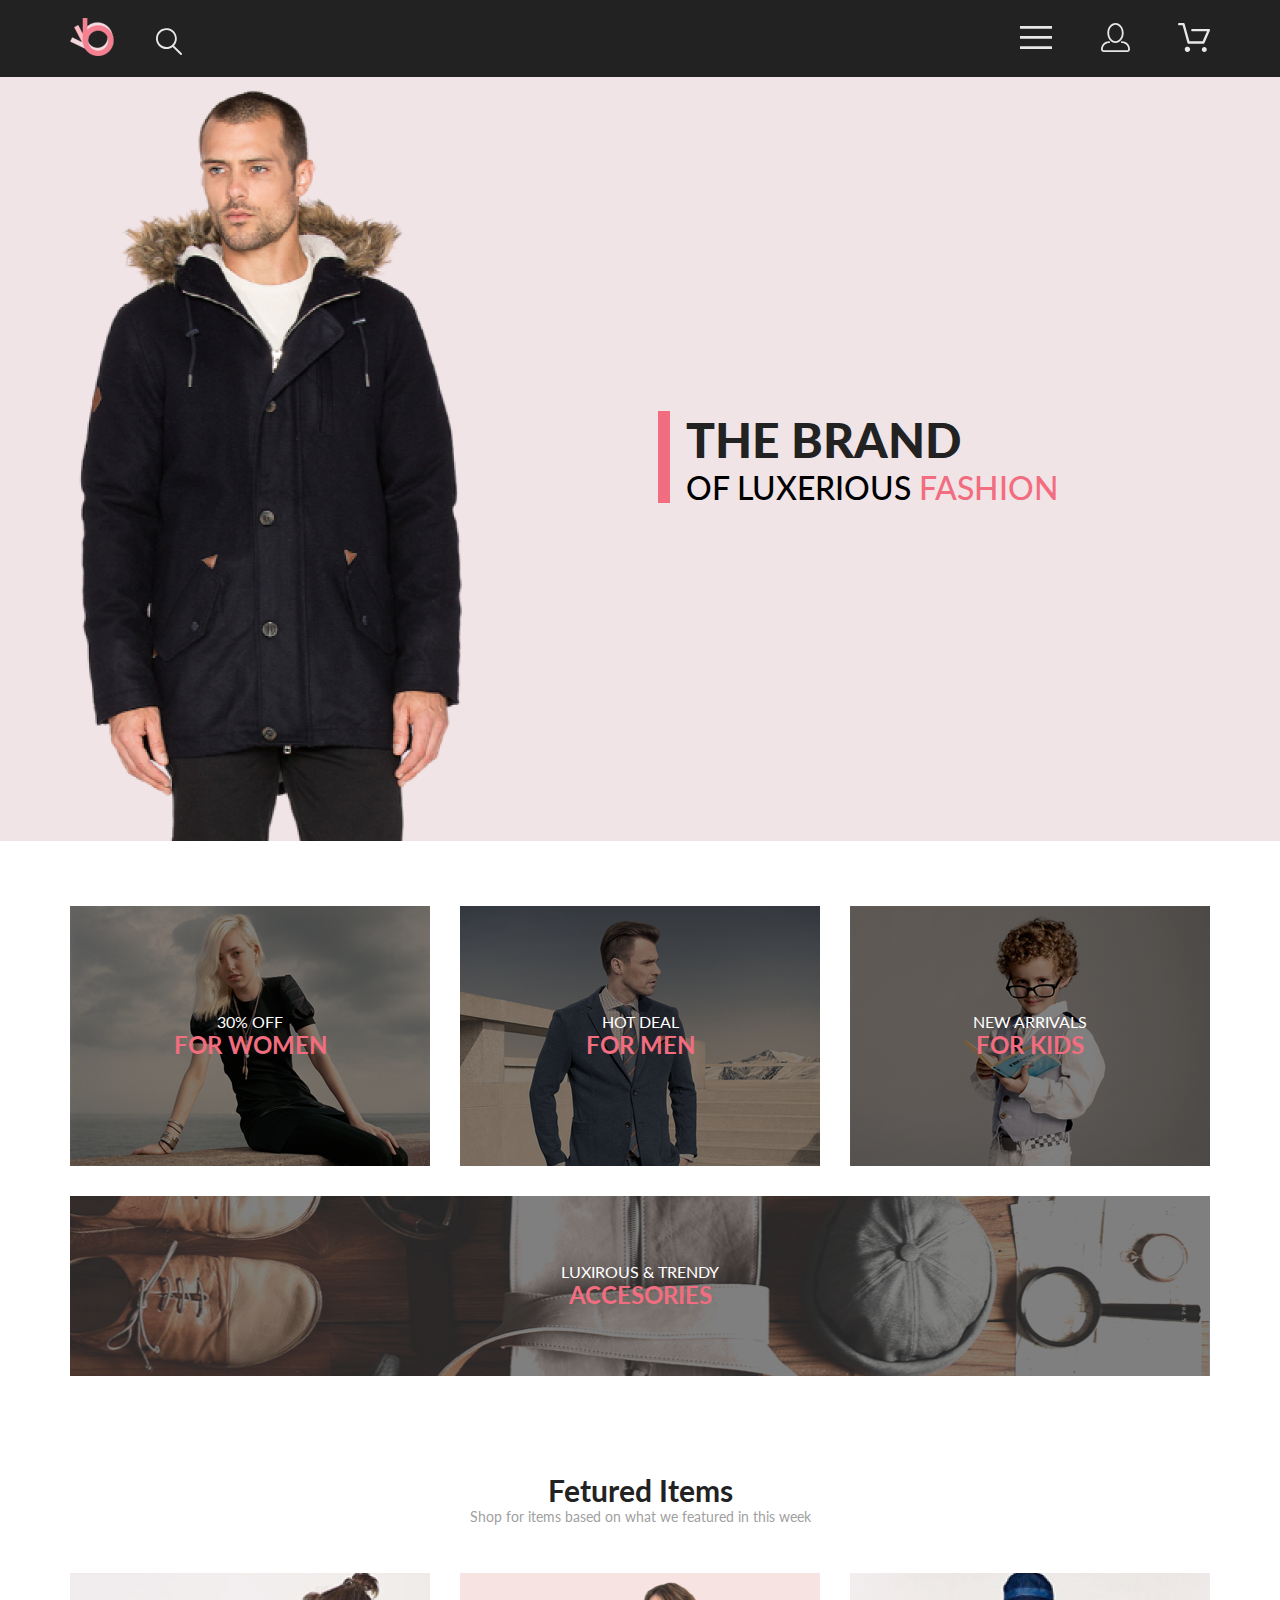
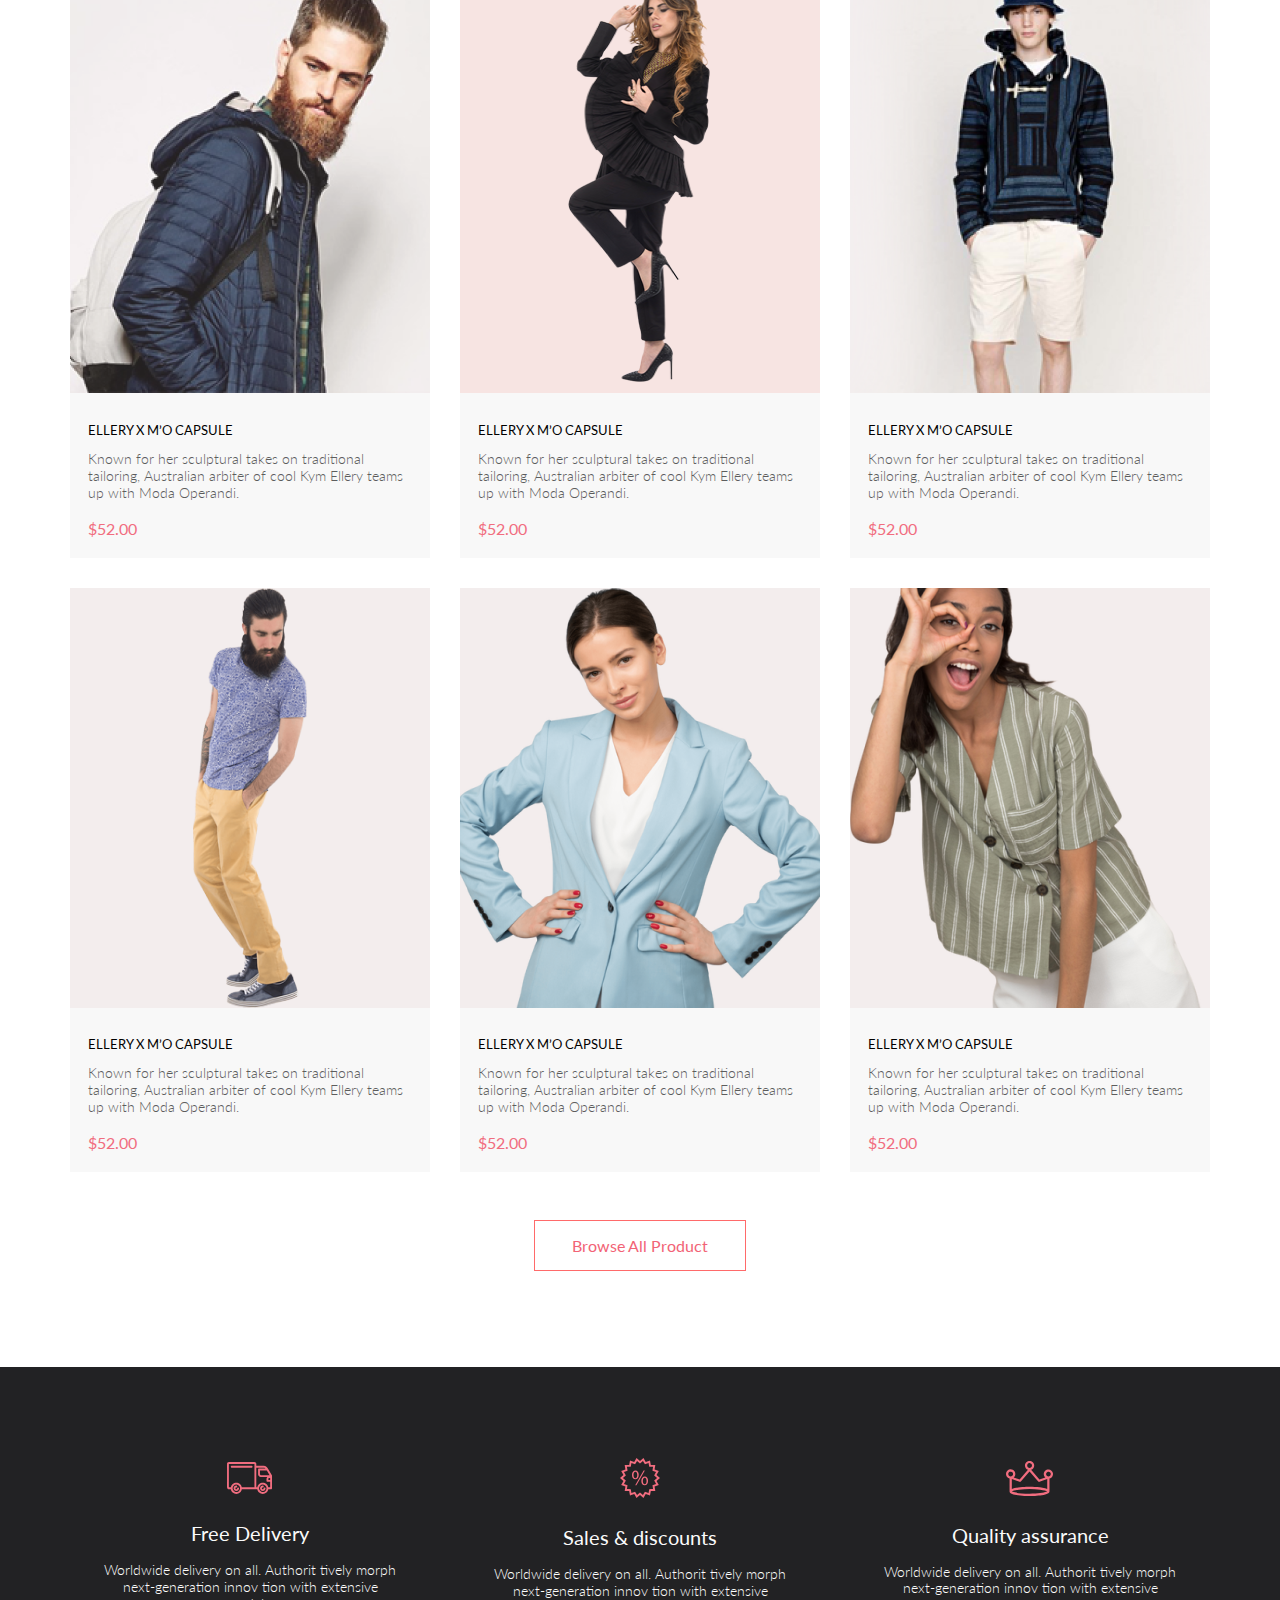
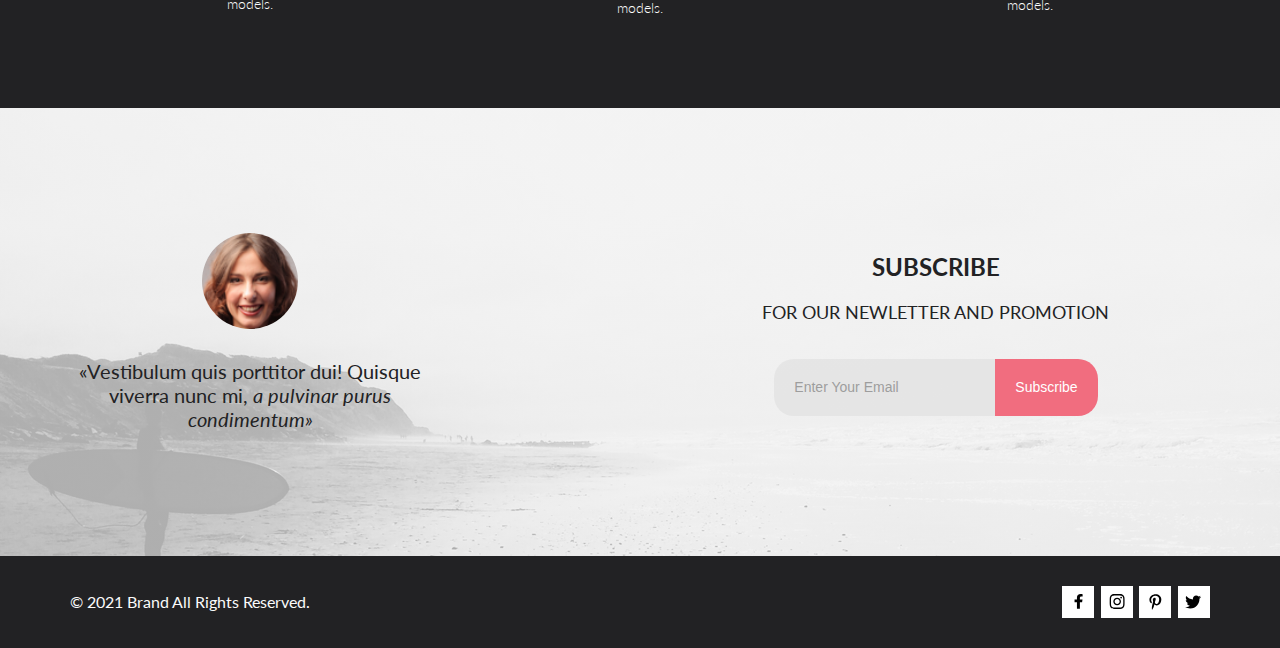
<file: index.html>
<!DOCTYPE html>
<html lang="en">

<head>
    <meta charset="UTF-8">
    <meta http-equiv="X-UA-Compatible" content="IE=edge">
    <meta name="viewport" content="width=device-width, initial-scale=1.0">
    <link rel="preconnect" href="https://fonts.gstatic.com">
    <link
        href="https://fonts.googleapis.com/css2?family=Lato:ital,wght@0,100;0,300;0,400;0,700;0,900;1,100;1,300;1,400;1,700;1,900&display=swap"
        rel="stylesheet">
    <link rel="stylesheet" href="css/normalize.css">
    <link rel="stylesheet" href="css/main.css">
    <title>Shop</title>
</head>

<body>
    <header class="page-header">
        <div class="page-header-btns">
            <div class="page-header-btns-left">
                <a href="index.html"><img class="page-header-logo" src="img/logo.png" alt="logo-image"></a>
                <form action="#" class="page-header-search-form">
                    <input type="search" id="search-btn" class="page-header-search-form-btn">
                    <label for="search-btn">
                        <svg width="27" height="28" viewBox="0 0 27 28" fill="none" xmlns="http://www.w3.org/2000/svg">
                            <path
                                d="M19.0596 17.6259C20.6713 15.8658 21.6282 13.6048 21.7698 11.2225C21.9113 8.84018 21.2288 6.48173 19.8369 4.54318C18.445 2.60463 16.4285 1.20404 14.126 0.576619C11.8234 -0.0508009 9.3751 0.13316 7.19217 1.09761C5.00923 2.06205 3.22463 3.74825 2.13804 5.87302C1.05145 7.9978 0.729054 10.4318 1.225 12.7661C1.72094 15.1005 3.00501 17.1932 4.86158 18.6927C6.71814 20.1922 9.03413 21.0072 11.4206 21.0009C13.673 21.004 15.8645 20.27 17.6606 18.9109L25.4086 26.7179C25.4941 26.807 25.5965 26.8781 25.7099 26.927C25.8232 26.9759 25.9452 27.0017 26.0686 27.0029C26.1923 27.0033 26.3148 26.9782 26.4283 26.9292C26.5419 26.8801 26.6441 26.8082 26.7286 26.7179C26.9025 26.537 26.9997 26.2958 26.9997 26.0449C26.9997 25.794 26.9025 25.5528 26.7286 25.3719L19.0596 17.6259ZM2.88662 10.5009C2.89946 8.81563 3.41094 7.17187 4.35659 5.77685C5.30224 4.38183 6.63972 3.29801 8.20044 2.662C9.76115 2.02599 11.4752 1.86627 13.1266 2.20298C14.7779 2.53969 16.2926 3.35775 17.4797 4.55404C18.6668 5.75033 19.4732 7.27129 19.7972 8.92519C20.1212 10.5791 19.9483 12.2919 19.3002 13.8476C18.6522 15.4034 17.5581 16.7325 16.1559 17.6674C14.7536 18.6023 13.1059 19.1011 11.4206 19.1009C9.14916 19.0901 6.97482 18.1784 5.37484 16.566C3.77486 14.9537 2.87998 12.7724 2.88662 10.5009Z"
                                fill="#E8E8E8"></path>
                        </svg>
                    </label>
                </form>
            </div>
            <div class="page-header-btns-right">
                <nav class="page-header-menu">
                    <input type="checkbox" id="menu-btn">
                    <label class="menu-btn" for="menu-btn">
                        <span>
                            <svg width="32" height="23" viewBox="0 0 32 23" fill="none"
                                xmlns="http://www.w3.org/2000/svg">
                                <path d="M0 23V20.31H32V23H0ZM0 12.76V10.07H32V12.76H0ZM0 2.69V0H32V2.69H0Z"
                                    fill="#E8E8E8"></path>
                            </svg>
                        </span>
                    </label>
                    <ul class="menu-list">
                        <a href="#" class="menu-close-btn"></a>
                        <span class="menu-list-title">menu</span>
                        <li class="menu-list-item">
                            <a href="#">man</a>
                            <ul class="menu-sublist">
                                <li class="menu-sublist-item">
                                    <a href="#">Accessories</a>
                                </li>
                                <li class="menu-sublist-item">
                                    <a href="#">Bags</a>
                                </li>
                                <li class="menu-sublist-item">
                                    <a href="#">Denim</a>
                                </li>
                                <li class="menu-sublist-item">
                                    <a href="#">T-Shirts</a>
                                </li>
                            </ul>
                        </li>
                        <li class="menu-list-item">
                            <a href="#">woman</a>
                            <ul class="menu-sublist">
                                <li class="menu-sublist-item">
                                    <a href="#">Accessories</a>
                                </li>
                                <li class="menu-sublist-item">
                                    <a href="#">Jackets &amp;&nbsp;Coats</a>
                                </li>
                                <li class="menu-sublist-item">
                                    <a href="#">Polos</a>
                                </li>
                                <li class="menu-sublist-item">
                                    <a href="#">T-Shirts</a>
                                </li>
                                <li class="menu-sublist-item">
                                    <a href="#">Shirts</a>
                                </li>
                            </ul>
                        </li>
                        <li class="menu-list-item">
                            <a href="#">kids</a>
                            <ul class="menu-sublist">
                                <li class="menu-sublist-item">
                                    <a href="#">Accessories</a>
                                </li>
                                <li class="menu-sublist-item">
                                    <a href="#">Jackets &amp;&nbsp;Coats</a>
                                </li>
                                <li class="menu-sublist-item">
                                    <a href="#">Polos</a>
                                </li>
                                <li class="menu-sublist-item">
                                    <a href="#">T-Shirts</a>
                                </li>
                                <li class="menu-sublist-item">
                                    <a href="#">Shirts</a>
                                </li>
                                <li class="menu-sublist-item">
                                    <a href="#">Bags</a>
                                </li>
                            </ul>
                        </li>
                    </ul>
                </nav>
                <button class="page-header-acc-btn" onclick="document.location='registration.html'"><span>
                        <svg width="29" height="29" viewBox="0 0 29 29" xmlns="http://www.w3.org/2000/svg">
                            <path
                                d="M14.5 19.937C19 19.937 22.656 15.464 22.656 9.968C22.656 4.472 19 0 14.5 0C13.3631 0.0217413 12.2463 0.303398 11.2351 0.823397C10.2239 1.34339 9.34507 2.08794 8.66602 3C7.12663 4.99573 6.30819 7.45381 6.34399 9.974C6.34399 15.465 10 19.937 14.5 19.937ZM14.5 1.813C18 1.813 20.844 5.472 20.844 9.969C20.844 14.466 17.998 18.125 14.5 18.125C11.002 18.125 8.15603 14.465 8.15503 9.969C8.15403 5.473 11 1.813 14.5 1.813ZM20.844 18.125C20.6036 18.125 20.373 18.2205 20.203 18.3905C20.033 18.5605 19.9375 18.7911 19.9375 19.0315C19.9375 19.2719 20.033 19.5025 20.203 19.6725C20.373 19.8425 20.6036 19.938 20.844 19.938C22.526 19.9399 24.1386 20.6088 25.3279 21.7982C26.5172 22.9875 27.1861 24.6 27.188 26.282C27.1875 26.5221 27.0918 26.7523 26.922 26.9221C26.7522 27.0918 26.5221 27.1875 26.282 27.188H2.71997C2.47985 27.1875 2.24975 27.0918 2.07996 26.9221C1.91016 26.7523 1.81449 26.5221 1.81396 26.282C1.81608 24.6001 2.48517 22.9877 3.67444 21.7985C4.86371 20.6092 6.47608 19.9401 8.15796 19.938C8.39824 19.938 8.62868 19.8425 8.79858 19.6726C8.96849 19.5027 9.06396 19.2723 9.06396 19.032C9.06396 18.7917 8.96849 18.5613 8.79858 18.3914C8.62868 18.2215 8.39824 18.126 8.15796 18.126C5.99541 18.1279 3.92201 18.9875 2.39258 20.5164C0.863144 22.0453 0.00264777 24.1185 0 26.281C0.000794067 27.0019 0.287502 27.693 0.797241 28.2027C1.30698 28.7125 1.99811 28.9992 2.71899 29H26.282C27.0027 28.9989 27.6936 28.7121 28.2031 28.2024C28.7126 27.6927 28.9992 27.0017 29 26.281C28.9974 24.1187 28.1372 22.0457 26.6083 20.5168C25.0793 18.9878 23.0063 18.1276 20.844 18.125Z">
                            </path>
                        </svg>
                    </span></button>
                <button class="page-header-basket-btn" onclick="document.location='cart.html'"><span>
                        <svg width="32" height="29" viewBox="0 0 32 29" fill="none" xmlns="http://www.w3.org/2000/svg">
                            <path
                                d="M26.2009 29C25.5532 28.9738 24.9415 28.6948 24.4972 28.2227C24.0529 27.7506 23.8114 27.1232 23.8245 26.475C23.8376 25.8269 24.1043 25.2097 24.5673 24.7559C25.0303 24.3022 25.6527 24.048 26.301 24.048C26.9493 24.048 27.5717 24.3022 28.0347 24.7559C28.4977 25.2097 28.7644 25.8269 28.7775 26.475C28.7906 27.1232 28.549 27.7506 28.1047 28.2227C27.6604 28.6948 27.0488 28.9738 26.401 29H26.2009ZM6.75293 26.32C6.75293 25.79 6.91011 25.2718 7.20459 24.8311C7.49907 24.3904 7.91764 24.0469 8.40735 23.844C8.89705 23.6412 9.43594 23.5881 9.95581 23.6915C10.4757 23.7949 10.9532 24.0502 11.328 24.425C11.7028 24.7998 11.9581 25.2773 12.0615 25.7972C12.1649 26.317 12.1118 26.8559 11.9089 27.3456C11.7061 27.8353 11.3626 28.2539 10.9219 28.5483C10.4812 28.8428 9.96304 29 9.43298 29C9.08087 29.0003 8.73212 28.9311 8.40674 28.7966C8.08135 28.662 7.78569 28.4646 7.53662 28.2158C7.28755 27.9669 7.09001 27.6713 6.9552 27.3461C6.82039 27.0208 6.75098 26.6721 6.75098 26.32H6.75293ZM10.553 20.686C10.2935 20.6868 10.0409 20.6024 9.83411 20.4457C9.62727 20.2891 9.47758 20.0689 9.40796 19.819L4.57495 2.36401H1.18201C0.868521 2.36401 0.567859 2.23947 0.346191 2.01781C0.124523 1.79614 0 1.49549 0 1.18201C0 0.868519 0.124523 0.567873 0.346191 0.346205C0.567859 0.124537 0.868521 5.81268e-06 1.18201 5.81268e-06H5.46301C5.7225 -0.00080736 5.97504 0.0837201 6.18176 0.240568C6.38848 0.397416 6.53784 0.617884 6.60693 0.868006L11.4399 18.323H24.6179L29.001 8.27501H14.401C14.2428 8.27961 14.0854 8.25242 13.9379 8.19507C13.7904 8.13771 13.6559 8.05134 13.5424 7.94108C13.4288 7.83082 13.3386 7.69891 13.277 7.55315C13.2154 7.40739 13.1836 7.25075 13.1836 7.0925C13.1836 6.93426 13.2154 6.77762 13.277 6.63186C13.3386 6.4861 13.4288 6.35419 13.5424 6.24393C13.6559 6.13367 13.7904 6.0473 13.9379 5.98994C14.0854 5.93259 14.2428 5.90541 14.401 5.91001H30.814C31.0097 5.90996 31.2022 5.95866 31.3744 6.05172C31.5465 6.14478 31.6928 6.27926 31.7999 6.44301C31.9078 6.60729 31.9734 6.79569 31.9908 6.99145C32.0083 7.18721 31.9771 7.38424 31.9 7.565L26.495 19.977C26.4026 20.1876 26.251 20.3668 26.0585 20.4927C25.866 20.6186 25.641 20.6858 25.411 20.686H10.553Z">
                            </path>
                        </svg>
                    </span></button>
            </div>
        </div>
    </header>

    <main>
        <section class="header-banner">
            <div class="header-banner-item">
                <div class="header-banner-txt">
                    <h2 class="header-banner-txt-title">the brand</h2>
                    <p class="header-banner-txt-subtitle">of&nbsp;luxerious <span>fashion</span></p>
                </div>
            </div>
        </section>
        <section class="categories">
            <div class="categories-item"><span class="categories-item-title">30% off</span>
                <span class="categories-item-subtitle">for women</span>
            </div>
            <div class="categories-item"><span class="categories-item-title">hot deal</span>
                <span class="categories-item-subtitle">for men</span>
            </div>
            <div class="categories-item"><span class="categories-item-title">new arrivals</span>
                <span class="categories-item-subtitle">for kids</span>
            </div>
            <div class="categories-item"><span class="categories-item-title">luxirous &amp;&nbsp;trendy</span>
                <span class="categories-item-subtitle">accesories</span>
            </div>

        </section>
        <section class="products">
            <h2 class="products-title">Fetured Items</h2>
            <p class="products-subtitle">Shop for items based on&nbsp;what we&nbsp;featured in&nbsp;this week</p>
            <ul class="products-list">
                <li><a href="#" class="products-link">
                        <article class="products-card">
                            <img src="img/card_img_1.png" alt="product_photo" class="products-card-photo">
                            <div class="products-card-info">
                                <span class="products-card-title">ellery x&nbsp;m&rsquo;o capsule </span>
                                <p class="products-card-txt">Known for her sculptural takes on&nbsp;traditional
                                    tailoring,
                                    Australian arbiter of&nbsp;cool Kym Ellery teams up&nbsp;with Moda Operandi.</p>
                                <p class="products-card-price">$52.00</p>
                            </div>
                            <button class="products-card-btn">
                                <svg width="27" height="25" viewBox="0 0 27 25" xmlns="http://www.w3.org/2000/svg">
                                    <path
                                        d="M21.876 22.2662C21.921 22.2549 21.9423 22.2339 21.96 22.2129C21.9678 22.2037 21.9756 22.1946 21.9835 22.1855C22.02 22.1438 22.0233 22.0553 22.0224 22.0105C22.0092 21.9044 21.9185 21.8315 21.8412 21.8315C21.8375 21.8315 21.8336 21.8317 21.8312 21.8318C21.7531 21.8372 21.6653 21.9409 21.6719 22.0625C21.6813 22.1793 21.7675 22.2662 21.8392 22.2662H21.876ZM8.21954 22.2599C8.31873 22.2599 8.39935 22.1655 8.39935 22.0496C8.39935 21.9341 8.31873 21.8401 8.21954 21.8401C8.12042 21.8401 8.03973 21.9341 8.03973 22.0496C8.03973 22.1655 8.12042 22.2599 8.21954 22.2599ZM21.9995 24.2662C21.9517 24.2662 21.8878 24.2662 21.8392 24.2662C20.7017 24.2662 19.7567 23.3545 19.6765 22.198C19.5964 20.9929 20.4937 19.9183 21.6953 19.8364C21.7441 19.8331 21.7928 19.8315 21.8412 19.8315C22.9799 19.8315 23.9413 20.7324 24.019 21.8884C24.0505 22.4915 23.8741 23.0612 23.4898 23.5012C23.1055 23.9575 22.5764 24.2177 21.9995 24.2662ZM8.21954 24.2599C7.01532 24.2599 6.03973 23.2709 6.03973 22.0496C6.03973 20.8291 7.01532 19.8401 8.21954 19.8401C9.42371 19.8401 10.3994 20.8291 10.3994 22.0496C10.3994 23.2709 9.42371 24.2599 8.21954 24.2599ZM21.1984 17.3938H9.13306C8.70013 17.3938 8.31586 17.1005 8.20331 16.6775L4.27753 2.24768H1.52173C0.993408 2.24768 0.560547 1.80859 0.560547 1.27039C0.560547 0.733032 0.993408 0.292969 1.52173 0.292969H4.99933C5.43134 0.292969 5.81561 0.586304 5.9281 1.01025L9.85394 15.4391H20.5576L24.1144 7.13379H12.2578C11.7286 7.13379 11.2957 6.69373 11.2957 6.15649C11.2957 5.61914 11.7286 5.17908 12.2578 5.17908H25.5886C25.9091 5.17908 26.2141 5.34192 26.3896 5.61914C26.566 5.89539 26.5984 6.23743 26.4697 6.547L22.0795 16.807C21.9193 17.1653 21.5827 17.3938 21.1984 17.3938Z" />
                                </svg>
                                <span>Add to&nbsp;Cart</span>
                            </button>
                        </article>
                    </a>
                </li>
                <li><a href="#" class="products-link">
                        <article class="products-card">
                            <img src="img/card_img_2.png" alt="product_photo" class="products-card-photo">
                            <div class="products-card-info">
                                <span class="products-card-title">ellery x&nbsp;m&rsquo;o capsule </span>
                                <p class="products-card-txt">Known for her sculptural takes on&nbsp;traditional
                                    tailoring,
                                    Australian arbiter of&nbsp;cool Kym Ellery teams up&nbsp;with Moda Operandi.</p>
                                <p class="products-card-price">$52.00</p>
                            </div>
                            <button class="products-card-btn">
                                <svg width="27" height="25" viewBox="0 0 27 25" xmlns="http://www.w3.org/2000/svg">
                                    <path
                                        d="M21.876 22.2662C21.921 22.2549 21.9423 22.2339 21.96 22.2129C21.9678 22.2037 21.9756 22.1946 21.9835 22.1855C22.02 22.1438 22.0233 22.0553 22.0224 22.0105C22.0092 21.9044 21.9185 21.8315 21.8412 21.8315C21.8375 21.8315 21.8336 21.8317 21.8312 21.8318C21.7531 21.8372 21.6653 21.9409 21.6719 22.0625C21.6813 22.1793 21.7675 22.2662 21.8392 22.2662H21.876ZM8.21954 22.2599C8.31873 22.2599 8.39935 22.1655 8.39935 22.0496C8.39935 21.9341 8.31873 21.8401 8.21954 21.8401C8.12042 21.8401 8.03973 21.9341 8.03973 22.0496C8.03973 22.1655 8.12042 22.2599 8.21954 22.2599ZM21.9995 24.2662C21.9517 24.2662 21.8878 24.2662 21.8392 24.2662C20.7017 24.2662 19.7567 23.3545 19.6765 22.198C19.5964 20.9929 20.4937 19.9183 21.6953 19.8364C21.7441 19.8331 21.7928 19.8315 21.8412 19.8315C22.9799 19.8315 23.9413 20.7324 24.019 21.8884C24.0505 22.4915 23.8741 23.0612 23.4898 23.5012C23.1055 23.9575 22.5764 24.2177 21.9995 24.2662ZM8.21954 24.2599C7.01532 24.2599 6.03973 23.2709 6.03973 22.0496C6.03973 20.8291 7.01532 19.8401 8.21954 19.8401C9.42371 19.8401 10.3994 20.8291 10.3994 22.0496C10.3994 23.2709 9.42371 24.2599 8.21954 24.2599ZM21.1984 17.3938H9.13306C8.70013 17.3938 8.31586 17.1005 8.20331 16.6775L4.27753 2.24768H1.52173C0.993408 2.24768 0.560547 1.80859 0.560547 1.27039C0.560547 0.733032 0.993408 0.292969 1.52173 0.292969H4.99933C5.43134 0.292969 5.81561 0.586304 5.9281 1.01025L9.85394 15.4391H20.5576L24.1144 7.13379H12.2578C11.7286 7.13379 11.2957 6.69373 11.2957 6.15649C11.2957 5.61914 11.7286 5.17908 12.2578 5.17908H25.5886C25.9091 5.17908 26.2141 5.34192 26.3896 5.61914C26.566 5.89539 26.5984 6.23743 26.4697 6.547L22.0795 16.807C21.9193 17.1653 21.5827 17.3938 21.1984 17.3938Z" />
                                </svg>
                                <span>Add to&nbsp;Cart</span>
                            </button>
                        </article>
                    </a>
                </li>
                <li><a href="#" class="products-link">
                        <article class="products-card">
                            <img src="img/card_img_3.png" alt="product_photo" class="products-card-photo">
                            <div class="products-card-info">
                                <span class="products-card-title">ellery x&nbsp;m&rsquo;o capsule </span>
                                <p class="products-card-txt">Known for her sculptural takes on&nbsp;traditional
                                    tailoring,
                                    Australian arbiter of&nbsp;cool Kym Ellery teams up&nbsp;with Moda Operandi.</p>
                                <p class="products-card-price txt">$52.00</p>
                            </div>
                            <button class="products-card-btn">
                                <svg width="27" height="25" viewBox="0 0 27 25" xmlns="http://www.w3.org/2000/svg">
                                    <path
                                        d="M21.876 22.2662C21.921 22.2549 21.9423 22.2339 21.96 22.2129C21.9678 22.2037 21.9756 22.1946 21.9835 22.1855C22.02 22.1438 22.0233 22.0553 22.0224 22.0105C22.0092 21.9044 21.9185 21.8315 21.8412 21.8315C21.8375 21.8315 21.8336 21.8317 21.8312 21.8318C21.7531 21.8372 21.6653 21.9409 21.6719 22.0625C21.6813 22.1793 21.7675 22.2662 21.8392 22.2662H21.876ZM8.21954 22.2599C8.31873 22.2599 8.39935 22.1655 8.39935 22.0496C8.39935 21.9341 8.31873 21.8401 8.21954 21.8401C8.12042 21.8401 8.03973 21.9341 8.03973 22.0496C8.03973 22.1655 8.12042 22.2599 8.21954 22.2599ZM21.9995 24.2662C21.9517 24.2662 21.8878 24.2662 21.8392 24.2662C20.7017 24.2662 19.7567 23.3545 19.6765 22.198C19.5964 20.9929 20.4937 19.9183 21.6953 19.8364C21.7441 19.8331 21.7928 19.8315 21.8412 19.8315C22.9799 19.8315 23.9413 20.7324 24.019 21.8884C24.0505 22.4915 23.8741 23.0612 23.4898 23.5012C23.1055 23.9575 22.5764 24.2177 21.9995 24.2662ZM8.21954 24.2599C7.01532 24.2599 6.03973 23.2709 6.03973 22.0496C6.03973 20.8291 7.01532 19.8401 8.21954 19.8401C9.42371 19.8401 10.3994 20.8291 10.3994 22.0496C10.3994 23.2709 9.42371 24.2599 8.21954 24.2599ZM21.1984 17.3938H9.13306C8.70013 17.3938 8.31586 17.1005 8.20331 16.6775L4.27753 2.24768H1.52173C0.993408 2.24768 0.560547 1.80859 0.560547 1.27039C0.560547 0.733032 0.993408 0.292969 1.52173 0.292969H4.99933C5.43134 0.292969 5.81561 0.586304 5.9281 1.01025L9.85394 15.4391H20.5576L24.1144 7.13379H12.2578C11.7286 7.13379 11.2957 6.69373 11.2957 6.15649C11.2957 5.61914 11.7286 5.17908 12.2578 5.17908H25.5886C25.9091 5.17908 26.2141 5.34192 26.3896 5.61914C26.566 5.89539 26.5984 6.23743 26.4697 6.547L22.0795 16.807C21.9193 17.1653 21.5827 17.3938 21.1984 17.3938Z" />
                                </svg>
                                <span>Add to&nbsp;Cart</span>
                            </button>
                        </article>
                    </a>
                </li>
                <li><a href="#" class="products-link ">
                        <article class="products-card">
                            <img src="img/card_img_4.png" alt="product_photo" class="products-card-photo">
                            <div class="products-card-info">
                                <span class="products-card-title">ellery x&nbsp;m&rsquo;o capsule </span>
                                <p class="products-card-txt">Known for her sculptural takes on&nbsp;traditional
                                    tailoring,
                                    Australian arbiter of&nbsp;cool Kym Ellery teams up&nbsp;with Moda Operandi.</p>
                                <p class="products-card-price txt">$52.00</p>
                            </div>
                            <button class="products-card-btn">
                                <svg width="27" height="25" viewBox="0 0 27 25" xmlns="http://www.w3.org/2000/svg">
                                    <path
                                        d="M21.876 22.2662C21.921 22.2549 21.9423 22.2339 21.96 22.2129C21.9678 22.2037 21.9756 22.1946 21.9835 22.1855C22.02 22.1438 22.0233 22.0553 22.0224 22.0105C22.0092 21.9044 21.9185 21.8315 21.8412 21.8315C21.8375 21.8315 21.8336 21.8317 21.8312 21.8318C21.7531 21.8372 21.6653 21.9409 21.6719 22.0625C21.6813 22.1793 21.7675 22.2662 21.8392 22.2662H21.876ZM8.21954 22.2599C8.31873 22.2599 8.39935 22.1655 8.39935 22.0496C8.39935 21.9341 8.31873 21.8401 8.21954 21.8401C8.12042 21.8401 8.03973 21.9341 8.03973 22.0496C8.03973 22.1655 8.12042 22.2599 8.21954 22.2599ZM21.9995 24.2662C21.9517 24.2662 21.8878 24.2662 21.8392 24.2662C20.7017 24.2662 19.7567 23.3545 19.6765 22.198C19.5964 20.9929 20.4937 19.9183 21.6953 19.8364C21.7441 19.8331 21.7928 19.8315 21.8412 19.8315C22.9799 19.8315 23.9413 20.7324 24.019 21.8884C24.0505 22.4915 23.8741 23.0612 23.4898 23.5012C23.1055 23.9575 22.5764 24.2177 21.9995 24.2662ZM8.21954 24.2599C7.01532 24.2599 6.03973 23.2709 6.03973 22.0496C6.03973 20.8291 7.01532 19.8401 8.21954 19.8401C9.42371 19.8401 10.3994 20.8291 10.3994 22.0496C10.3994 23.2709 9.42371 24.2599 8.21954 24.2599ZM21.1984 17.3938H9.13306C8.70013 17.3938 8.31586 17.1005 8.20331 16.6775L4.27753 2.24768H1.52173C0.993408 2.24768 0.560547 1.80859 0.560547 1.27039C0.560547 0.733032 0.993408 0.292969 1.52173 0.292969H4.99933C5.43134 0.292969 5.81561 0.586304 5.9281 1.01025L9.85394 15.4391H20.5576L24.1144 7.13379H12.2578C11.7286 7.13379 11.2957 6.69373 11.2957 6.15649C11.2957 5.61914 11.7286 5.17908 12.2578 5.17908H25.5886C25.9091 5.17908 26.2141 5.34192 26.3896 5.61914C26.566 5.89539 26.5984 6.23743 26.4697 6.547L22.0795 16.807C21.9193 17.1653 21.5827 17.3938 21.1984 17.3938Z" />
                                </svg>
                                <span>Add to&nbsp;Cart</span>
                            </button>
                        </article>
                    </a>
                </li>
                <li><a href="#" class="products-link">
                        <article class="products-card">
                            <img src="img/card_img_5.png" alt="product_photo" class="products-card-photo">
                            <div class="products-card-info">
                                <span class="products-card-title">ellery x&nbsp;m&rsquo;o capsule </span>
                                <p class="products-card-txt">Known for her sculptural takes on&nbsp;traditional
                                    tailoring,
                                    Australian arbiter of&nbsp;cool Kym Ellery teams up&nbsp;with Moda Operandi.</p>
                                <p class="products-card-price txt">$52.00</p>
                            </div>
                            <button class="products-card-btn">
                                <svg width="27" height="25" viewBox="0 0 27 25" xmlns="http://www.w3.org/2000/svg">
                                    <path
                                        d="M21.876 22.2662C21.921 22.2549 21.9423 22.2339 21.96 22.2129C21.9678 22.2037 21.9756 22.1946 21.9835 22.1855C22.02 22.1438 22.0233 22.0553 22.0224 22.0105C22.0092 21.9044 21.9185 21.8315 21.8412 21.8315C21.8375 21.8315 21.8336 21.8317 21.8312 21.8318C21.7531 21.8372 21.6653 21.9409 21.6719 22.0625C21.6813 22.1793 21.7675 22.2662 21.8392 22.2662H21.876ZM8.21954 22.2599C8.31873 22.2599 8.39935 22.1655 8.39935 22.0496C8.39935 21.9341 8.31873 21.8401 8.21954 21.8401C8.12042 21.8401 8.03973 21.9341 8.03973 22.0496C8.03973 22.1655 8.12042 22.2599 8.21954 22.2599ZM21.9995 24.2662C21.9517 24.2662 21.8878 24.2662 21.8392 24.2662C20.7017 24.2662 19.7567 23.3545 19.6765 22.198C19.5964 20.9929 20.4937 19.9183 21.6953 19.8364C21.7441 19.8331 21.7928 19.8315 21.8412 19.8315C22.9799 19.8315 23.9413 20.7324 24.019 21.8884C24.0505 22.4915 23.8741 23.0612 23.4898 23.5012C23.1055 23.9575 22.5764 24.2177 21.9995 24.2662ZM8.21954 24.2599C7.01532 24.2599 6.03973 23.2709 6.03973 22.0496C6.03973 20.8291 7.01532 19.8401 8.21954 19.8401C9.42371 19.8401 10.3994 20.8291 10.3994 22.0496C10.3994 23.2709 9.42371 24.2599 8.21954 24.2599ZM21.1984 17.3938H9.13306C8.70013 17.3938 8.31586 17.1005 8.20331 16.6775L4.27753 2.24768H1.52173C0.993408 2.24768 0.560547 1.80859 0.560547 1.27039C0.560547 0.733032 0.993408 0.292969 1.52173 0.292969H4.99933C5.43134 0.292969 5.81561 0.586304 5.9281 1.01025L9.85394 15.4391H20.5576L24.1144 7.13379H12.2578C11.7286 7.13379 11.2957 6.69373 11.2957 6.15649C11.2957 5.61914 11.7286 5.17908 12.2578 5.17908H25.5886C25.9091 5.17908 26.2141 5.34192 26.3896 5.61914C26.566 5.89539 26.5984 6.23743 26.4697 6.547L22.0795 16.807C21.9193 17.1653 21.5827 17.3938 21.1984 17.3938Z" />
                                </svg>
                                <span>Add to&nbsp;Cart</span>
                            </button>
                        </article>
                    </a>
                </li>
                <li><a href="#" class="products-link">
                        <article class="products-card">
                            <img src="img/card_img_6.png" alt="product_photo" class="products-card-photo">
                            <div class="products-card-info">
                                <span class="products-card-title">ellery x&nbsp;m&rsquo;o capsule </span>
                                <p class="products-card-txt">Known for her sculptural takes on&nbsp;traditional
                                    tailoring,
                                    Australian arbiter of&nbsp;cool Kym Ellery teams up&nbsp;with Moda Operandi.</p>
                                <p class="products-card-price txt">$52.00</p>
                            </div>
                            <button class="products-card-btn">
                                <svg width="27" height="25" viewBox="0 0 27 25" xmlns="http://www.w3.org/2000/svg">
                                    <path
                                        d="M21.876 22.2662C21.921 22.2549 21.9423 22.2339 21.96 22.2129C21.9678 22.2037 21.9756 22.1946 21.9835 22.1855C22.02 22.1438 22.0233 22.0553 22.0224 22.0105C22.0092 21.9044 21.9185 21.8315 21.8412 21.8315C21.8375 21.8315 21.8336 21.8317 21.8312 21.8318C21.7531 21.8372 21.6653 21.9409 21.6719 22.0625C21.6813 22.1793 21.7675 22.2662 21.8392 22.2662H21.876ZM8.21954 22.2599C8.31873 22.2599 8.39935 22.1655 8.39935 22.0496C8.39935 21.9341 8.31873 21.8401 8.21954 21.8401C8.12042 21.8401 8.03973 21.9341 8.03973 22.0496C8.03973 22.1655 8.12042 22.2599 8.21954 22.2599ZM21.9995 24.2662C21.9517 24.2662 21.8878 24.2662 21.8392 24.2662C20.7017 24.2662 19.7567 23.3545 19.6765 22.198C19.5964 20.9929 20.4937 19.9183 21.6953 19.8364C21.7441 19.8331 21.7928 19.8315 21.8412 19.8315C22.9799 19.8315 23.9413 20.7324 24.019 21.8884C24.0505 22.4915 23.8741 23.0612 23.4898 23.5012C23.1055 23.9575 22.5764 24.2177 21.9995 24.2662ZM8.21954 24.2599C7.01532 24.2599 6.03973 23.2709 6.03973 22.0496C6.03973 20.8291 7.01532 19.8401 8.21954 19.8401C9.42371 19.8401 10.3994 20.8291 10.3994 22.0496C10.3994 23.2709 9.42371 24.2599 8.21954 24.2599ZM21.1984 17.3938H9.13306C8.70013 17.3938 8.31586 17.1005 8.20331 16.6775L4.27753 2.24768H1.52173C0.993408 2.24768 0.560547 1.80859 0.560547 1.27039C0.560547 0.733032 0.993408 0.292969 1.52173 0.292969H4.99933C5.43134 0.292969 5.81561 0.586304 5.9281 1.01025L9.85394 15.4391H20.5576L24.1144 7.13379H12.2578C11.7286 7.13379 11.2957 6.69373 11.2957 6.15649C11.2957 5.61914 11.7286 5.17908 12.2578 5.17908H25.5886C25.9091 5.17908 26.2141 5.34192 26.3896 5.61914C26.566 5.89539 26.5984 6.23743 26.4697 6.547L22.0795 16.807C21.9193 17.1653 21.5827 17.3938 21.1984 17.3938Z" />
                                </svg>
                                <span>Add to&nbsp;Cart</span>
                            </button>
                        </article>
                    </a>
                </li>
            </ul>
            <button class="products-btn" onclick="document.location='catalog.html'">Browse All Product</button>
        </section>
        <section class="services-box">
            <div class="services">
                <div class="services-item">
                    <svg class="services-item-icon" width="46" height="32" viewBox="0 0 46 32"
                        xmlns="http://www.w3.org/2000/svg">
                        <path
                            d="M30.2873 27.2429H14.8103C14.6031 28.5509 13.936 29.742 12.929 30.6021C11.922 31.4621 10.6411 31.9346 9.31682 31.9346C7.99252 31.9346 6.71166 31.4621 5.70464 30.6021C4.69762 29.742 4.03052 28.5509 3.82332 27.2429H1.88631C1.39149 27.2397 0.918139 27.0404 0.570025 26.6887C0.221911 26.337 0.0274507 25.8618 0.0293142 25.3669V1.87695C0.0271852 1.38195 0.221516 0.906335 0.569658 0.554443C0.917801 0.202551 1.39131 0.00317363 1.88631 0H27.4373C27.9322 0.00317353 28.4056 0.202522 28.7536 0.554443C29.1016 0.906364 29.2957 1.38204 29.2933 1.87695V3.78198H36.4143C36.4947 3.78164 36.5747 3.79208 36.6523 3.81299C38.9523 4.01299 40.1093 5.2129 41.3293 7.2749L44.8883 13.3689C44.9732 13.5136 45.018 13.6782 45.0183 13.8459V26.304C45.0194 26.5515 44.9221 26.7892 44.7479 26.9651C44.5737 27.141 44.3369 27.2406 44.0893 27.2419H41.2753C41.0681 28.5499 40.401 29.741 39.394 30.6011C38.387 31.4611 37.1061 31.9336 35.7818 31.9336C34.4575 31.9336 33.1767 31.4611 32.1696 30.6011C31.1626 29.741 30.4955 28.5499 30.2883 27.2419L30.2873 27.2429ZM32.0653 26.304C32.0732 27.0369 32.2977 27.7511 32.7107 28.3567C33.1236 28.9623 33.7065 29.4322 34.3859 29.7073C35.0653 29.9824 35.811 30.0503 36.5289 29.9026C37.2469 29.7548 37.9051 29.398 38.4207 28.877C38.9363 28.3559 39.2862 27.6941 39.4265 26.9746C39.5667 26.2551 39.491 25.5103 39.2088 24.8337C38.9267 24.1572 38.4507 23.5794 37.8408 23.1729C37.2309 22.7663 36.5143 22.5491 35.7813 22.5488C34.791 22.5552 33.8436 22.9543 33.1469 23.6582C32.4503 24.3621 32.0613 25.3136 32.0653 26.304ZM5.60134 26.304C5.60923 27.0369 5.83376 27.7511 6.24669 28.3567C6.65962 28.9623 7.2425 29.4322 7.92192 29.7073C8.60135 29.9824 9.34697 30.0503 10.0649 29.9026C10.7829 29.7548 11.4411 29.398 11.9567 28.877C12.4723 28.3559 12.8222 27.6941 12.9625 26.9746C13.1027 26.2551 13.027 25.5103 12.7448 24.8337C12.4627 24.1572 11.9867 23.5794 11.3768 23.1729C10.7669 22.7663 10.0503 22.5491 9.31731 22.5488C8.32679 22.5549 7.37915 22.9537 6.6823 23.6577C5.98545 24.3617 5.59634 25.3134 5.60033 26.304H5.60134ZM41.2733 25.366H43.1593V19.7478H40.4233C40.3007 19.7473 40.1794 19.7227 40.0664 19.6753C39.9533 19.6279 39.8507 19.5585 39.7644 19.4714C39.6781 19.3843 39.6099 19.281 39.5635 19.1675C39.5172 19.054 39.4937 18.9324 39.4943 18.8098V16.9629C39.494 16.2423 39.7696 15.5488 40.2643 15.0249H33.8853C33.8081 15.0248 33.7312 15.015 33.6563 14.9958C32.9516 14.933 32.2961 14.6081 31.8194 14.0852C31.3428 13.5623 31.0798 12.8794 31.0823 12.1719V7.47192C31.0817 7.34927 31.1052 7.22758 31.1515 7.11401C31.1978 7.00044 31.2661 6.89725 31.3523 6.81006C31.4386 6.72286 31.5412 6.6535 31.6543 6.60596C31.7674 6.55841 31.8887 6.53361 32.0113 6.53296H38.4943C38.15 6.21428 37.7426 5.97123 37.2986 5.81982C36.8545 5.66842 36.3836 5.61187 35.9163 5.65381H29.2933V25.3618H30.2873C30.4945 24.0538 31.1616 22.8627 32.1687 22.0027C33.1757 21.1426 34.4565 20.6702 35.7808 20.6702C37.1051 20.6702 38.386 21.1426 39.393 22.0027C40.4 22.8627 41.0671 24.0538 41.2743 25.3618L41.2733 25.366ZM14.8093 25.366H27.4363V1.87598H1.88631V25.366H3.82332C4.03052 24.058 4.69762 22.8666 5.70464 22.0066C6.71166 21.1465 7.99252 20.6741 9.31682 20.6741C10.6411 20.6741 11.922 21.1465 12.929 22.0066C13.936 22.8666 14.6031 24.058 14.8103 25.366H14.8093ZM41.3513 16.9658V17.875H43.1593V16.0278H42.2803C42.0335 16.0294 41.7973 16.1288 41.6234 16.304C41.4495 16.4792 41.352 16.716 41.3523 16.9629L41.3513 16.9658ZM32.9383 12.1738C32.9372 12.4263 33.0363 12.6691 33.2139 12.8486C33.3914 13.0282 33.6328 13.13 33.8853 13.1318C33.9492 13.1316 34.0129 13.1384 34.0753 13.1519H42.6003L39.8343 8.41602H32.9343L32.9383 12.1738ZM33.0313 26.3059C33.0284 25.5734 33.3162 24.8695 33.8316 24.3489C34.3469 23.8283 35.0478 23.5333 35.7803 23.5288C36.0291 23.5288 36.2677 23.6278 36.4436 23.8037C36.6195 23.9796 36.7183 24.218 36.7183 24.4668C36.7183 24.7156 36.6195 24.9542 36.4436 25.1301C36.2677 25.306 36.0291 25.4048 35.7803 25.4048C35.602 25.4032 35.4272 25.4548 35.2782 25.5527C35.1291 25.6507 35.0125 25.7905 34.9432 25.9548C34.8738 26.1191 34.8548 26.3005 34.8887 26.4756C34.9225 26.6507 35.0076 26.8118 35.1331 26.9385C35.2586 27.0651 35.419 27.1516 35.5938 27.187C35.7686 27.2224 35.9499 27.2051 36.1149 27.1372C36.2798 27.0693 36.4208 26.9538 36.5201 26.8057C36.6193 26.6575 36.6723 26.4833 36.6723 26.3049C36.6723 26.0587 36.7701 25.8226 36.9443 25.6484C37.1184 25.4743 37.3546 25.3765 37.6008 25.3765C37.8471 25.3765 38.0832 25.4743 38.2574 25.6484C38.4315 25.8226 38.5293 26.0587 38.5293 26.3049C38.5293 27.0343 38.2396 27.7338 37.7239 28.2495C37.2081 28.7652 36.5087 29.0549 35.7793 29.0549C35.05 29.0549 34.3505 28.7652 33.8348 28.2495C33.319 27.7338 33.0293 27.0343 33.0293 26.3049L33.0313 26.3059ZM6.56731 26.3059C6.56438 25.5734 6.8522 24.8695 7.36757 24.3489C7.88294 23.8283 8.58378 23.5333 9.31633 23.5288C9.5651 23.5288 9.80369 23.6278 9.9796 23.8037C10.1555 23.9796 10.2543 24.218 10.2543 24.4668C10.2543 24.7156 10.1555 24.9542 9.9796 25.1301C9.80369 25.306 9.5651 25.4048 9.31633 25.4048C9.138 25.4032 8.96319 25.4548 8.81413 25.5527C8.66508 25.6507 8.54849 25.7905 8.47914 25.9548C8.4098 26.1191 8.39082 26.3005 8.42464 26.4756C8.45846 26.6507 8.54354 26.8118 8.66908 26.9385C8.79463 27.0651 8.95498 27.1516 9.12978 27.187C9.30458 27.2224 9.48595 27.2051 9.65087 27.1372C9.81579 27.0693 9.95683 26.9538 10.0561 26.8057C10.1553 26.6575 10.2083 26.4833 10.2083 26.3049C10.2083 26.0587 10.3061 25.8226 10.4803 25.6484C10.6544 25.4743 10.8906 25.3765 11.1368 25.3765C11.3831 25.3765 11.6193 25.4743 11.7934 25.6484C11.9675 25.8226 12.0653 26.0587 12.0653 26.3049C12.0653 27.0343 11.7756 27.7338 11.2599 28.2495C10.7441 28.7652 10.0447 29.0549 9.31532 29.0549C8.58598 29.0549 7.8865 28.7652 7.37078 28.2495C6.85505 27.7338 6.56532 27.0343 6.56532 26.3049L6.56731 26.3059ZM4.70934 5.65991C4.46056 5.65991 4.22198 5.56116 4.04607 5.38525C3.87016 5.20934 3.77132 4.9707 3.77132 4.72192C3.77132 4.47315 3.87016 4.2345 4.04607 4.05859C4.22198 3.88268 4.46056 3.78394 4.70934 3.78394H24.6093C24.8581 3.78394 25.0967 3.88268 25.2726 4.05859C25.4485 4.2345 25.5473 4.47315 25.5473 4.72192C25.5473 4.9707 25.4485 5.20934 25.2726 5.38525C25.0967 5.56116 24.8581 5.65991 24.6093 5.65991H4.70934Z" />
                    </svg>
                    <span class="services-item-title">Free Delivery</span>
                    <p class="services-item-txt">Worldwide delivery on&nbsp;all. Authorit tively morph next-generation
                        innov
                        tion with extensive models.</p>
                </div>
                <div class="services-item">
                    <svg class="services-item-icon" width="40" height="40" viewBox="0 0 40 40"
                        xmlns="http://www.w3.org/2000/svg">
                        <path
                            d="M19.994 37.0239L16.523 39.9238L14.235 36.0039L9.995 37.5159L9.17297 33.0359L4.67999 32.991L5.41199 28.491L1.20398 26.8909L3.414 22.925L0 19.96L3.41199 16.9929L1.20203 13.0278L5.41101 11.428L4.67798 6.93286L9.172 6.88892L9.99402 2.40894L14.234 3.91992L16.522 0L19.993 2.8999L23.464 0L25.753 3.9209L29.993 2.40894L30.814 6.88989L35.308 6.93481L34.576 11.4299L38.784 13.03L36.574 16.9958L39.986 19.9609L36.574 22.928L38.783 26.894L34.574 28.4939L35.307 32.988L30.812 33.033L29.991 37.5139L25.753 36.0029L23.464 39.9229L19.994 37.0239ZM21.2 35.541L22.961 37.012L24.122 35.022L24.914 33.666L26.382 34.189L28.533 34.957L28.95 32.6838L29.235 31.1289L30.796 31.113L33.078 31.092L32.706 28.8098L32.452 27.25L33.911 26.696L36.045 25.8828L34.925 23.873L34.159 22.498L35.342 21.4709L37.076 19.9609L35.343 18.4609L34.16 17.4319L34.926 16.0559L36.047 14.0449L33.913 13.2339L32.454 12.6809L32.709 11.1208L33.081 8.83984L30.799 8.81689L29.239 8.80103L28.954 7.24683L28.538 4.97388L26.386 5.74097L24.918 6.26392L24.125 4.90698L22.963 2.91699L21.201 4.38794L19.996 5.39282L18.791 4.38794L17.03 2.91699L15.869 4.90601L15.077 6.26294L13.608 5.73999L11.458 4.97192L11.04 7.24585L10.755 8.80005L9.19501 8.81592L6.914 8.83789L7.28601 11.1199L7.53998 12.678L6.08099 13.2329L3.94598 14.0439L5.06702 16.0549L5.83301 17.4299L4.65002 18.459L2.91602 19.967L4.64899 21.4739L5.83197 22.5029L5.06598 23.8779L3.94501 25.8879L6.078 26.698L7.53802 27.2529L7.28302 28.812L6.91199 31.0959L9.19299 31.1189L10.753 31.135L11.038 32.6899L11.455 34.9619L13.607 34.1948L15.076 33.6719L15.868 35.0288L17.03 37.019L18.791 35.5479L19.996 34.543L21.2 35.541ZM21.318 23.02C21.318 20.093 22.883 18.4648 24.777 18.4648C26.783 18.4648 28.077 20.0279 28.077 22.7949C28.077 25.8539 26.492 27.3718 24.662 27.3718C22.883 27.3718 21.338 25.922 21.318 23.02ZM22.839 22.9319C22.816 24.7829 23.521 26.1899 24.711 26.1899C25.988 26.1899 26.561 24.8049 26.561 22.8899C26.561 21.1249 26.054 19.6528 24.711 19.6528C23.5 19.6488 22.839 21.1029 22.839 22.9309V22.9319ZM15.194 27.332L23.609 12.613H24.842L16.427 27.332H15.194ZM11.979 16.99C11.979 14.09 13.542 12.458 15.437 12.458C17.437 12.458 18.763 14.022 18.763 16.79C18.763 19.848 17.177 21.365 15.327 21.365C13.544 21.365 12 19.915 11.979 16.991V16.99ZM13.521 16.9238C13.477 18.7748 14.162 20.1809 15.371 20.1829C16.648 20.1829 17.221 18.7988 17.221 16.8828C17.221 15.1168 16.714 13.645 15.371 13.645C14.162 13.642 13.521 15.092 13.521 16.925V16.9238Z" />
                    </svg>
                    <span class="services-item-title">Sales &amp;&nbsp;discounts</span>
                    <p class="services-item-txt">Worldwide delivery on&nbsp;all. Authorit tively morph next-generation
                        innov
                        tion with extensive models.</p>
                </div>
                <div class="services-item">
                    <svg class="services-item-icon" width="48" height="35" viewBox="0 0 48 35"
                        xmlns="http://www.w3.org/2000/svg">
                        <path
                            d="M42.3938 8.53564C41.1774 8.52335 40.0058 8.99349 39.1351 9.84302C38.2644 10.6925 37.7655 11.8522 37.7479 13.0686C37.751 13.7086 37.892 14.3405 38.1612 14.9211C38.4304 15.5018 38.8215 16.0176 39.3079 16.4336L33.4479 18.4888L25.1089 8.80566C26.0042 8.50693 26.784 7.93646 27.3396 7.17358C27.8953 6.41071 28.1992 5.49331 28.2089 4.54956C28.1837 3.33432 27.6832 2.17743 26.8149 1.3269C25.9465 0.476377 24.7794 0 23.5639 0C22.3484 0 21.1813 0.476377 20.3129 1.3269C19.4446 2.17743 18.9441 3.33432 18.9189 4.54956C18.9285 5.48395 19.2261 6.39274 19.771 7.15186C20.316 7.91097 21.0817 8.48368 21.9639 8.79175L13.6119 18.4917L7.75396 16.4368C8.24003 16.0206 8.63074 15.5045 8.89959 14.9238C9.16843 14.3432 9.30908 13.7116 9.31194 13.0718C9.33497 12.195 9.10937 11.3296 8.6613 10.5757C8.21324 9.82172 7.56095 9.2099 6.77983 8.81104C5.99872 8.41217 5.12072 8.2424 4.24724 8.32153C3.37376 8.40067 2.54051 8.72555 1.8438 9.2583C1.14709 9.79105 0.61538 10.5101 0.310108 11.3323C0.00483695 12.1545 -0.0615238 13.0462 0.118702 13.9045C0.298928 14.7629 0.718349 15.5526 1.32854 16.1826C1.93873 16.8126 2.7148 17.2571 3.56694 17.4646V29.7556C3.5743 29.8376 3.59101 29.9184 3.61687 29.9966C3.58394 30.1233 3.56721 30.2538 3.56694 30.3848C3.56694 34.7968 21.4859 34.9268 23.5289 34.9268C25.5719 34.9268 43.4909 34.7978 43.4909 30.3848C43.4902 30.2539 43.4733 30.1234 43.4408 29.9966C43.4685 29.9189 43.4853 29.8379 43.4909 29.7556V17.4646C44.5898 17.2244 45.5595 16.5828 46.2103 15.6653C46.861 14.7478 47.1458 13.6204 47.0091 12.5039C46.8724 11.3874 46.3239 10.3621 45.471 9.62866C44.6181 8.89526 43.5223 8.50653 42.3979 8.53857L42.3938 8.53564ZM21.1749 4.55176C21.1633 4.07755 21.2934 3.61062 21.5485 3.21069C21.8036 2.81076 22.172 2.49591 22.6069 2.3064C23.0417 2.11688 23.5232 2.06132 23.9898 2.14673C24.4564 2.23214 24.887 2.45463 25.2265 2.78589C25.566 3.11715 25.7991 3.542 25.8959 4.00635C25.9928 4.4707 25.9491 4.95345 25.7703 5.39282C25.5916 5.8322 25.2859 6.20831 24.8924 6.47314C24.4988 6.73798 24.0353 6.8795 23.561 6.87964C22.9362 6.88605 22.3343 6.64481 21.8871 6.2085C21.44 5.77218 21.1838 5.17647 21.1749 4.55176ZM13.5849 20.8276C13.8019 20.9026 14.0362 20.9113 14.2581 20.8525C14.48 20.7938 14.6794 20.6701 14.8309 20.4976L23.5309 10.3977L32.2309 20.4976C32.3821 20.6702 32.5813 20.7938 32.803 20.8528C33.0248 20.9117 33.2589 20.9033 33.4759 20.8286L41.2339 18.1038V28.0408C36.3489 25.9188 25.1249 25.8406 23.5339 25.8406C21.9429 25.8406 10.7149 25.9198 5.83391 28.0408V18.1038L13.5849 20.8276ZM23.5279 32.7166C14.8279 32.7166 9.27888 31.7057 6.97087 30.8547C6.6198 30.7373 6.28407 30.578 5.97087 30.3806C6.69287 29.8596 9.03194 29.1487 12.9369 28.6487C19.9723 27.844 27.0765 27.844 34.1119 28.6487C38.0119 29.1487 40.357 29.8596 41.077 30.3806C40.7663 30.5794 40.4321 30.7388 40.082 30.8547C37.78 31.7037 32.2359 32.7166 23.5279 32.7166ZM2.28093 13.0686C2.2698 12.5945 2.40025 12.1279 2.65557 11.7283C2.91089 11.3286 3.27952 11.0139 3.71441 10.8247C4.14929 10.6355 4.63063 10.5801 5.0971 10.6658C5.56356 10.7514 5.99399 10.9743 6.3333 11.3057C6.67261 11.637 6.90543 12.0618 7.00212 12.5261C7.09882 12.9904 7.05498 13.4731 6.87615 13.9124C6.69732 14.3516 6.39159 14.7277 5.9981 14.9924C5.6046 15.2572 5.14118 15.3986 4.66692 15.3987C4.04176 15.4054 3.43941 15.1638 2.99212 14.7271C2.54482 14.2903 2.28911 13.6937 2.28093 13.0686ZM42.3938 15.3987C41.9359 15.3875 41.4914 15.2414 41.116 14.9788C40.7406 14.7162 40.451 14.3487 40.2834 13.9224C40.1158 13.496 40.0776 13.0297 40.1738 12.5818C40.2699 12.1339 40.496 11.7241 40.8238 11.4041C41.1516 11.084 41.5664 10.8677 42.0165 10.7822C42.4666 10.6968 42.9319 10.7459 43.3542 10.9236C43.7765 11.1013 44.137 11.3997 44.3906 11.7812C44.6442 12.1628 44.7796 12.6105 44.78 13.0686C44.7713 13.6935 44.5153 14.2895 44.068 14.7261C43.6208 15.1626 43.0188 15.4041 42.3938 15.3977V15.3987Z" />
                    </svg>
                    <span class="services-item-title">Quality assurance</span>
                    <p class="services-item-txt">Worldwide delivery on&nbsp;all. Authorit tively morph next-generation
                        innov
                        tion with extensive models.</p>
                </div>
            </div>
        </section>
        <section class="subscribe-box">
            <div class="subscribe">
                <div class="subscribe-info">
                    <div class="subscribe-info-photo"></div>
                    <p class="subscribe-info-txt">&laquo;Vestibulum quis porttitor dui! Quisque viverra nunc&nbsp;mi,
                        <span>a&nbsp;pulvinar purus condimentum&raquo;</span>
                    </p>
                </div>
                <div class="subscribe-item">
                    <span class="subscribe-item-title subscribe-item-txt">subscribe</span>
                    <span class="subscribe-item-subtitle subscribe-item-txt">for our newletter and promotion</span>
                    <form action="#" class="subscribe-form">
                        <input class="subscribe-form-email" type="email" placeholder="Enter Your Email" required>
                        <input class="subscribe-form-btn" type="submit" value="Subscribe">
                    </form>
                </div>
            </div>
        </section>
    </main>

    <footer class="page-footer">
        <div class="box">
            <p class="page-footer-txt">&copy;&nbsp;2021 Brand All Rights Reserved.</p>
            <div class="page-footer-socials">
                <a href="#" class="page-footer-socials-item">
                    <svg width="11" height="16" viewBox="0 0 11 16" xmlns="http://www.w3.org/2000/svg">
                        <path
                            d="M9.08836 8.28L9.50686 5.61602H6.89022V3.88729C6.89022 3.15847 7.25574 2.44806 8.42765 2.44806H9.61722V0.179975C9.61722 0.179975 8.53772 0 7.50561 0C5.35073 0 3.9422 1.27593 3.9422 3.5857V5.61602H1.54688V8.28H3.9422V14.72H6.89022V8.28H9.08836Z">
                        </path>
                    </svg>
                </a>
                <a href="#" class="page-footer-socials-item">
                    <svg width="16" height="15" viewBox="0 0 16 15" xmlns="http://www.w3.org/2000/svg">
                        <path
                            d="M8.13897 3.68159C6.02383 3.68159 4.31774 5.38491 4.31774 7.49663C4.31774 9.60835 6.02383 11.3117 8.13897 11.3117C10.2541 11.3117 11.9602 9.60835 11.9602 7.49663C11.9602 5.38491 10.2541 3.68159 8.13897 3.68159ZM8.13897 9.9769C6.77211 9.9769 5.65467 8.8646 5.65467 7.49663C5.65467 6.12866 6.76878 5.01636 8.13897 5.01636C9.50915 5.01636 10.6233 6.12866 10.6233 7.49663C10.6233 8.8646 9.50583 9.9769 8.13897 9.9769ZM13.0078 3.52554C13.0078 4.02026 12.6087 4.41538 12.1165 4.41538C11.621 4.41538 11.2252 4.01694 11.2252 3.52554C11.2252 3.03413 11.6243 2.63569 12.1165 2.63569C12.6087 2.63569 13.0078 3.03413 13.0078 3.52554ZM15.5386 4.42866C15.4821 3.23667 15.2094 2.18081 14.3347 1.31089C13.4634 0.440967 12.4058 0.168701 11.2119 0.108936C9.9814 0.039209 6.29321 0.039209 5.0627 0.108936C3.8721 0.165381 2.81453 0.437646 1.93987 1.30757C1.06522 2.17749 0.795836 3.23335 0.735973 4.42534C0.666134 5.65386 0.666134 9.33608 0.735973 10.5646C0.79251 11.7566 1.06522 12.8124 1.93987 13.6824C2.81453 14.5523 3.86878 14.8246 5.0627 14.8843C6.29321 14.9541 9.9814 14.9541 11.2119 14.8843C12.4058 14.8279 13.4634 14.5556 14.3347 13.6824C15.2061 12.8124 15.4788 11.7566 15.5386 10.5646C15.6085 9.33608 15.6085 5.65718 15.5386 4.42866ZM13.949 11.8828C13.6895 12.5335 13.1874 13.0349 12.5322 13.2972C11.5511 13.6857 9.22314 13.596 8.13897 13.596C7.05479 13.596 4.72348 13.6824 3.74573 13.2972C3.09389 13.0382 2.59171 12.5369 2.32898 11.8828C1.93987 10.9033 2.02967 8.57905 2.02967 7.49663C2.02967 6.41421 1.9432 4.08667 2.32898 3.1105C2.58838 2.45972 3.09056 1.95835 3.74573 1.69604C4.7268 1.30757 7.05479 1.39722 8.13897 1.39722C9.22314 1.39722 11.5545 1.31089 12.5322 1.69604C13.184 1.95503 13.6862 2.4564 13.949 3.1105C14.3381 4.08999 14.2483 6.41421 14.2483 7.49663C14.2483 8.57905 14.3381 10.9066 13.949 11.8828Z">
                        </path>
                    </svg>
                </a>
                <a href="#" class="page-footer-socials-item">
                    <svg width="13" height="16" viewBox="0 0 13 16" xmlns="http://www.w3.org/2000/svg">
                        <path
                            d="M6.74032 0.203125C3.55564 0.203125 0.408203 2.34063 0.408203 5.8C0.408203 8 1.63738 9.25 2.38233 9.25C2.68963 9.25 2.86655 8.3875 2.86655 8.14375C2.86655 7.85313 2.13091 7.23438 2.13091 6.025C2.13091 3.5125 4.03055 1.73125 6.4889 1.73125C8.60271 1.73125 10.1671 2.94062 10.1671 5.1625C10.1671 6.82187 9.50597 9.93437 7.36422 9.93437C6.59133 9.93437 5.93018 9.37187 5.93018 8.56563C5.93018 7.38438 6.74963 6.24062 6.74963 5.02187C6.74963 2.95312 3.835 3.32812 3.835 5.82812C3.835 6.35313 3.90018 6.93437 4.13298 7.4125C3.70463 9.26875 2.82931 12.0344 2.82931 13.9469C2.82931 14.5375 2.91311 15.1188 2.96899 15.7094C3.07452 15.8281 3.02175 15.8156 3.18316 15.7563C4.74757 13.6 4.69169 13.1781 5.3994 10.3562C5.78119 11.0875 6.76826 11.4812 7.55046 11.4812C10.8469 11.4812 12.3275 8.24688 12.3275 5.33125C12.3275 2.22813 9.66427 0.203125 6.74032 0.203125Z">
                        </path>
                    </svg>
                </a>
                <a href="#" class="page-footer-socials-item">
                    <svg width="17" height="14" viewBox="0 0 17 14" xmlns="http://www.w3.org/2000/svg">
                        <path
                            d="M14.417 3.74052C14.427 3.88264 14.427 4.0248 14.427 4.16692C14.427 8.50192 11.1498 13.4969 5.15986 13.4969C3.31448 13.4969 1.60022 12.9588 0.158203 12.0248C0.420396 12.0552 0.67247 12.0654 0.944752 12.0654C2.46741 12.0654 3.8691 11.5476 4.98843 10.6644C3.5565 10.6339 2.3565 9.68977 1.94305 8.39027C2.14475 8.4207 2.34642 8.44102 2.5582 8.44102C2.85063 8.44102 3.14308 8.40039 3.41533 8.32936C1.92291 8.02477 0.803551 6.70498 0.803551 5.11108V5.07048C1.23715 5.31414 1.74139 5.46642 2.2758 5.4867C1.39849 4.89786 0.823727 3.8928 0.823727 2.75573C0.823727 2.14661 0.985041 1.58823 1.26741 1.10092C2.87077 3.09077 5.28086 4.39023 7.98334 4.53239C7.93293 4.28873 7.90266 4.03495 7.90266 3.78114C7.90266 1.97402 9.35477 0.501953 11.1598 0.501953C12.0976 0.501953 12.9446 0.897891 13.5396 1.53748C14.2757 1.39536 14.9816 1.12123 15.6068 0.745609C15.3648 1.50705 14.8505 2.14664 14.1749 2.5527C14.8304 2.48167 15.4657 2.29889 16.0505 2.04511C15.6069 2.69483 15.0522 3.27348 14.417 3.74052Z">
                        </path>
                    </svg>
                </a>
            </div>
        </div>
    </footer>
</body>

</html>
</file>
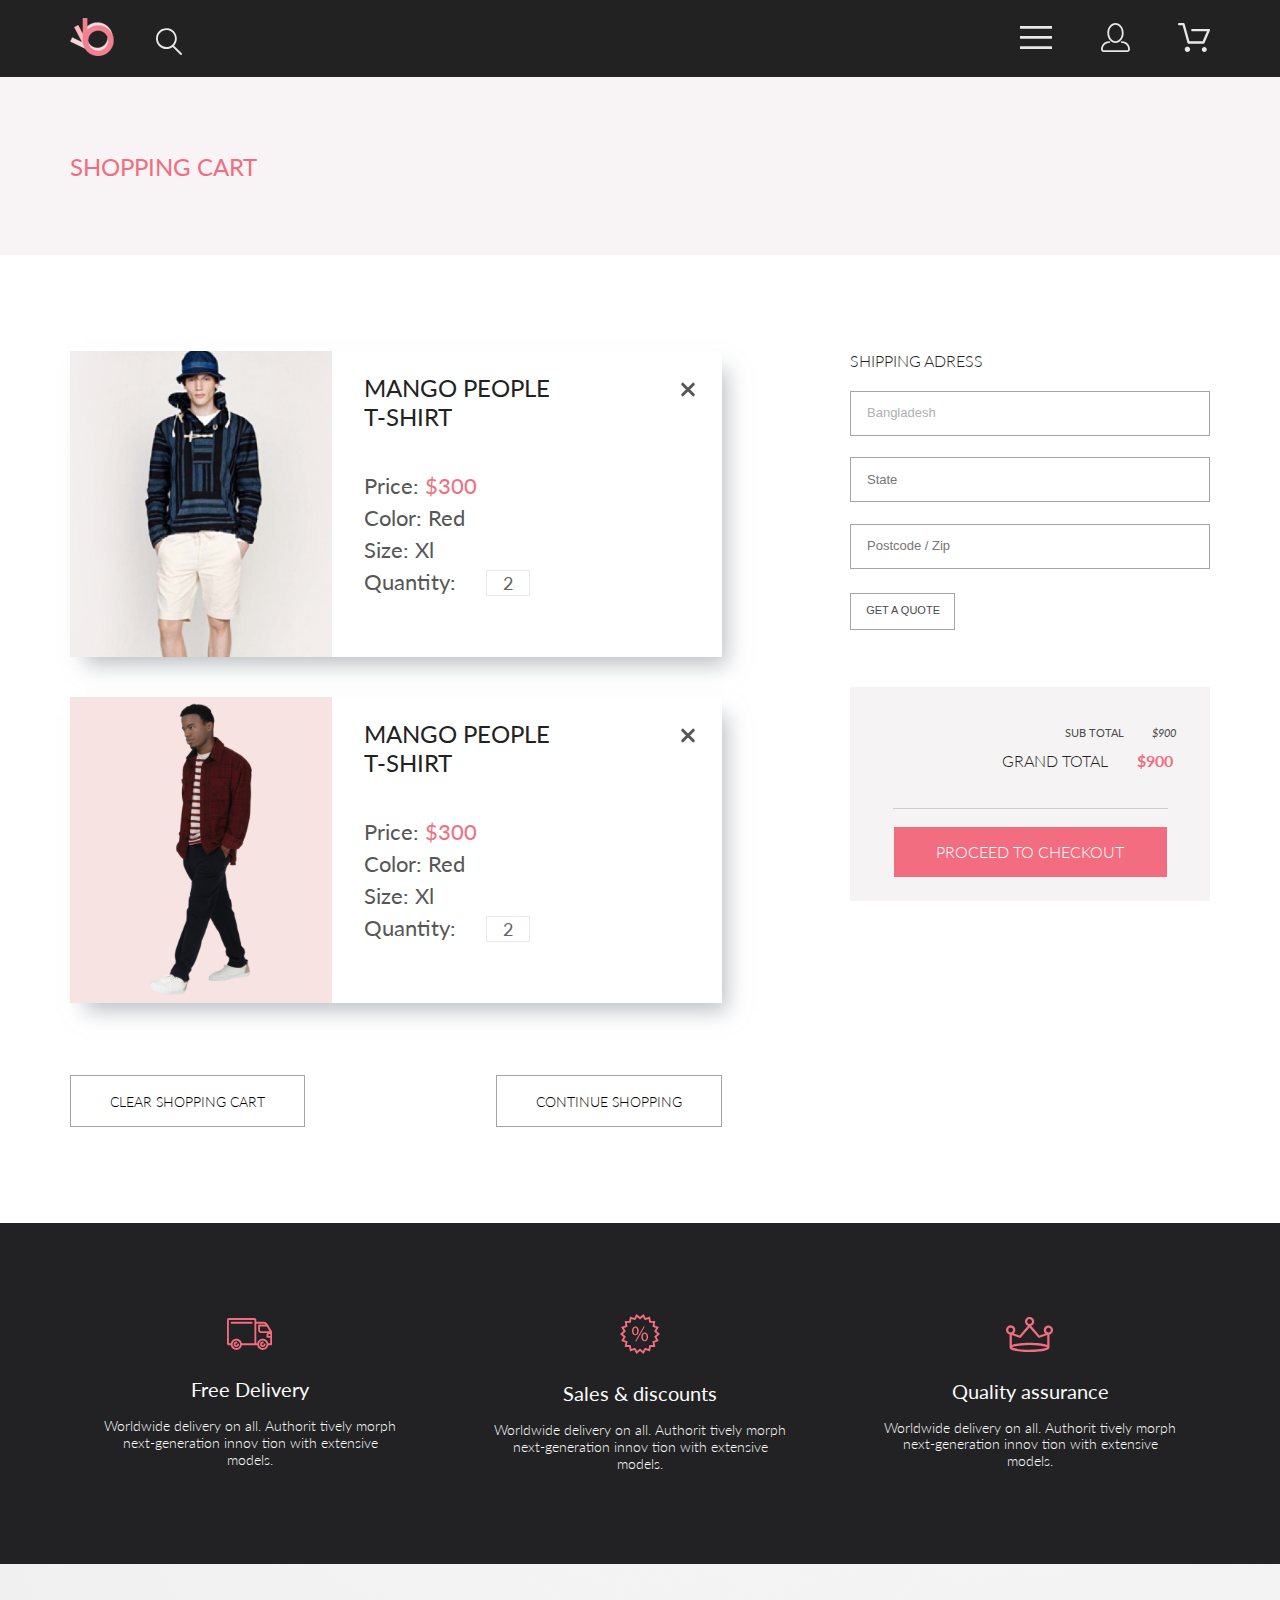
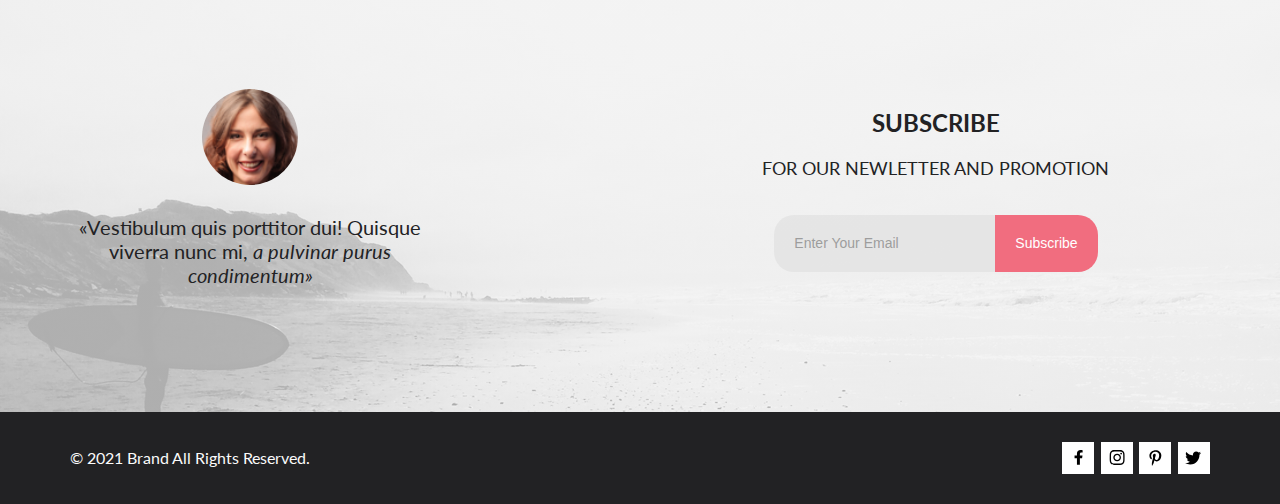
<file: cart.html>
<!DOCTYPE html>
<html lang="en">


<head>
    <meta charset="UTF-8">
    <meta http-equiv="X-UA-Compatible" content="IE=edge">
    <meta name="viewport" content="width=device-width, initial-scale=1.0">
    <link rel="preconnect" href="https://fonts.gstatic.com">
    <link
        href="https://fonts.googleapis.com/css2?family=Lato:ital,wght@0,100;0,300;0,400;0,700;0,900;1,100;1,300;1,400;1,700;1,900&display=swap"
        rel="stylesheet">
    <link rel="stylesheet" href="css/normalize.css">
    <link rel="stylesheet" href="css/main.css">
    <title>Cart</title>
</head>

<body>
    <header class="page-header">
        <div class="box">
            <div class="page-header-btns">
                <div class="page-header-btns-left">
                    <a href="index.html"><img class="page-header-logo" src="img/logo.png" alt="logo-image"></a>
                    <form action="#" class="page-header-search-form">
                        <input type="search" id="search-btn" class="page-header-search-form-btn">
                        <label for="search-btn">
                            <svg width="27" height="28" viewBox="0 0 27 28" fill="none"
                                xmlns="http://www.w3.org/2000/svg">
                                <path
                                    d="M19.0596 17.6259C20.6713 15.8658 21.6282 13.6048 21.7698 11.2225C21.9113 8.84018 21.2288 6.48173 19.8369 4.54318C18.445 2.60463 16.4285 1.20404 14.126 0.576619C11.8234 -0.0508009 9.3751 0.13316 7.19217 1.09761C5.00923 2.06205 3.22463 3.74825 2.13804 5.87302C1.05145 7.9978 0.729054 10.4318 1.225 12.7661C1.72094 15.1005 3.00501 17.1932 4.86158 18.6927C6.71814 20.1922 9.03413 21.0072 11.4206 21.0009C13.673 21.004 15.8645 20.27 17.6606 18.9109L25.4086 26.7179C25.4941 26.807 25.5965 26.8781 25.7099 26.927C25.8232 26.9759 25.9452 27.0017 26.0686 27.0029C26.1923 27.0033 26.3148 26.9782 26.4283 26.9292C26.5419 26.8801 26.6441 26.8082 26.7286 26.7179C26.9025 26.537 26.9997 26.2958 26.9997 26.0449C26.9997 25.794 26.9025 25.5528 26.7286 25.3719L19.0596 17.6259ZM2.88662 10.5009C2.89946 8.81563 3.41094 7.17187 4.35659 5.77685C5.30224 4.38183 6.63972 3.29801 8.20044 2.662C9.76115 2.02599 11.4752 1.86627 13.1266 2.20298C14.7779 2.53969 16.2926 3.35775 17.4797 4.55404C18.6668 5.75033 19.4732 7.27129 19.7972 8.92519C20.1212 10.5791 19.9483 12.2919 19.3002 13.8476C18.6522 15.4034 17.5581 16.7325 16.1559 17.6674C14.7536 18.6023 13.1059 19.1011 11.4206 19.1009C9.14916 19.0901 6.97482 18.1784 5.37484 16.566C3.77486 14.9537 2.87998 12.7724 2.88662 10.5009Z"
                                    fill="#E8E8E8"></path>
                            </svg>
                        </label>
                    </form>
                </div>
                <div class="page-header-btns-right">
                    <nav class="page-header-menu">
                        <input type="checkbox" id="menu-btn">
                        <label class="menu-btn" for="menu-btn">
                            <span>
                                <svg width="32" height="23" viewBox="0 0 32 23" fill="none"
                                    xmlns="http://www.w3.org/2000/svg">
                                    <path d="M0 23V20.31H32V23H0ZM0 12.76V10.07H32V12.76H0ZM0 2.69V0H32V2.69H0Z"
                                        fill="#E8E8E8"></path>
                                </svg>
                            </span>
                        </label>
                        <ul class="menu-list">
                            <a href="#" class="menu-close-btn"></a>
                            <span class="menu-list-title">menu</span>
                            <li class="menu-list-item">
                                <a href="#">man</a>
                                <ul class="menu-sublist">
                                    <li class="menu-sublist-item">
                                        <a href="#">Accessories</a>
                                    </li>
                                    <li class="menu-sublist-item">
                                        <a href="#">Bags</a>
                                    </li>
                                    <li class="menu-sublist-item">
                                        <a href="#">Denim</a>
                                    </li>
                                    <li class="menu-sublist-item">
                                        <a href="#">T-Shirts</a>
                                    </li>
                                </ul>
                            </li>
                            <li class="menu-list-item">
                                <a href="#">woman</a>
                                <ul class="menu-sublist">
                                    <li class="menu-sublist-item">
                                        <a href="#">Accessories</a>
                                    </li>
                                    <li class="menu-sublist-item">
                                        <a href="#">Jackets &amp;&nbsp;Coats</a>
                                    </li>
                                    <li class="menu-sublist-item">
                                        <a href="#">Polos</a>
                                    </li>
                                    <li class="menu-sublist-item">
                                        <a href="#">T-Shirts</a>
                                    </li>
                                    <li class="menu-sublist-item">
                                        <a href="#">Shirts</a>
                                    </li>
                                </ul>
                            </li>
                            <li class="menu-list-item">
                                <a href="#">kids</a>
                                <ul class="menu-sublist">
                                    <li class="menu-sublist-item">
                                        <a href="#">Accessories</a>
                                    </li>
                                    <li class="menu-sublist-item">
                                        <a href="#">Jackets &amp;&nbsp;Coats</a>
                                    </li>
                                    <li class="menu-sublist-item">
                                        <a href="#">Polos</a>
                                    </li>
                                    <li class="menu-sublist-item">
                                        <a href="#">T-Shirts</a>
                                    </li>
                                    <li class="menu-sublist-item">
                                        <a href="#">Shirts</a>
                                    </li>
                                    <li class="menu-sublist-item">
                                        <a href="#">Bags</a>
                                    </li>
                                </ul>
                            </li>
                        </ul>
                    </nav>
                    <button class="page-header-acc-btn" onclick="document.location='registration.html'"><span>
                            <svg width="29" height="29" viewBox="0 0 29 29" xmlns="http://www.w3.org/2000/svg">
                                <path
                                    d="M14.5 19.937C19 19.937 22.656 15.464 22.656 9.968C22.656 4.472 19 0 14.5 0C13.3631 0.0217413 12.2463 0.303398 11.2351 0.823397C10.2239 1.34339 9.34507 2.08794 8.66602 3C7.12663 4.99573 6.30819 7.45381 6.34399 9.974C6.34399 15.465 10 19.937 14.5 19.937ZM14.5 1.813C18 1.813 20.844 5.472 20.844 9.969C20.844 14.466 17.998 18.125 14.5 18.125C11.002 18.125 8.15603 14.465 8.15503 9.969C8.15403 5.473 11 1.813 14.5 1.813ZM20.844 18.125C20.6036 18.125 20.373 18.2205 20.203 18.3905C20.033 18.5605 19.9375 18.7911 19.9375 19.0315C19.9375 19.2719 20.033 19.5025 20.203 19.6725C20.373 19.8425 20.6036 19.938 20.844 19.938C22.526 19.9399 24.1386 20.6088 25.3279 21.7982C26.5172 22.9875 27.1861 24.6 27.188 26.282C27.1875 26.5221 27.0918 26.7523 26.922 26.9221C26.7522 27.0918 26.5221 27.1875 26.282 27.188H2.71997C2.47985 27.1875 2.24975 27.0918 2.07996 26.9221C1.91016 26.7523 1.81449 26.5221 1.81396 26.282C1.81608 24.6001 2.48517 22.9877 3.67444 21.7985C4.86371 20.6092 6.47608 19.9401 8.15796 19.938C8.39824 19.938 8.62868 19.8425 8.79858 19.6726C8.96849 19.5027 9.06396 19.2723 9.06396 19.032C9.06396 18.7917 8.96849 18.5613 8.79858 18.3914C8.62868 18.2215 8.39824 18.126 8.15796 18.126C5.99541 18.1279 3.92201 18.9875 2.39258 20.5164C0.863144 22.0453 0.00264777 24.1185 0 26.281C0.000794067 27.0019 0.287502 27.693 0.797241 28.2027C1.30698 28.7125 1.99811 28.9992 2.71899 29H26.282C27.0027 28.9989 27.6936 28.7121 28.2031 28.2024C28.7126 27.6927 28.9992 27.0017 29 26.281C28.9974 24.1187 28.1372 22.0457 26.6083 20.5168C25.0793 18.9878 23.0063 18.1276 20.844 18.125Z"
                                    fill="#E8E8E8"></path>
                            </svg>
                        </span></button>
                    <button class="page-header-basket-btn" onclick="document.location='cart.html'"><span>
                            <svg width="32" height="29" viewBox="0 0 32 29" fill="none"
                                xmlns="http://www.w3.org/2000/svg">
                                <path
                                    d="M26.2009 29C25.5532 28.9738 24.9415 28.6948 24.4972 28.2227C24.0529 27.7506 23.8114 27.1232 23.8245 26.475C23.8376 25.8269 24.1043 25.2097 24.5673 24.7559C25.0303 24.3022 25.6527 24.048 26.301 24.048C26.9493 24.048 27.5717 24.3022 28.0347 24.7559C28.4977 25.2097 28.7644 25.8269 28.7775 26.475C28.7906 27.1232 28.549 27.7506 28.1047 28.2227C27.6604 28.6948 27.0488 28.9738 26.401 29H26.2009ZM6.75293 26.32C6.75293 25.79 6.91011 25.2718 7.20459 24.8311C7.49907 24.3904 7.91764 24.0469 8.40735 23.844C8.89705 23.6412 9.43594 23.5881 9.95581 23.6915C10.4757 23.7949 10.9532 24.0502 11.328 24.425C11.7028 24.7998 11.9581 25.2773 12.0615 25.7972C12.1649 26.317 12.1118 26.8559 11.9089 27.3456C11.7061 27.8353 11.3626 28.2539 10.9219 28.5483C10.4812 28.8428 9.96304 29 9.43298 29C9.08087 29.0003 8.73212 28.9311 8.40674 28.7966C8.08135 28.662 7.78569 28.4646 7.53662 28.2158C7.28755 27.9669 7.09001 27.6713 6.9552 27.3461C6.82039 27.0208 6.75098 26.6721 6.75098 26.32H6.75293ZM10.553 20.686C10.2935 20.6868 10.0409 20.6024 9.83411 20.4457C9.62727 20.2891 9.47758 20.0689 9.40796 19.819L4.57495 2.36401H1.18201C0.868521 2.36401 0.567859 2.23947 0.346191 2.01781C0.124523 1.79614 0 1.49549 0 1.18201C0 0.868519 0.124523 0.567873 0.346191 0.346205C0.567859 0.124537 0.868521 5.81268e-06 1.18201 5.81268e-06H5.46301C5.7225 -0.00080736 5.97504 0.0837201 6.18176 0.240568C6.38848 0.397416 6.53784 0.617884 6.60693 0.868006L11.4399 18.323H24.6179L29.001 8.27501H14.401C14.2428 8.27961 14.0854 8.25242 13.9379 8.19507C13.7904 8.13771 13.6559 8.05134 13.5424 7.94108C13.4288 7.83082 13.3386 7.69891 13.277 7.55315C13.2154 7.40739 13.1836 7.25075 13.1836 7.0925C13.1836 6.93426 13.2154 6.77762 13.277 6.63186C13.3386 6.4861 13.4288 6.35419 13.5424 6.24393C13.6559 6.13367 13.7904 6.0473 13.9379 5.98994C14.0854 5.93259 14.2428 5.90541 14.401 5.91001H30.814C31.0097 5.90996 31.2022 5.95866 31.3744 6.05172C31.5465 6.14478 31.6928 6.27926 31.7999 6.44301C31.9078 6.60729 31.9734 6.79569 31.9908 6.99145C32.0083 7.18721 31.9771 7.38424 31.9 7.565L26.495 19.977C26.4026 20.1876 26.251 20.3668 26.0585 20.4927C25.866 20.6186 25.641 20.6858 25.411 20.686H10.553Z"
                                    fill="#E8E8E8"></path>
                            </svg>
                        </span></button>
                </div>
            </div>
        </div>
    </header>
    <main>
        <section class="catalog-banner">
            <div class="box">
                <div class="catalog-banner-wrp">
                    <h3 class="catalog-banner-txt">shopping cart</h3>
                </div>
            </div>
        </section>
        <section class="cart">
            <div class="cart-wrp">
                <div class="cart-item">
                    <img src="img/card_img_3.png" alt="cart-photo-1" class="cart-photo">
                    <div class="cart-txt">
                        <a href="#" class="cart-del-btn"></a>
                        <h2 class="cart-txt-title">mango people t-shirt</h2>
                        <p class="cart-txt-info">Price: <span>$300</span></p>
                        <p class="cart-txt-info">Color: Red</p>
                        <p class="cart-txt-info">Size: Xl</p>
                        <p class="cart-txt-info">Quantity: <span>2</span> </p>
                    </div>
                </div>

                <div class="cart-item">
                    <img src="img/cat-crod-2.png" alt="cart-photo-1" class="cart-photo">
                    <div class="cart-txt">
                        <a href="#" class="cart-del-btn"></a>
                        <h2 class="cart-txt-title">mango people t-shirt</h2>
                        <p class="cart-txt-info">Price: <span>$300</span></p>
                        <p class="cart-txt-info">Color: Red</p>
                        <p class="cart-txt-info">Size: Xl</p>
                        <p class="cart-txt-info">Quantity: <span>2</span> </p>
                    </div>
                </div>

                <div class="cart-wrp-btns">
                    <button class="cart-wrp-btn">clear shopping cart</button>
                    <button class="cart-wrp-btn">continue shopping</button>
                </div>
            </div>
            <div class="cart-form">
                <form action="#">
                    <h2 class="cart-form-title">shipping adress</h2>
                    <input class="cart-form-area" type="text" placeholder="Bangladesh">
                    <input class="cart-form-area" type="text" placeholder="State">
                    <input class="cart-form-area" type="text" placeholder="Postcode / Zip">

                    <input class="cart-form-btn" type="button" value="get a quote">
                </form>
                <div class="cart-checkout">
                    <p class="cart-checkout-subtotal">sub total <span>$900</span></p>
                    <p class="cart-checkout-total">grand total <span>$900</span></p>
                    <hr>
                    <button class="cart-checkout-btn">proceed to&nbsp;checkout</button>
                </div>
            </div>
        </section>

        <section class="services-box">
            <div class="services">
                <div class="services-item">
                    <svg class="services-item-icon" width="46" height="32" viewBox="0 0 46 32"
                        xmlns="http://www.w3.org/2000/svg">
                        <path
                            d="M30.2873 27.2429H14.8103C14.6031 28.5509 13.936 29.742 12.929 30.6021C11.922 31.4621 10.6411 31.9346 9.31682 31.9346C7.99252 31.9346 6.71166 31.4621 5.70464 30.6021C4.69762 29.742 4.03052 28.5509 3.82332 27.2429H1.88631C1.39149 27.2397 0.918139 27.0404 0.570025 26.6887C0.221911 26.337 0.0274507 25.8618 0.0293142 25.3669V1.87695C0.0271852 1.38195 0.221516 0.906335 0.569658 0.554443C0.917801 0.202551 1.39131 0.00317363 1.88631 0H27.4373C27.9322 0.00317353 28.4056 0.202522 28.7536 0.554443C29.1016 0.906364 29.2957 1.38204 29.2933 1.87695V3.78198H36.4143C36.4947 3.78164 36.5747 3.79208 36.6523 3.81299C38.9523 4.01299 40.1093 5.2129 41.3293 7.2749L44.8883 13.3689C44.9732 13.5136 45.018 13.6782 45.0183 13.8459V26.304C45.0194 26.5515 44.9221 26.7892 44.7479 26.9651C44.5737 27.141 44.3369 27.2406 44.0893 27.2419H41.2753C41.0681 28.5499 40.401 29.741 39.394 30.6011C38.387 31.4611 37.1061 31.9336 35.7818 31.9336C34.4575 31.9336 33.1767 31.4611 32.1696 30.6011C31.1626 29.741 30.4955 28.5499 30.2883 27.2419L30.2873 27.2429ZM32.0653 26.304C32.0732 27.0369 32.2977 27.7511 32.7107 28.3567C33.1236 28.9623 33.7065 29.4322 34.3859 29.7073C35.0653 29.9824 35.811 30.0503 36.5289 29.9026C37.2469 29.7548 37.9051 29.398 38.4207 28.877C38.9363 28.3559 39.2862 27.6941 39.4265 26.9746C39.5667 26.2551 39.491 25.5103 39.2088 24.8337C38.9267 24.1572 38.4507 23.5794 37.8408 23.1729C37.2309 22.7663 36.5143 22.5491 35.7813 22.5488C34.791 22.5552 33.8436 22.9543 33.1469 23.6582C32.4503 24.3621 32.0613 25.3136 32.0653 26.304ZM5.60134 26.304C5.60923 27.0369 5.83376 27.7511 6.24669 28.3567C6.65962 28.9623 7.2425 29.4322 7.92192 29.7073C8.60135 29.9824 9.34697 30.0503 10.0649 29.9026C10.7829 29.7548 11.4411 29.398 11.9567 28.877C12.4723 28.3559 12.8222 27.6941 12.9625 26.9746C13.1027 26.2551 13.027 25.5103 12.7448 24.8337C12.4627 24.1572 11.9867 23.5794 11.3768 23.1729C10.7669 22.7663 10.0503 22.5491 9.31731 22.5488C8.32679 22.5549 7.37915 22.9537 6.6823 23.6577C5.98545 24.3617 5.59634 25.3134 5.60033 26.304H5.60134ZM41.2733 25.366H43.1593V19.7478H40.4233C40.3007 19.7473 40.1794 19.7227 40.0664 19.6753C39.9533 19.6279 39.8507 19.5585 39.7644 19.4714C39.6781 19.3843 39.6099 19.281 39.5635 19.1675C39.5172 19.054 39.4937 18.9324 39.4943 18.8098V16.9629C39.494 16.2423 39.7696 15.5488 40.2643 15.0249H33.8853C33.8081 15.0248 33.7312 15.015 33.6563 14.9958C32.9516 14.933 32.2961 14.6081 31.8194 14.0852C31.3428 13.5623 31.0798 12.8794 31.0823 12.1719V7.47192C31.0817 7.34927 31.1052 7.22758 31.1515 7.11401C31.1978 7.00044 31.2661 6.89725 31.3523 6.81006C31.4386 6.72286 31.5412 6.6535 31.6543 6.60596C31.7674 6.55841 31.8887 6.53361 32.0113 6.53296H38.4943C38.15 6.21428 37.7426 5.97123 37.2986 5.81982C36.8545 5.66842 36.3836 5.61187 35.9163 5.65381H29.2933V25.3618H30.2873C30.4945 24.0538 31.1616 22.8627 32.1687 22.0027C33.1757 21.1426 34.4565 20.6702 35.7808 20.6702C37.1051 20.6702 38.386 21.1426 39.393 22.0027C40.4 22.8627 41.0671 24.0538 41.2743 25.3618L41.2733 25.366ZM14.8093 25.366H27.4363V1.87598H1.88631V25.366H3.82332C4.03052 24.058 4.69762 22.8666 5.70464 22.0066C6.71166 21.1465 7.99252 20.6741 9.31682 20.6741C10.6411 20.6741 11.922 21.1465 12.929 22.0066C13.936 22.8666 14.6031 24.058 14.8103 25.366H14.8093ZM41.3513 16.9658V17.875H43.1593V16.0278H42.2803C42.0335 16.0294 41.7973 16.1288 41.6234 16.304C41.4495 16.4792 41.352 16.716 41.3523 16.9629L41.3513 16.9658ZM32.9383 12.1738C32.9372 12.4263 33.0363 12.6691 33.2139 12.8486C33.3914 13.0282 33.6328 13.13 33.8853 13.1318C33.9492 13.1316 34.0129 13.1384 34.0753 13.1519H42.6003L39.8343 8.41602H32.9343L32.9383 12.1738ZM33.0313 26.3059C33.0284 25.5734 33.3162 24.8695 33.8316 24.3489C34.3469 23.8283 35.0478 23.5333 35.7803 23.5288C36.0291 23.5288 36.2677 23.6278 36.4436 23.8037C36.6195 23.9796 36.7183 24.218 36.7183 24.4668C36.7183 24.7156 36.6195 24.9542 36.4436 25.1301C36.2677 25.306 36.0291 25.4048 35.7803 25.4048C35.602 25.4032 35.4272 25.4548 35.2782 25.5527C35.1291 25.6507 35.0125 25.7905 34.9432 25.9548C34.8738 26.1191 34.8548 26.3005 34.8887 26.4756C34.9225 26.6507 35.0076 26.8118 35.1331 26.9385C35.2586 27.0651 35.419 27.1516 35.5938 27.187C35.7686 27.2224 35.9499 27.2051 36.1149 27.1372C36.2798 27.0693 36.4208 26.9538 36.5201 26.8057C36.6193 26.6575 36.6723 26.4833 36.6723 26.3049C36.6723 26.0587 36.7701 25.8226 36.9443 25.6484C37.1184 25.4743 37.3546 25.3765 37.6008 25.3765C37.8471 25.3765 38.0832 25.4743 38.2574 25.6484C38.4315 25.8226 38.5293 26.0587 38.5293 26.3049C38.5293 27.0343 38.2396 27.7338 37.7239 28.2495C37.2081 28.7652 36.5087 29.0549 35.7793 29.0549C35.05 29.0549 34.3505 28.7652 33.8348 28.2495C33.319 27.7338 33.0293 27.0343 33.0293 26.3049L33.0313 26.3059ZM6.56731 26.3059C6.56438 25.5734 6.8522 24.8695 7.36757 24.3489C7.88294 23.8283 8.58378 23.5333 9.31633 23.5288C9.5651 23.5288 9.80369 23.6278 9.9796 23.8037C10.1555 23.9796 10.2543 24.218 10.2543 24.4668C10.2543 24.7156 10.1555 24.9542 9.9796 25.1301C9.80369 25.306 9.5651 25.4048 9.31633 25.4048C9.138 25.4032 8.96319 25.4548 8.81413 25.5527C8.66508 25.6507 8.54849 25.7905 8.47914 25.9548C8.4098 26.1191 8.39082 26.3005 8.42464 26.4756C8.45846 26.6507 8.54354 26.8118 8.66908 26.9385C8.79463 27.0651 8.95498 27.1516 9.12978 27.187C9.30458 27.2224 9.48595 27.2051 9.65087 27.1372C9.81579 27.0693 9.95683 26.9538 10.0561 26.8057C10.1553 26.6575 10.2083 26.4833 10.2083 26.3049C10.2083 26.0587 10.3061 25.8226 10.4803 25.6484C10.6544 25.4743 10.8906 25.3765 11.1368 25.3765C11.3831 25.3765 11.6193 25.4743 11.7934 25.6484C11.9675 25.8226 12.0653 26.0587 12.0653 26.3049C12.0653 27.0343 11.7756 27.7338 11.2599 28.2495C10.7441 28.7652 10.0447 29.0549 9.31532 29.0549C8.58598 29.0549 7.8865 28.7652 7.37078 28.2495C6.85505 27.7338 6.56532 27.0343 6.56532 26.3049L6.56731 26.3059ZM4.70934 5.65991C4.46056 5.65991 4.22198 5.56116 4.04607 5.38525C3.87016 5.20934 3.77132 4.9707 3.77132 4.72192C3.77132 4.47315 3.87016 4.2345 4.04607 4.05859C4.22198 3.88268 4.46056 3.78394 4.70934 3.78394H24.6093C24.8581 3.78394 25.0967 3.88268 25.2726 4.05859C25.4485 4.2345 25.5473 4.47315 25.5473 4.72192C25.5473 4.9707 25.4485 5.20934 25.2726 5.38525C25.0967 5.56116 24.8581 5.65991 24.6093 5.65991H4.70934Z" />
                    </svg>
                    <span class="services-item-title">Free Delivery</span>
                    <p class="services-item-txt">Worldwide delivery on&nbsp;all. Authorit tively morph next-generation
                        innov
                        tion with extensive models.</p>
                </div>
                <div class="services-item">
                    <svg class="services-item-icon" width="40" height="40" viewBox="0 0 40 40"
                        xmlns="http://www.w3.org/2000/svg">
                        <path
                            d="M19.994 37.0239L16.523 39.9238L14.235 36.0039L9.995 37.5159L9.17297 33.0359L4.67999 32.991L5.41199 28.491L1.20398 26.8909L3.414 22.925L0 19.96L3.41199 16.9929L1.20203 13.0278L5.41101 11.428L4.67798 6.93286L9.172 6.88892L9.99402 2.40894L14.234 3.91992L16.522 0L19.993 2.8999L23.464 0L25.753 3.9209L29.993 2.40894L30.814 6.88989L35.308 6.93481L34.576 11.4299L38.784 13.03L36.574 16.9958L39.986 19.9609L36.574 22.928L38.783 26.894L34.574 28.4939L35.307 32.988L30.812 33.033L29.991 37.5139L25.753 36.0029L23.464 39.9229L19.994 37.0239ZM21.2 35.541L22.961 37.012L24.122 35.022L24.914 33.666L26.382 34.189L28.533 34.957L28.95 32.6838L29.235 31.1289L30.796 31.113L33.078 31.092L32.706 28.8098L32.452 27.25L33.911 26.696L36.045 25.8828L34.925 23.873L34.159 22.498L35.342 21.4709L37.076 19.9609L35.343 18.4609L34.16 17.4319L34.926 16.0559L36.047 14.0449L33.913 13.2339L32.454 12.6809L32.709 11.1208L33.081 8.83984L30.799 8.81689L29.239 8.80103L28.954 7.24683L28.538 4.97388L26.386 5.74097L24.918 6.26392L24.125 4.90698L22.963 2.91699L21.201 4.38794L19.996 5.39282L18.791 4.38794L17.03 2.91699L15.869 4.90601L15.077 6.26294L13.608 5.73999L11.458 4.97192L11.04 7.24585L10.755 8.80005L9.19501 8.81592L6.914 8.83789L7.28601 11.1199L7.53998 12.678L6.08099 13.2329L3.94598 14.0439L5.06702 16.0549L5.83301 17.4299L4.65002 18.459L2.91602 19.967L4.64899 21.4739L5.83197 22.5029L5.06598 23.8779L3.94501 25.8879L6.078 26.698L7.53802 27.2529L7.28302 28.812L6.91199 31.0959L9.19299 31.1189L10.753 31.135L11.038 32.6899L11.455 34.9619L13.607 34.1948L15.076 33.6719L15.868 35.0288L17.03 37.019L18.791 35.5479L19.996 34.543L21.2 35.541ZM21.318 23.02C21.318 20.093 22.883 18.4648 24.777 18.4648C26.783 18.4648 28.077 20.0279 28.077 22.7949C28.077 25.8539 26.492 27.3718 24.662 27.3718C22.883 27.3718 21.338 25.922 21.318 23.02ZM22.839 22.9319C22.816 24.7829 23.521 26.1899 24.711 26.1899C25.988 26.1899 26.561 24.8049 26.561 22.8899C26.561 21.1249 26.054 19.6528 24.711 19.6528C23.5 19.6488 22.839 21.1029 22.839 22.9309V22.9319ZM15.194 27.332L23.609 12.613H24.842L16.427 27.332H15.194ZM11.979 16.99C11.979 14.09 13.542 12.458 15.437 12.458C17.437 12.458 18.763 14.022 18.763 16.79C18.763 19.848 17.177 21.365 15.327 21.365C13.544 21.365 12 19.915 11.979 16.991V16.99ZM13.521 16.9238C13.477 18.7748 14.162 20.1809 15.371 20.1829C16.648 20.1829 17.221 18.7988 17.221 16.8828C17.221 15.1168 16.714 13.645 15.371 13.645C14.162 13.642 13.521 15.092 13.521 16.925V16.9238Z" />
                    </svg>
                    <span class="services-item-title">Sales &amp;&nbsp;discounts</span>
                    <p class="services-item-txt">Worldwide delivery on&nbsp;all. Authorit tively morph next-generation
                        innov
                        tion with extensive models.</p>
                </div>
                <div class="services-item">
                    <svg class="services-item-icon" width="48" height="35" viewBox="0 0 48 35"
                        xmlns="http://www.w3.org/2000/svg">
                        <path
                            d="M42.3938 8.53564C41.1774 8.52335 40.0058 8.99349 39.1351 9.84302C38.2644 10.6925 37.7655 11.8522 37.7479 13.0686C37.751 13.7086 37.892 14.3405 38.1612 14.9211C38.4304 15.5018 38.8215 16.0176 39.3079 16.4336L33.4479 18.4888L25.1089 8.80566C26.0042 8.50693 26.784 7.93646 27.3396 7.17358C27.8953 6.41071 28.1992 5.49331 28.2089 4.54956C28.1837 3.33432 27.6832 2.17743 26.8149 1.3269C25.9465 0.476377 24.7794 0 23.5639 0C22.3484 0 21.1813 0.476377 20.3129 1.3269C19.4446 2.17743 18.9441 3.33432 18.9189 4.54956C18.9285 5.48395 19.2261 6.39274 19.771 7.15186C20.316 7.91097 21.0817 8.48368 21.9639 8.79175L13.6119 18.4917L7.75396 16.4368C8.24003 16.0206 8.63074 15.5045 8.89959 14.9238C9.16843 14.3432 9.30908 13.7116 9.31194 13.0718C9.33497 12.195 9.10937 11.3296 8.6613 10.5757C8.21324 9.82172 7.56095 9.2099 6.77983 8.81104C5.99872 8.41217 5.12072 8.2424 4.24724 8.32153C3.37376 8.40067 2.54051 8.72555 1.8438 9.2583C1.14709 9.79105 0.61538 10.5101 0.310108 11.3323C0.00483695 12.1545 -0.0615238 13.0462 0.118702 13.9045C0.298928 14.7629 0.718349 15.5526 1.32854 16.1826C1.93873 16.8126 2.7148 17.2571 3.56694 17.4646V29.7556C3.5743 29.8376 3.59101 29.9184 3.61687 29.9966C3.58394 30.1233 3.56721 30.2538 3.56694 30.3848C3.56694 34.7968 21.4859 34.9268 23.5289 34.9268C25.5719 34.9268 43.4909 34.7978 43.4909 30.3848C43.4902 30.2539 43.4733 30.1234 43.4408 29.9966C43.4685 29.9189 43.4853 29.8379 43.4909 29.7556V17.4646C44.5898 17.2244 45.5595 16.5828 46.2103 15.6653C46.861 14.7478 47.1458 13.6204 47.0091 12.5039C46.8724 11.3874 46.3239 10.3621 45.471 9.62866C44.6181 8.89526 43.5223 8.50653 42.3979 8.53857L42.3938 8.53564ZM21.1749 4.55176C21.1633 4.07755 21.2934 3.61062 21.5485 3.21069C21.8036 2.81076 22.172 2.49591 22.6069 2.3064C23.0417 2.11688 23.5232 2.06132 23.9898 2.14673C24.4564 2.23214 24.887 2.45463 25.2265 2.78589C25.566 3.11715 25.7991 3.542 25.8959 4.00635C25.9928 4.4707 25.9491 4.95345 25.7703 5.39282C25.5916 5.8322 25.2859 6.20831 24.8924 6.47314C24.4988 6.73798 24.0353 6.8795 23.561 6.87964C22.9362 6.88605 22.3343 6.64481 21.8871 6.2085C21.44 5.77218 21.1838 5.17647 21.1749 4.55176ZM13.5849 20.8276C13.8019 20.9026 14.0362 20.9113 14.2581 20.8525C14.48 20.7938 14.6794 20.6701 14.8309 20.4976L23.5309 10.3977L32.2309 20.4976C32.3821 20.6702 32.5813 20.7938 32.803 20.8528C33.0248 20.9117 33.2589 20.9033 33.4759 20.8286L41.2339 18.1038V28.0408C36.3489 25.9188 25.1249 25.8406 23.5339 25.8406C21.9429 25.8406 10.7149 25.9198 5.83391 28.0408V18.1038L13.5849 20.8276ZM23.5279 32.7166C14.8279 32.7166 9.27888 31.7057 6.97087 30.8547C6.6198 30.7373 6.28407 30.578 5.97087 30.3806C6.69287 29.8596 9.03194 29.1487 12.9369 28.6487C19.9723 27.844 27.0765 27.844 34.1119 28.6487C38.0119 29.1487 40.357 29.8596 41.077 30.3806C40.7663 30.5794 40.4321 30.7388 40.082 30.8547C37.78 31.7037 32.2359 32.7166 23.5279 32.7166ZM2.28093 13.0686C2.2698 12.5945 2.40025 12.1279 2.65557 11.7283C2.91089 11.3286 3.27952 11.0139 3.71441 10.8247C4.14929 10.6355 4.63063 10.5801 5.0971 10.6658C5.56356 10.7514 5.99399 10.9743 6.3333 11.3057C6.67261 11.637 6.90543 12.0618 7.00212 12.5261C7.09882 12.9904 7.05498 13.4731 6.87615 13.9124C6.69732 14.3516 6.39159 14.7277 5.9981 14.9924C5.6046 15.2572 5.14118 15.3986 4.66692 15.3987C4.04176 15.4054 3.43941 15.1638 2.99212 14.7271C2.54482 14.2903 2.28911 13.6937 2.28093 13.0686ZM42.3938 15.3987C41.9359 15.3875 41.4914 15.2414 41.116 14.9788C40.7406 14.7162 40.451 14.3487 40.2834 13.9224C40.1158 13.496 40.0776 13.0297 40.1738 12.5818C40.2699 12.1339 40.496 11.7241 40.8238 11.4041C41.1516 11.084 41.5664 10.8677 42.0165 10.7822C42.4666 10.6968 42.9319 10.7459 43.3542 10.9236C43.7765 11.1013 44.137 11.3997 44.3906 11.7812C44.6442 12.1628 44.7796 12.6105 44.78 13.0686C44.7713 13.6935 44.5153 14.2895 44.068 14.7261C43.6208 15.1626 43.0188 15.4041 42.3938 15.3977V15.3987Z" />
                    </svg>
                    <span class="services-item-title">Quality assurance</span>
                    <p class="services-item-txt">Worldwide delivery on&nbsp;all. Authorit tively morph next-generation
                        innov
                        tion with extensive models.</p>
                </div>
            </div>
        </section>
        <section class="subscribe-box">
            <div class="subscribe">
                <div class="subscribe-info">
                    <div class="subscribe-info-photo"></div>
                    <p class="subscribe-info-txt">&laquo;Vestibulum quis porttitor dui! Quisque viverra nunc&nbsp;mi,
                        <span>a&nbsp;pulvinar purus condimentum&raquo;</span>
                    </p>
                </div>
                <div class="subscribe-item">
                    <span class="subscribe-item-title subscribe-item-txt">subscribe</span>
                    <span class="subscribe-item-subtitle subscribe-item-txt">for our newletter and promotion</span>
                    <form action="#" class="subscribe-form">
                        <input class="subscribe-form-email" type="email" placeholder="Enter Your Email" required>
                        <input class="subscribe-form-btn" type="submit" value="Subscribe">
                    </form>
                </div>
            </div>
        </section>
    </main>
    <footer class="page-footer">
        <div class="box">
            <p class="page-footer-txt">&copy;&nbsp;2021 Brand All Rights Reserved.</p>
            <div class="page-footer-socials">
                <a href="#" class="page-footer-socials-item">
                    <svg width="11" height="16" viewBox="0 0 11 16" xmlns="http://www.w3.org/2000/svg">
                        <path
                            d="M9.08836 8.28L9.50686 5.61602H6.89022V3.88729C6.89022 3.15847 7.25574 2.44806 8.42765 2.44806H9.61722V0.179975C9.61722 0.179975 8.53772 0 7.50561 0C5.35073 0 3.9422 1.27593 3.9422 3.5857V5.61602H1.54688V8.28H3.9422V14.72H6.89022V8.28H9.08836Z" />
                    </svg>
                </a>
                <a href="#" class="page-footer-socials-item">
                    <svg width="16" height="15" viewBox="0 0 16 15" xmlns="http://www.w3.org/2000/svg">
                        <path
                            d="M8.13897 3.68159C6.02383 3.68159 4.31774 5.38491 4.31774 7.49663C4.31774 9.60835 6.02383 11.3117 8.13897 11.3117C10.2541 11.3117 11.9602 9.60835 11.9602 7.49663C11.9602 5.38491 10.2541 3.68159 8.13897 3.68159ZM8.13897 9.9769C6.77211 9.9769 5.65467 8.8646 5.65467 7.49663C5.65467 6.12866 6.76878 5.01636 8.13897 5.01636C9.50915 5.01636 10.6233 6.12866 10.6233 7.49663C10.6233 8.8646 9.50583 9.9769 8.13897 9.9769ZM13.0078 3.52554C13.0078 4.02026 12.6087 4.41538 12.1165 4.41538C11.621 4.41538 11.2252 4.01694 11.2252 3.52554C11.2252 3.03413 11.6243 2.63569 12.1165 2.63569C12.6087 2.63569 13.0078 3.03413 13.0078 3.52554ZM15.5386 4.42866C15.4821 3.23667 15.2094 2.18081 14.3347 1.31089C13.4634 0.440967 12.4058 0.168701 11.2119 0.108936C9.9814 0.039209 6.29321 0.039209 5.0627 0.108936C3.8721 0.165381 2.81453 0.437646 1.93987 1.30757C1.06522 2.17749 0.795836 3.23335 0.735973 4.42534C0.666134 5.65386 0.666134 9.33608 0.735973 10.5646C0.79251 11.7566 1.06522 12.8124 1.93987 13.6824C2.81453 14.5523 3.86878 14.8246 5.0627 14.8843C6.29321 14.9541 9.9814 14.9541 11.2119 14.8843C12.4058 14.8279 13.4634 14.5556 14.3347 13.6824C15.2061 12.8124 15.4788 11.7566 15.5386 10.5646C15.6085 9.33608 15.6085 5.65718 15.5386 4.42866ZM13.949 11.8828C13.6895 12.5335 13.1874 13.0349 12.5322 13.2972C11.5511 13.6857 9.22314 13.596 8.13897 13.596C7.05479 13.596 4.72348 13.6824 3.74573 13.2972C3.09389 13.0382 2.59171 12.5369 2.32898 11.8828C1.93987 10.9033 2.02967 8.57905 2.02967 7.49663C2.02967 6.41421 1.9432 4.08667 2.32898 3.1105C2.58838 2.45972 3.09056 1.95835 3.74573 1.69604C4.7268 1.30757 7.05479 1.39722 8.13897 1.39722C9.22314 1.39722 11.5545 1.31089 12.5322 1.69604C13.184 1.95503 13.6862 2.4564 13.949 3.1105C14.3381 4.08999 14.2483 6.41421 14.2483 7.49663C14.2483 8.57905 14.3381 10.9066 13.949 11.8828Z" />
                    </svg>
                </a>
                <a href="#" class="page-footer-socials-item">
                    <svg width="13" height="16" viewBox="0 0 13 16" xmlns="http://www.w3.org/2000/svg">
                        <path
                            d="M6.74032 0.203125C3.55564 0.203125 0.408203 2.34063 0.408203 5.8C0.408203 8 1.63738 9.25 2.38233 9.25C2.68963 9.25 2.86655 8.3875 2.86655 8.14375C2.86655 7.85313 2.13091 7.23438 2.13091 6.025C2.13091 3.5125 4.03055 1.73125 6.4889 1.73125C8.60271 1.73125 10.1671 2.94062 10.1671 5.1625C10.1671 6.82187 9.50597 9.93437 7.36422 9.93437C6.59133 9.93437 5.93018 9.37187 5.93018 8.56563C5.93018 7.38438 6.74963 6.24062 6.74963 5.02187C6.74963 2.95312 3.835 3.32812 3.835 5.82812C3.835 6.35313 3.90018 6.93437 4.13298 7.4125C3.70463 9.26875 2.82931 12.0344 2.82931 13.9469C2.82931 14.5375 2.91311 15.1188 2.96899 15.7094C3.07452 15.8281 3.02175 15.8156 3.18316 15.7563C4.74757 13.6 4.69169 13.1781 5.3994 10.3562C5.78119 11.0875 6.76826 11.4812 7.55046 11.4812C10.8469 11.4812 12.3275 8.24688 12.3275 5.33125C12.3275 2.22813 9.66427 0.203125 6.74032 0.203125Z" />
                    </svg>
                </a>
                <a href="#" class="page-footer-socials-item">
                    <svg width="17" height="14" viewBox="0 0 17 14" xmlns="http://www.w3.org/2000/svg">
                        <path
                            d="M14.417 3.74052C14.427 3.88264 14.427 4.0248 14.427 4.16692C14.427 8.50192 11.1498 13.4969 5.15986 13.4969C3.31448 13.4969 1.60022 12.9588 0.158203 12.0248C0.420396 12.0552 0.67247 12.0654 0.944752 12.0654C2.46741 12.0654 3.8691 11.5476 4.98843 10.6644C3.5565 10.6339 2.3565 9.68977 1.94305 8.39027C2.14475 8.4207 2.34642 8.44102 2.5582 8.44102C2.85063 8.44102 3.14308 8.40039 3.41533 8.32936C1.92291 8.02477 0.803551 6.70498 0.803551 5.11108V5.07048C1.23715 5.31414 1.74139 5.46642 2.2758 5.4867C1.39849 4.89786 0.823727 3.8928 0.823727 2.75573C0.823727 2.14661 0.985041 1.58823 1.26741 1.10092C2.87077 3.09077 5.28086 4.39023 7.98334 4.53239C7.93293 4.28873 7.90266 4.03495 7.90266 3.78114C7.90266 1.97402 9.35477 0.501953 11.1598 0.501953C12.0976 0.501953 12.9446 0.897891 13.5396 1.53748C14.2757 1.39536 14.9816 1.12123 15.6068 0.745609C15.3648 1.50705 14.8505 2.14664 14.1749 2.5527C14.8304 2.48167 15.4657 2.29889 16.0505 2.04511C15.6069 2.69483 15.0522 3.27348 14.417 3.74052Z" />
                    </svg>
                </a>
            </div>
        </div>
    </footer>
</body>

</html>
</file>
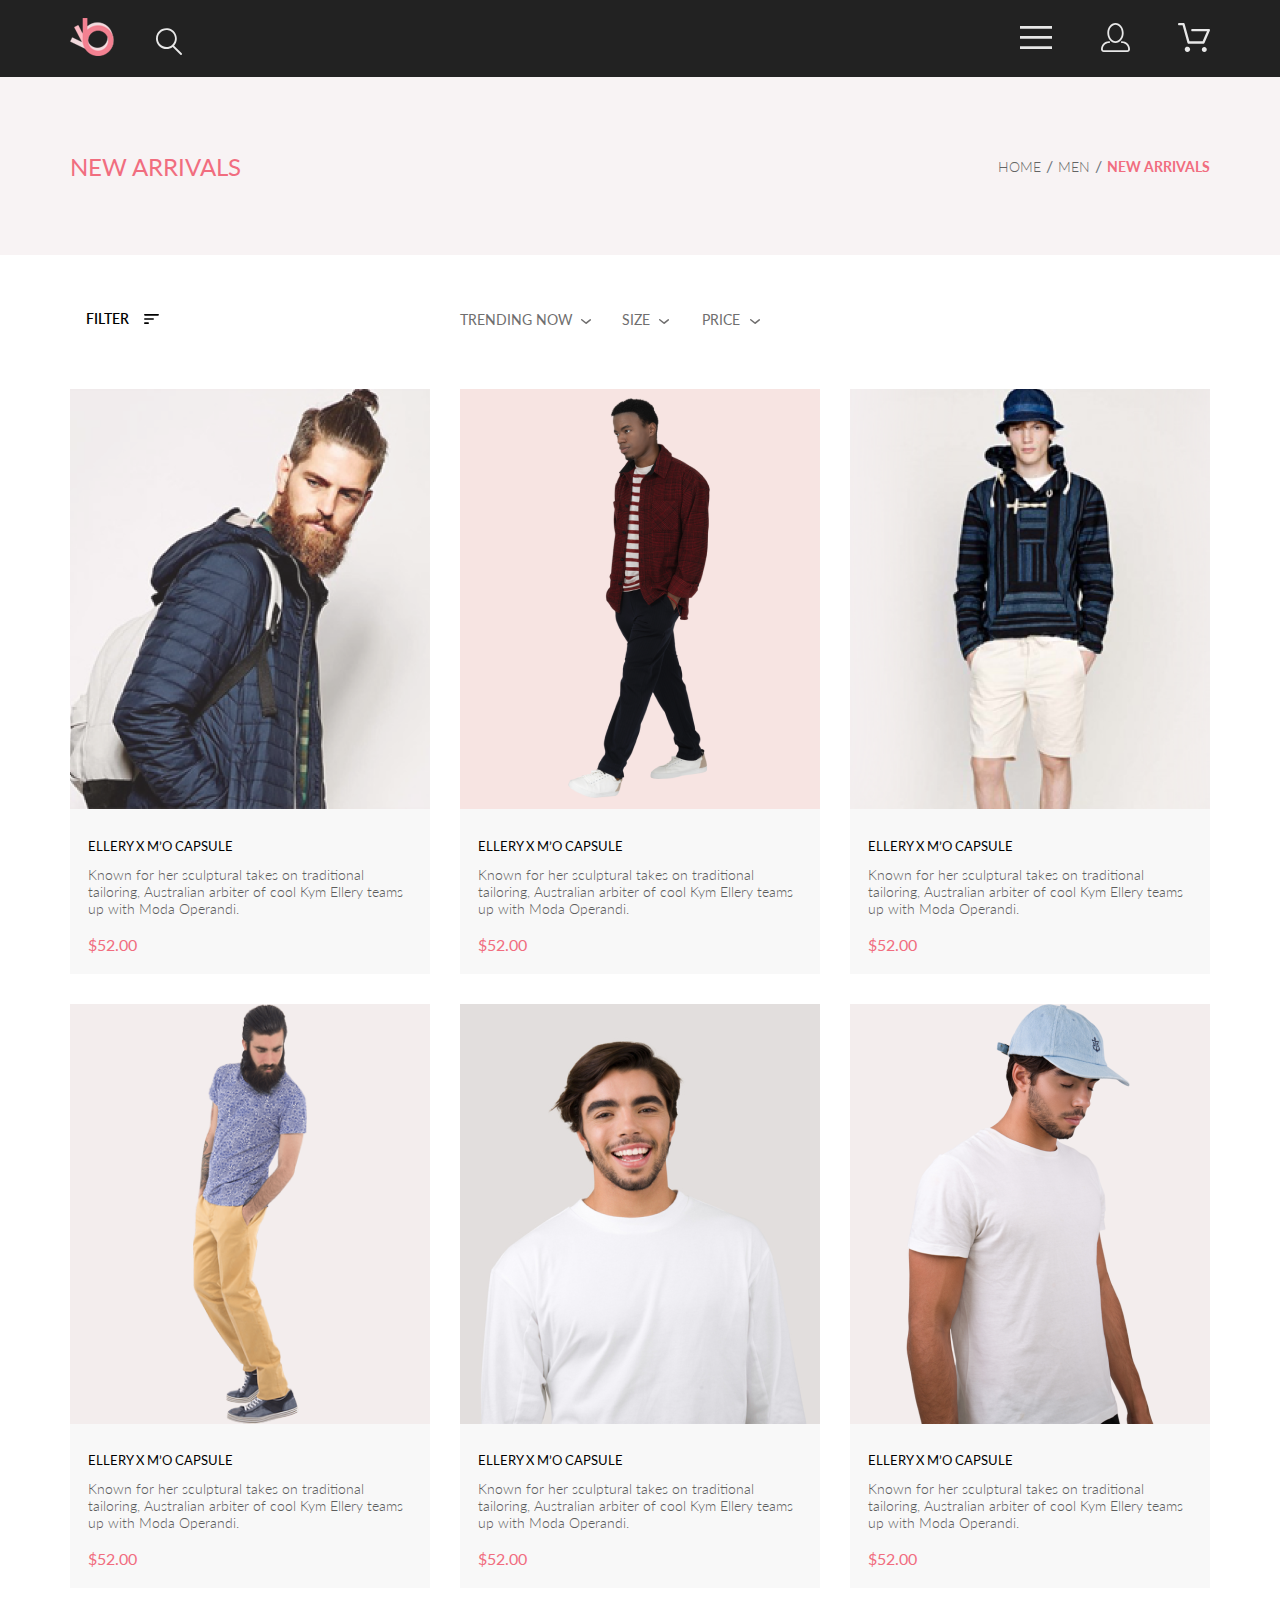
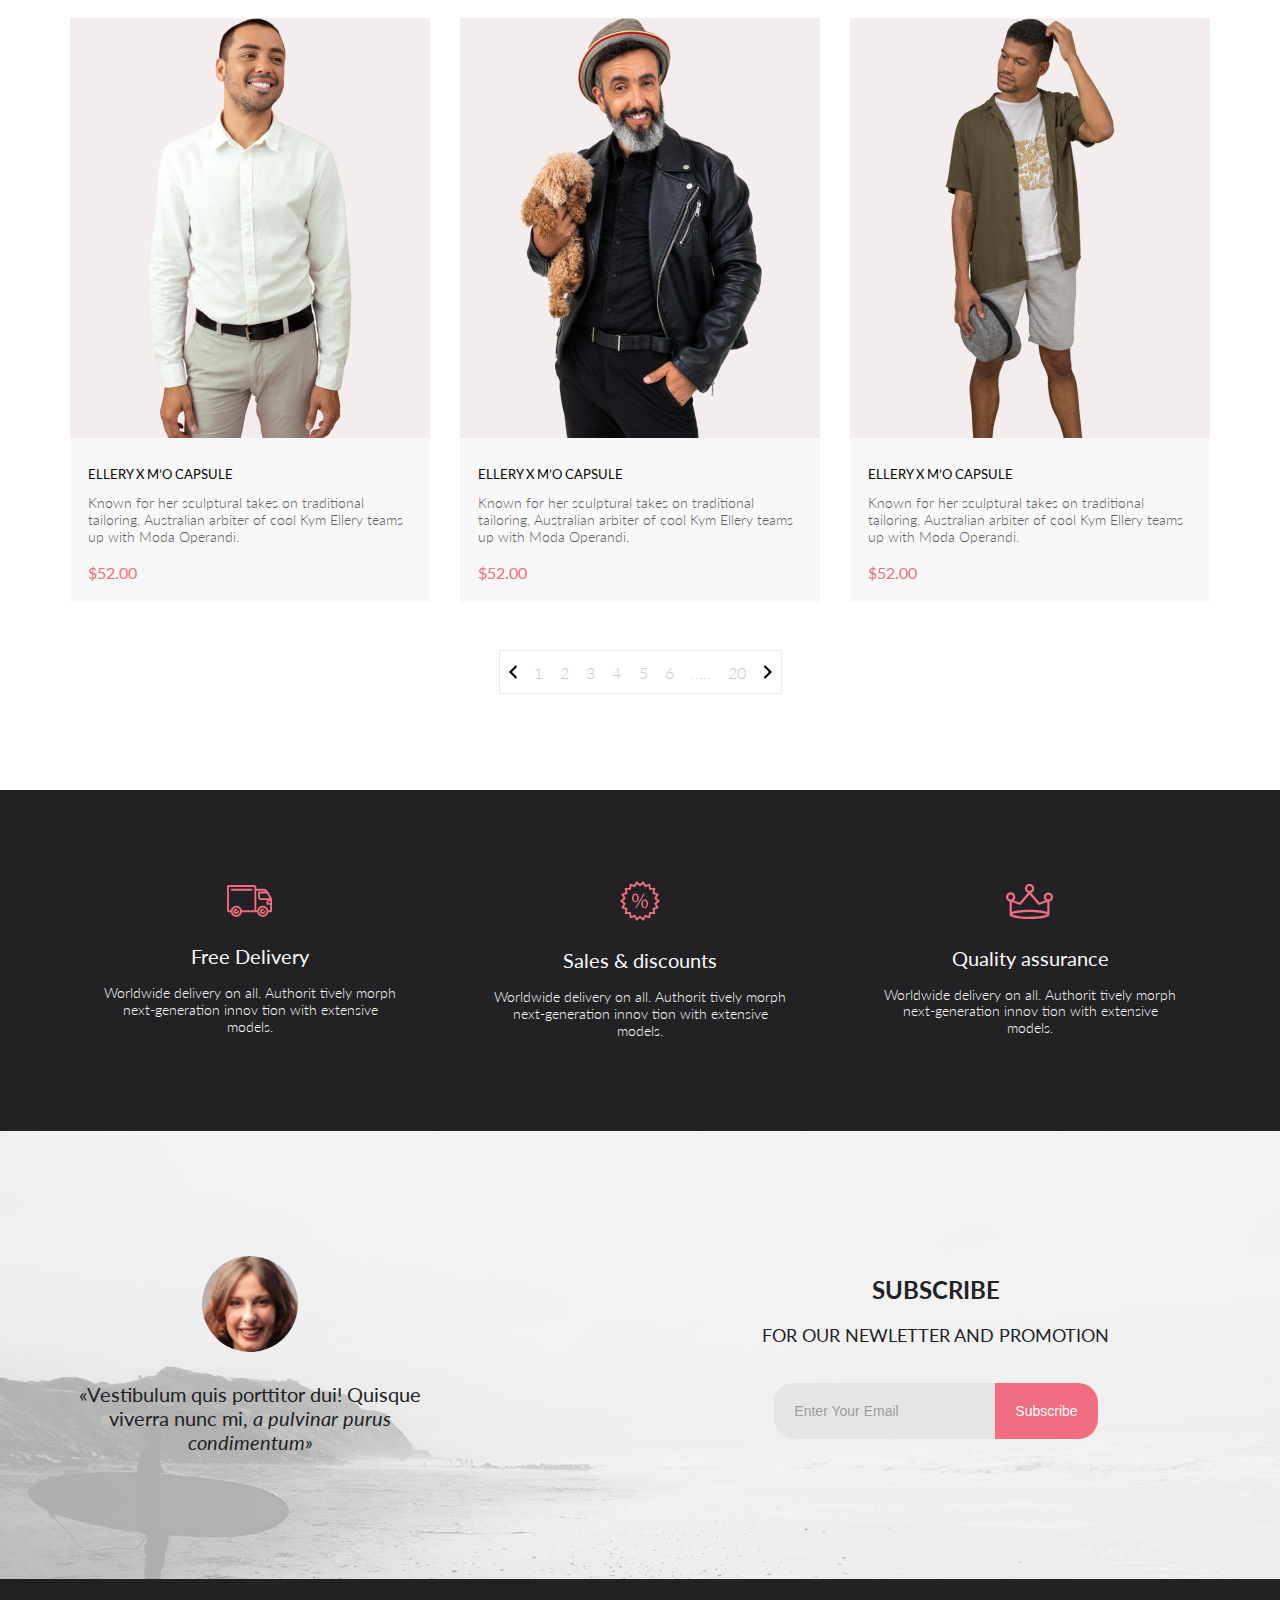
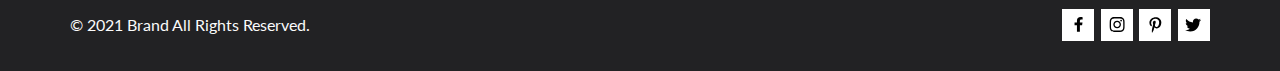
<file: catalog.html>
<!DOCTYPE html>
<html lang="en">

<head>
  <meta charset="UTF-8">
  <meta http-equiv="X-UA-Compatible" content="IE=edge">
  <meta name="viewport" content="width=device-width, initial-scale=1.0">
  <link rel="stylesheet" href="css/normalize.css">
  <link rel="preconnect" href="https://fonts.gstatic.com">
  <link
    href="https://fonts.googleapis.com/css2?family=Lato:ital,wght@0,100;0,300;0,400;0,700;0,900;1,100;1,300;1,400;1,700;1,900&display=swap"
    rel="stylesheet">
  <link rel="stylesheet" href="css/main.css">
  <title>Catalog</title>
</head>

<body>
  <header class="page-header">
    <div class="box">
      <div class="page-header-btns">
        <div class="page-header-btns-left">
          <a href="index.html"><img class="page-header-logo" src="img/logo.png" alt="logo-image"></a>
          <form action="#" class="page-header-search-form">
            <input type="search" id="search-btn" class="page-header-search-form-btn">
            <label for="search-btn">
              <svg width="27" height="28" viewBox="0 0 27 28" fill="none" xmlns="http://www.w3.org/2000/svg">
                <path
                  d="M19.0596 17.6259C20.6713 15.8658 21.6282 13.6048 21.7698 11.2225C21.9113 8.84018 21.2288 6.48173 19.8369 4.54318C18.445 2.60463 16.4285 1.20404 14.126 0.576619C11.8234 -0.0508009 9.3751 0.13316 7.19217 1.09761C5.00923 2.06205 3.22463 3.74825 2.13804 5.87302C1.05145 7.9978 0.729054 10.4318 1.225 12.7661C1.72094 15.1005 3.00501 17.1932 4.86158 18.6927C6.71814 20.1922 9.03413 21.0072 11.4206 21.0009C13.673 21.004 15.8645 20.27 17.6606 18.9109L25.4086 26.7179C25.4941 26.807 25.5965 26.8781 25.7099 26.927C25.8232 26.9759 25.9452 27.0017 26.0686 27.0029C26.1923 27.0033 26.3148 26.9782 26.4283 26.9292C26.5419 26.8801 26.6441 26.8082 26.7286 26.7179C26.9025 26.537 26.9997 26.2958 26.9997 26.0449C26.9997 25.794 26.9025 25.5528 26.7286 25.3719L19.0596 17.6259ZM2.88662 10.5009C2.89946 8.81563 3.41094 7.17187 4.35659 5.77685C5.30224 4.38183 6.63972 3.29801 8.20044 2.662C9.76115 2.02599 11.4752 1.86627 13.1266 2.20298C14.7779 2.53969 16.2926 3.35775 17.4797 4.55404C18.6668 5.75033 19.4732 7.27129 19.7972 8.92519C20.1212 10.5791 19.9483 12.2919 19.3002 13.8476C18.6522 15.4034 17.5581 16.7325 16.1559 17.6674C14.7536 18.6023 13.1059 19.1011 11.4206 19.1009C9.14916 19.0901 6.97482 18.1784 5.37484 16.566C3.77486 14.9537 2.87998 12.7724 2.88662 10.5009Z"
                  fill="#E8E8E8"></path>
              </svg>
            </label>
          </form>
        </div>
        <div class="page-header-btns-right">
          <nav class="page-header-menu">
            <input type="checkbox" id="menu-btn">
            <label class="menu-btn" for="menu-btn">
              <span>
                <svg width="32" height="23" viewBox="0 0 32 23" fill="none" xmlns="http://www.w3.org/2000/svg">
                  <path d="M0 23V20.31H32V23H0ZM0 12.76V10.07H32V12.76H0ZM0 2.69V0H32V2.69H0Z" fill="#E8E8E8"></path>
                </svg>
              </span>
            </label>
            <ul class="menu-list">
              <a href="#" class="menu-close-btn"></a>
              <span class="menu-list-title">menu</span>
              <li class="menu-list-item">
                <a href="#">man</a>
                <ul class="menu-sublist">
                  <li class="menu-sublist-item">
                    <a href="#">Accessories</a>
                  </li>
                  <li class="menu-sublist-item">
                    <a href="#">Bags</a>
                  </li>
                  <li class="menu-sublist-item">
                    <a href="#">Denim</a>
                  </li>
                  <li class="menu-sublist-item">
                    <a href="#">T-Shirts</a>
                  </li>
                </ul>
              </li>
              <li class="menu-list-item">
                <a href="#">woman</a>
                <ul class="menu-sublist">
                  <li class="menu-sublist-item">
                    <a href="#">Accessories</a>
                  </li>
                  <li class="menu-sublist-item">
                    <a href="#">Jackets &amp;&nbsp;Coats</a>
                  </li>
                  <li class="menu-sublist-item">
                    <a href="#">Polos</a>
                  </li>
                  <li class="menu-sublist-item">
                    <a href="#">T-Shirts</a>
                  </li>
                  <li class="menu-sublist-item">
                    <a href="#">Shirts</a>
                  </li>
                </ul>
              </li>
              <li class="menu-list-item">
                <a href="#">kids</a>
                <ul class="menu-sublist">
                  <li class="menu-sublist-item">
                    <a href="#">Accessories</a>
                  </li>
                  <li class="menu-sublist-item">
                    <a href="#">Jackets &amp;&nbsp;Coats</a>
                  </li>
                  <li class="menu-sublist-item">
                    <a href="#">Polos</a>
                  </li>
                  <li class="menu-sublist-item">
                    <a href="#">T-Shirts</a>
                  </li>
                  <li class="menu-sublist-item">
                    <a href="#">Shirts</a>
                  </li>
                  <li class="menu-sublist-item">
                    <a href="#">Bags</a>
                  </li>
                </ul>
              </li>
            </ul>
          </nav>
          <button class="page-header-acc-btn" onclick="document.location='registration.html'"><span>
              <svg width="29" height="29" viewBox="0 0 29 29" xmlns="http://www.w3.org/2000/svg">
                <path
                  d="M14.5 19.937C19 19.937 22.656 15.464 22.656 9.968C22.656 4.472 19 0 14.5 0C13.3631 0.0217413 12.2463 0.303398 11.2351 0.823397C10.2239 1.34339 9.34507 2.08794 8.66602 3C7.12663 4.99573 6.30819 7.45381 6.34399 9.974C6.34399 15.465 10 19.937 14.5 19.937ZM14.5 1.813C18 1.813 20.844 5.472 20.844 9.969C20.844 14.466 17.998 18.125 14.5 18.125C11.002 18.125 8.15603 14.465 8.15503 9.969C8.15403 5.473 11 1.813 14.5 1.813ZM20.844 18.125C20.6036 18.125 20.373 18.2205 20.203 18.3905C20.033 18.5605 19.9375 18.7911 19.9375 19.0315C19.9375 19.2719 20.033 19.5025 20.203 19.6725C20.373 19.8425 20.6036 19.938 20.844 19.938C22.526 19.9399 24.1386 20.6088 25.3279 21.7982C26.5172 22.9875 27.1861 24.6 27.188 26.282C27.1875 26.5221 27.0918 26.7523 26.922 26.9221C26.7522 27.0918 26.5221 27.1875 26.282 27.188H2.71997C2.47985 27.1875 2.24975 27.0918 2.07996 26.9221C1.91016 26.7523 1.81449 26.5221 1.81396 26.282C1.81608 24.6001 2.48517 22.9877 3.67444 21.7985C4.86371 20.6092 6.47608 19.9401 8.15796 19.938C8.39824 19.938 8.62868 19.8425 8.79858 19.6726C8.96849 19.5027 9.06396 19.2723 9.06396 19.032C9.06396 18.7917 8.96849 18.5613 8.79858 18.3914C8.62868 18.2215 8.39824 18.126 8.15796 18.126C5.99541 18.1279 3.92201 18.9875 2.39258 20.5164C0.863144 22.0453 0.00264777 24.1185 0 26.281C0.000794067 27.0019 0.287502 27.693 0.797241 28.2027C1.30698 28.7125 1.99811 28.9992 2.71899 29H26.282C27.0027 28.9989 27.6936 28.7121 28.2031 28.2024C28.7126 27.6927 28.9992 27.0017 29 26.281C28.9974 24.1187 28.1372 22.0457 26.6083 20.5168C25.0793 18.9878 23.0063 18.1276 20.844 18.125Z"
                  fill="#E8E8E8"></path>
              </svg>
            </span></button>
          <button class="page-header-basket-btn" onclick="document.location='cart.html'"><span>
              <svg width="32" height="29" viewBox="0 0 32 29" fill="none" xmlns="http://www.w3.org/2000/svg">
                <path
                  d="M26.2009 29C25.5532 28.9738 24.9415 28.6948 24.4972 28.2227C24.0529 27.7506 23.8114 27.1232 23.8245 26.475C23.8376 25.8269 24.1043 25.2097 24.5673 24.7559C25.0303 24.3022 25.6527 24.048 26.301 24.048C26.9493 24.048 27.5717 24.3022 28.0347 24.7559C28.4977 25.2097 28.7644 25.8269 28.7775 26.475C28.7906 27.1232 28.549 27.7506 28.1047 28.2227C27.6604 28.6948 27.0488 28.9738 26.401 29H26.2009ZM6.75293 26.32C6.75293 25.79 6.91011 25.2718 7.20459 24.8311C7.49907 24.3904 7.91764 24.0469 8.40735 23.844C8.89705 23.6412 9.43594 23.5881 9.95581 23.6915C10.4757 23.7949 10.9532 24.0502 11.328 24.425C11.7028 24.7998 11.9581 25.2773 12.0615 25.7972C12.1649 26.317 12.1118 26.8559 11.9089 27.3456C11.7061 27.8353 11.3626 28.2539 10.9219 28.5483C10.4812 28.8428 9.96304 29 9.43298 29C9.08087 29.0003 8.73212 28.9311 8.40674 28.7966C8.08135 28.662 7.78569 28.4646 7.53662 28.2158C7.28755 27.9669 7.09001 27.6713 6.9552 27.3461C6.82039 27.0208 6.75098 26.6721 6.75098 26.32H6.75293ZM10.553 20.686C10.2935 20.6868 10.0409 20.6024 9.83411 20.4457C9.62727 20.2891 9.47758 20.0689 9.40796 19.819L4.57495 2.36401H1.18201C0.868521 2.36401 0.567859 2.23947 0.346191 2.01781C0.124523 1.79614 0 1.49549 0 1.18201C0 0.868519 0.124523 0.567873 0.346191 0.346205C0.567859 0.124537 0.868521 5.81268e-06 1.18201 5.81268e-06H5.46301C5.7225 -0.00080736 5.97504 0.0837201 6.18176 0.240568C6.38848 0.397416 6.53784 0.617884 6.60693 0.868006L11.4399 18.323H24.6179L29.001 8.27501H14.401C14.2428 8.27961 14.0854 8.25242 13.9379 8.19507C13.7904 8.13771 13.6559 8.05134 13.5424 7.94108C13.4288 7.83082 13.3386 7.69891 13.277 7.55315C13.2154 7.40739 13.1836 7.25075 13.1836 7.0925C13.1836 6.93426 13.2154 6.77762 13.277 6.63186C13.3386 6.4861 13.4288 6.35419 13.5424 6.24393C13.6559 6.13367 13.7904 6.0473 13.9379 5.98994C14.0854 5.93259 14.2428 5.90541 14.401 5.91001H30.814C31.0097 5.90996 31.2022 5.95866 31.3744 6.05172C31.5465 6.14478 31.6928 6.27926 31.7999 6.44301C31.9078 6.60729 31.9734 6.79569 31.9908 6.99145C32.0083 7.18721 31.9771 7.38424 31.9 7.565L26.495 19.977C26.4026 20.1876 26.251 20.3668 26.0585 20.4927C25.866 20.6186 25.641 20.6858 25.411 20.686H10.553Z"
                  fill="#E8E8E8"></path>
              </svg>
            </span></button>
        </div>
      </div>
    </div>
  </header>
  <main>
    <section class="catalog-banner">
      <div class="catalog-banner-wrp">
        <h3 class="catalog-banner-txt">new arrivals</h3>

        <div class="breadcrumbs-wrp">
          <ul class="breadcrumbs">
            <li class="breadcrumbs-item"><a href="index.html" class="breadcrumbs-link">home</a></li>
            <li class="breadcrumbs-item"><a href="#" class="breadcrumbs-link">men</a></li>
            <li class="breadcrumbs-item"><a href="#" class="breadcrumbs-link">new arrivals</a></li>
          </ul>
        </div>
      </div>

    </section>

    <section class="param">
      <div class="filter">
        <input type="checkbox" id="switch-filter">
        <label class="filter-btn" for="switch-filter">
          <span>filter</span>
          <svg width="15" height="10" viewBox="0 0 15 10" xmlns="http://www.w3.org/2000/svg">
            <path
              d="M0.833333 10H4.16667C4.625 10 5 9.625 5 9.16667C5 8.70833 4.625 8.33333 4.16667 8.33333H0.833333C0.375 8.33333 0 8.70833 0 9.16667C0 9.625 0.375 10 0.833333 10ZM0 0.833333C0 1.29167 0.375 1.66667 0.833333 1.66667H14.1667C14.625 1.66667 15 1.29167 15 0.833333C15 0.375 14.625 0 14.1667 0H0.833333C0.375 0 0 0.375 0 0.833333ZM0.833333 5.83333H9.16667C9.625 5.83333 10 5.45833 10 5C10 4.54167 9.625 4.16667 9.16667 4.16667H0.833333C0.375 4.16667 0 4.54167 0 5C0 5.45833 0.375 5.83333 0.833333 5.83333Z" />
          </svg>
        </label>

        <ul class="filter-list">
          <li class="filter-list-item">
            <a href="#">category</a>
          </li>
          <ul class="filter-sublist">
            <li class="filter-sublist-item">
              <a href="#">Accessories</a>
            </li>
            <li class="filter-sublist-item">
              <a href="#">Bags</a>
            </li>
            <li class="filter-sublist-item">
              <a href="#">Denim</a>
            </li>
            <li class="filter-sublist-item">
              <a href="#">Hoodies &amp;&nbsp;Sweatshirts</a>
            </li>
            <li class="filter-sublist-item">
              <a href="#">Jackets &amp;&nbsp;Coats</a>
            </li>
            <li class="filter-sublist-item">
              <a href="#">Polos</a>
            </li>
            <li class="filter-sublist-item">
              <a href="#">Shirts</a>
            </li>
            <li class="filter-sublist-item">
              <a href="#">Shoes</a>
            </li>
            <li class="filter-sublist-item">
              <a href="#">Sweaters &amp;&nbsp;Knits</a>
            </li>
            <li class="filter-sublist-item">
              <a href="#">T-Shirts</a>
            </li>
            <li class="filter-sublist-item">
              <a href="#">Tanks</a>
            </li>
          </ul>
          <li class="filter-list-item">
            <a href="#">brand</a>
          </li>
          <li class="filter-list-item">
            <a href="#">designer</a>
          </li>
        </ul>
      </div>
      <form class="trend-list">
        <input type="checkbox" id="trend-switch">
        <label class="trend-list-btn-title" for="trend-switch">
          <span>trending now</span>
          <svg width="11" height="6" viewBox="0 0 11 6" xmlns="http://www.w3.org/2000/svg">
            <path
              d="M5.00214 5.00214C4.83521 5.00247 4.67343 4.94433 4.54488 4.83782L0.258102 1.2655C0.112196 1.14422 0.0204417 0.969958 0.00302325 0.781035C-0.0143952 0.592112 0.0439493 0.404007 0.165221 0.258101C0.286493 0.112196 0.460759 0.0204417 0.649682 0.00302327C0.838605 -0.0143952 1.02671 0.043949 1.17262 0.165221L5.00214 3.36602L8.83167 0.279536C8.90475 0.220188 8.98884 0.175869 9.0791 0.149125C9.16937 0.122382 9.26403 0.113741 9.35764 0.1237C9.45126 0.133659 9.54198 0.162021 9.6246 0.207156C9.70722 0.252292 9.7801 0.313311 9.83906 0.386705C9.90449 0.460167 9.95405 0.546351 9.98462 0.639855C10.0152 0.733359 10.0261 0.83217 10.0167 0.930097C10.0073 1.02802 9.97784 1.12296 9.93005 1.20895C9.88227 1.29494 9.81723 1.37013 9.73904 1.42982L5.45225 4.88068C5.32002 4.97036 5.16154 5.01312 5.00214 5.00214Z" />
          </svg>
        </label>

        <div class="trend-list-wrp">
          <input class="trend-list-item" id="nike" type="checkbox" value="nike" name="selectName">
          <label class="trend-list-item-title" for="nike">nike</label>

          <input class="trend-list-item" id="adidas" type="checkbox" value="adidas" name="selectName">
          <label class="trend-list-item-title" for="adidas">adidas</label>
        </div>
      </form>

      <form class="size-list">
        <input type="checkbox" id="switch-size">
        <label class="size-list-btn-title" for="switch-size">
          <span>size</span>
          <svg width="11" height="6" viewBox="0 0 11 6" xmlns="http://www.w3.org/2000/svg">
            <path
              d="M5.00214 5.00214C4.83521 5.00247 4.67343 4.94433 4.54488 4.83782L0.258102 1.2655C0.112196 1.14422 0.0204417 0.969958 0.00302325 0.781035C-0.0143952 0.592112 0.0439493 0.404007 0.165221 0.258101C0.286493 0.112196 0.460759 0.0204417 0.649682 0.00302327C0.838605 -0.0143952 1.02671 0.043949 1.17262 0.165221L5.00214 3.36602L8.83167 0.279536C8.90475 0.220188 8.98884 0.175869 9.0791 0.149125C9.16937 0.122382 9.26403 0.113741 9.35764 0.1237C9.45126 0.133659 9.54198 0.162021 9.6246 0.207156C9.70722 0.252292 9.7801 0.313311 9.83906 0.386705C9.90449 0.460167 9.95405 0.546351 9.98462 0.639855C10.0152 0.733359 10.0261 0.83217 10.0167 0.930097C10.0073 1.02802 9.97784 1.12296 9.93005 1.20895C9.88227 1.29494 9.81723 1.37013 9.73904 1.42982L5.45225 4.88068C5.32002 4.97036 5.16154 5.01312 5.00214 5.00214Z" />
          </svg>
        </label>

        <div class="size-list-wrp">
          <input class="size-list-item" id="select-xsmall" type="checkbox" value="xsmall" name="selectName">
          <label class="size-list-item-title" for="select-xsmall">xs</label>

          <input class="size-list-item" id="select-small" type="checkbox" value="small" name="selectName">
          <label class="size-list-item-title" for="select-small">s</label>

          <input class="size-list-item" id="select-medium" type="checkbox" value="medium" name="selectName">
          <label class="size-list-item-title" for="select-medium">m</label>

          <input class="size-list-item" id="select-large" type="checkbox" value="large" name="selectName">
          <label class="size-list-item-title" for="select-large">l</label>
        </div>
      </form>

      <form class="price-list">
        <input type="checkbox" id="price-switch">
        <label class="price-list-btn-title" for="price-switch">
          <span>price</span>
          <svg width="11" height="6" viewBox="0 0 11 6" xmlns="http://www.w3.org/2000/svg">
            <path
              d="M5.00214 5.00214C4.83521 5.00247 4.67343 4.94433 4.54488 4.83782L0.258102 1.2655C0.112196 1.14422 0.0204417 0.969958 0.00302325 0.781035C-0.0143952 0.592112 0.0439493 0.404007 0.165221 0.258101C0.286493 0.112196 0.460759 0.0204417 0.649682 0.00302327C0.838605 -0.0143952 1.02671 0.043949 1.17262 0.165221L5.00214 3.36602L8.83167 0.279536C8.90475 0.220188 8.98884 0.175869 9.0791 0.149125C9.16937 0.122382 9.26403 0.113741 9.35764 0.1237C9.45126 0.133659 9.54198 0.162021 9.6246 0.207156C9.70722 0.252292 9.7801 0.313311 9.83906 0.386705C9.90449 0.460167 9.95405 0.546351 9.98462 0.639855C10.0152 0.733359 10.0261 0.83217 10.0167 0.930097C10.0073 1.02802 9.97784 1.12296 9.93005 1.20895C9.88227 1.29494 9.81723 1.37013 9.73904 1.42982L5.45225 4.88068C5.32002 4.97036 5.16154 5.01312 5.00214 5.00214Z" />
          </svg>
        </label>

        <div class="price-list-wrp">
          <input class="price-list-item" id="ft" type="checkbox" value="50" name="selectName">
          <label class="price-list-item-title" for="ft">$50</label>

          <input class="price-list-item" id="sf" type="checkbox" value="75" name="selectName">
          <label class="price-list-item-title" for="sf">$75</label>
        </div>
      </form>
    </section>
    <section class="product">

      <ul class="product-list">
        <li><a href="#" class="product-link">
            <article class="product-card">
              <img src="img/card_img_1.png" alt="product_photo" class="product-card-photo">
              <div class="product-card-info">
                <span class="product-card-title">ellery x&nbsp;m&rsquo;o capsule </span>
                <p class="product-card-txt">Known for her sculptural takes on&nbsp;traditional tailoring, Australian
                  arbiter
                  of&nbsp;cool Kym Ellery teams up&nbsp;with Moda Operandi.</p>
                <p class="product-card-price">$52.00</p>
              </div>
              <button class="product-card-btn">
                <svg width="27" height="25" viewBox="0 0 27 25" xmlns="http://www.w3.org/2000/svg">
                  <path
                    d="M21.876 22.2662C21.921 22.2549 21.9423 22.2339 21.96 22.2129C21.9678 22.2037 21.9756 22.1946 21.9835 22.1855C22.02 22.1438 22.0233 22.0553 22.0224 22.0105C22.0092 21.9044 21.9185 21.8315 21.8412 21.8315C21.8375 21.8315 21.8336 21.8317 21.8312 21.8318C21.7531 21.8372 21.6653 21.9409 21.6719 22.0625C21.6813 22.1793 21.7675 22.2662 21.8392 22.2662H21.876ZM8.21954 22.2599C8.31873 22.2599 8.39935 22.1655 8.39935 22.0496C8.39935 21.9341 8.31873 21.8401 8.21954 21.8401C8.12042 21.8401 8.03973 21.9341 8.03973 22.0496C8.03973 22.1655 8.12042 22.2599 8.21954 22.2599ZM21.9995 24.2662C21.9517 24.2662 21.8878 24.2662 21.8392 24.2662C20.7017 24.2662 19.7567 23.3545 19.6765 22.198C19.5964 20.9929 20.4937 19.9183 21.6953 19.8364C21.7441 19.8331 21.7928 19.8315 21.8412 19.8315C22.9799 19.8315 23.9413 20.7324 24.019 21.8884C24.0505 22.4915 23.8741 23.0612 23.4898 23.5012C23.1055 23.9575 22.5764 24.2177 21.9995 24.2662ZM8.21954 24.2599C7.01532 24.2599 6.03973 23.2709 6.03973 22.0496C6.03973 20.8291 7.01532 19.8401 8.21954 19.8401C9.42371 19.8401 10.3994 20.8291 10.3994 22.0496C10.3994 23.2709 9.42371 24.2599 8.21954 24.2599ZM21.1984 17.3938H9.13306C8.70013 17.3938 8.31586 17.1005 8.20331 16.6775L4.27753 2.24768H1.52173C0.993408 2.24768 0.560547 1.80859 0.560547 1.27039C0.560547 0.733032 0.993408 0.292969 1.52173 0.292969H4.99933C5.43134 0.292969 5.81561 0.586304 5.9281 1.01025L9.85394 15.4391H20.5576L24.1144 7.13379H12.2578C11.7286 7.13379 11.2957 6.69373 11.2957 6.15649C11.2957 5.61914 11.7286 5.17908 12.2578 5.17908H25.5886C25.9091 5.17908 26.2141 5.34192 26.3896 5.61914C26.566 5.89539 26.5984 6.23743 26.4697 6.547L22.0795 16.807C21.9193 17.1653 21.5827 17.3938 21.1984 17.3938Z" />
                </svg>
                <span>Add to&nbsp;Cart</span>
              </button>
            </article>
          </a>
        </li>
        <li><a href="#" class="product-link">
            <article class="product-card">
              <img src="img/cat-crod-2.png" alt="product_photo" class="product-card-photo">
              <div class="product-card-info">
                <span class="product-card-title">ellery x&nbsp;m&rsquo;o capsule </span>
                <p class="product-card-txt">Known for her sculptural takes on&nbsp;traditional tailoring, Australian
                  arbiter
                  of&nbsp;cool Kym Ellery teams up&nbsp;with Moda Operandi.</p>
                <p class="product-card-price">$52.00</p>
              </div>
              <button class="product-card-btn">
                <svg width="27" height="25" viewBox="0 0 27 25" xmlns="http://www.w3.org/2000/svg">
                  <path
                    d="M21.876 22.2662C21.921 22.2549 21.9423 22.2339 21.96 22.2129C21.9678 22.2037 21.9756 22.1946 21.9835 22.1855C22.02 22.1438 22.0233 22.0553 22.0224 22.0105C22.0092 21.9044 21.9185 21.8315 21.8412 21.8315C21.8375 21.8315 21.8336 21.8317 21.8312 21.8318C21.7531 21.8372 21.6653 21.9409 21.6719 22.0625C21.6813 22.1793 21.7675 22.2662 21.8392 22.2662H21.876ZM8.21954 22.2599C8.31873 22.2599 8.39935 22.1655 8.39935 22.0496C8.39935 21.9341 8.31873 21.8401 8.21954 21.8401C8.12042 21.8401 8.03973 21.9341 8.03973 22.0496C8.03973 22.1655 8.12042 22.2599 8.21954 22.2599ZM21.9995 24.2662C21.9517 24.2662 21.8878 24.2662 21.8392 24.2662C20.7017 24.2662 19.7567 23.3545 19.6765 22.198C19.5964 20.9929 20.4937 19.9183 21.6953 19.8364C21.7441 19.8331 21.7928 19.8315 21.8412 19.8315C22.9799 19.8315 23.9413 20.7324 24.019 21.8884C24.0505 22.4915 23.8741 23.0612 23.4898 23.5012C23.1055 23.9575 22.5764 24.2177 21.9995 24.2662ZM8.21954 24.2599C7.01532 24.2599 6.03973 23.2709 6.03973 22.0496C6.03973 20.8291 7.01532 19.8401 8.21954 19.8401C9.42371 19.8401 10.3994 20.8291 10.3994 22.0496C10.3994 23.2709 9.42371 24.2599 8.21954 24.2599ZM21.1984 17.3938H9.13306C8.70013 17.3938 8.31586 17.1005 8.20331 16.6775L4.27753 2.24768H1.52173C0.993408 2.24768 0.560547 1.80859 0.560547 1.27039C0.560547 0.733032 0.993408 0.292969 1.52173 0.292969H4.99933C5.43134 0.292969 5.81561 0.586304 5.9281 1.01025L9.85394 15.4391H20.5576L24.1144 7.13379H12.2578C11.7286 7.13379 11.2957 6.69373 11.2957 6.15649C11.2957 5.61914 11.7286 5.17908 12.2578 5.17908H25.5886C25.9091 5.17908 26.2141 5.34192 26.3896 5.61914C26.566 5.89539 26.5984 6.23743 26.4697 6.547L22.0795 16.807C21.9193 17.1653 21.5827 17.3938 21.1984 17.3938Z" />
                </svg>
                <span>Add to&nbsp;Cart</span>
              </button>
            </article>
          </a>
        </li>
        <li><a href="#" class="product-link">
            <article class="product-card">
              <img src="img/card_img_3.png" alt="product_photo" class="product-card-photo">
              <div class="product-card-info">
                <span class="product-card-title">ellery x&nbsp;m&rsquo;o capsule </span>
                <p class="product-card-txt">Known for her sculptural takes on&nbsp;traditional tailoring, Australian
                  arbiter
                  of&nbsp;cool Kym Ellery teams up&nbsp;with Moda Operandi.</p>
                <p class="product-card-price txt">$52.00</p>
              </div>
              <button class="product-card-btn">
                <svg width="27" height="25" viewBox="0 0 27 25" xmlns="http://www.w3.org/2000/svg">
                  <path
                    d="M21.876 22.2662C21.921 22.2549 21.9423 22.2339 21.96 22.2129C21.9678 22.2037 21.9756 22.1946 21.9835 22.1855C22.02 22.1438 22.0233 22.0553 22.0224 22.0105C22.0092 21.9044 21.9185 21.8315 21.8412 21.8315C21.8375 21.8315 21.8336 21.8317 21.8312 21.8318C21.7531 21.8372 21.6653 21.9409 21.6719 22.0625C21.6813 22.1793 21.7675 22.2662 21.8392 22.2662H21.876ZM8.21954 22.2599C8.31873 22.2599 8.39935 22.1655 8.39935 22.0496C8.39935 21.9341 8.31873 21.8401 8.21954 21.8401C8.12042 21.8401 8.03973 21.9341 8.03973 22.0496C8.03973 22.1655 8.12042 22.2599 8.21954 22.2599ZM21.9995 24.2662C21.9517 24.2662 21.8878 24.2662 21.8392 24.2662C20.7017 24.2662 19.7567 23.3545 19.6765 22.198C19.5964 20.9929 20.4937 19.9183 21.6953 19.8364C21.7441 19.8331 21.7928 19.8315 21.8412 19.8315C22.9799 19.8315 23.9413 20.7324 24.019 21.8884C24.0505 22.4915 23.8741 23.0612 23.4898 23.5012C23.1055 23.9575 22.5764 24.2177 21.9995 24.2662ZM8.21954 24.2599C7.01532 24.2599 6.03973 23.2709 6.03973 22.0496C6.03973 20.8291 7.01532 19.8401 8.21954 19.8401C9.42371 19.8401 10.3994 20.8291 10.3994 22.0496C10.3994 23.2709 9.42371 24.2599 8.21954 24.2599ZM21.1984 17.3938H9.13306C8.70013 17.3938 8.31586 17.1005 8.20331 16.6775L4.27753 2.24768H1.52173C0.993408 2.24768 0.560547 1.80859 0.560547 1.27039C0.560547 0.733032 0.993408 0.292969 1.52173 0.292969H4.99933C5.43134 0.292969 5.81561 0.586304 5.9281 1.01025L9.85394 15.4391H20.5576L24.1144 7.13379H12.2578C11.7286 7.13379 11.2957 6.69373 11.2957 6.15649C11.2957 5.61914 11.7286 5.17908 12.2578 5.17908H25.5886C25.9091 5.17908 26.2141 5.34192 26.3896 5.61914C26.566 5.89539 26.5984 6.23743 26.4697 6.547L22.0795 16.807C21.9193 17.1653 21.5827 17.3938 21.1984 17.3938Z" />
                </svg>
                <span>Add to&nbsp;Cart</span>
              </button>
            </article>
          </a>
        </li>
        <li><a href="#" class="product-link">
            <article class="product-card">
              <img src="img/card_img_4.png" alt="product_photo" class="product-card-photo">
              <div class="product-card-info">
                <span class="product-card-title">ellery x&nbsp;m&rsquo;o capsule </span>
                <p class="product-card-txt">Known for her sculptural takes on&nbsp;traditional tailoring, Australian
                  arbiter
                  of&nbsp;cool Kym Ellery teams up&nbsp;with Moda Operandi.</p>
                <p class="product-card-price txt">$52.00</p>
              </div>
              <button class="product-card-btn">
                <svg width="27" height="25" viewBox="0 0 27 25" xmlns="http://www.w3.org/2000/svg">
                  <path
                    d="M21.876 22.2662C21.921 22.2549 21.9423 22.2339 21.96 22.2129C21.9678 22.2037 21.9756 22.1946 21.9835 22.1855C22.02 22.1438 22.0233 22.0553 22.0224 22.0105C22.0092 21.9044 21.9185 21.8315 21.8412 21.8315C21.8375 21.8315 21.8336 21.8317 21.8312 21.8318C21.7531 21.8372 21.6653 21.9409 21.6719 22.0625C21.6813 22.1793 21.7675 22.2662 21.8392 22.2662H21.876ZM8.21954 22.2599C8.31873 22.2599 8.39935 22.1655 8.39935 22.0496C8.39935 21.9341 8.31873 21.8401 8.21954 21.8401C8.12042 21.8401 8.03973 21.9341 8.03973 22.0496C8.03973 22.1655 8.12042 22.2599 8.21954 22.2599ZM21.9995 24.2662C21.9517 24.2662 21.8878 24.2662 21.8392 24.2662C20.7017 24.2662 19.7567 23.3545 19.6765 22.198C19.5964 20.9929 20.4937 19.9183 21.6953 19.8364C21.7441 19.8331 21.7928 19.8315 21.8412 19.8315C22.9799 19.8315 23.9413 20.7324 24.019 21.8884C24.0505 22.4915 23.8741 23.0612 23.4898 23.5012C23.1055 23.9575 22.5764 24.2177 21.9995 24.2662ZM8.21954 24.2599C7.01532 24.2599 6.03973 23.2709 6.03973 22.0496C6.03973 20.8291 7.01532 19.8401 8.21954 19.8401C9.42371 19.8401 10.3994 20.8291 10.3994 22.0496C10.3994 23.2709 9.42371 24.2599 8.21954 24.2599ZM21.1984 17.3938H9.13306C8.70013 17.3938 8.31586 17.1005 8.20331 16.6775L4.27753 2.24768H1.52173C0.993408 2.24768 0.560547 1.80859 0.560547 1.27039C0.560547 0.733032 0.993408 0.292969 1.52173 0.292969H4.99933C5.43134 0.292969 5.81561 0.586304 5.9281 1.01025L9.85394 15.4391H20.5576L24.1144 7.13379H12.2578C11.7286 7.13379 11.2957 6.69373 11.2957 6.15649C11.2957 5.61914 11.7286 5.17908 12.2578 5.17908H25.5886C25.9091 5.17908 26.2141 5.34192 26.3896 5.61914C26.566 5.89539 26.5984 6.23743 26.4697 6.547L22.0795 16.807C21.9193 17.1653 21.5827 17.3938 21.1984 17.3938Z" />
                </svg>
                <span>Add to&nbsp;Cart</span>
              </button>
            </article>
          </a>
        </li>
        <li><a href="#" class="product-link">
            <article class="product-card">
              <img src="img/cat-prod-5.png" alt="product_photo" class="product-card-photo">
              <div class="product-card-info">
                <span class="product-card-title">ellery x&nbsp;m&rsquo;o capsule </span>
                <p class="product-card-txt">Known for her sculptural takes on&nbsp;traditional tailoring, Australian
                  arbiter
                  of&nbsp;cool Kym Ellery teams up&nbsp;with Moda Operandi.</p>
                <p class="product-card-price txt">$52.00</p>
              </div>
              <button class="product-card-btn">
                <svg width="27" height="25" viewBox="0 0 27 25" xmlns="http://www.w3.org/2000/svg">
                  <path
                    d="M21.876 22.2662C21.921 22.2549 21.9423 22.2339 21.96 22.2129C21.9678 22.2037 21.9756 22.1946 21.9835 22.1855C22.02 22.1438 22.0233 22.0553 22.0224 22.0105C22.0092 21.9044 21.9185 21.8315 21.8412 21.8315C21.8375 21.8315 21.8336 21.8317 21.8312 21.8318C21.7531 21.8372 21.6653 21.9409 21.6719 22.0625C21.6813 22.1793 21.7675 22.2662 21.8392 22.2662H21.876ZM8.21954 22.2599C8.31873 22.2599 8.39935 22.1655 8.39935 22.0496C8.39935 21.9341 8.31873 21.8401 8.21954 21.8401C8.12042 21.8401 8.03973 21.9341 8.03973 22.0496C8.03973 22.1655 8.12042 22.2599 8.21954 22.2599ZM21.9995 24.2662C21.9517 24.2662 21.8878 24.2662 21.8392 24.2662C20.7017 24.2662 19.7567 23.3545 19.6765 22.198C19.5964 20.9929 20.4937 19.9183 21.6953 19.8364C21.7441 19.8331 21.7928 19.8315 21.8412 19.8315C22.9799 19.8315 23.9413 20.7324 24.019 21.8884C24.0505 22.4915 23.8741 23.0612 23.4898 23.5012C23.1055 23.9575 22.5764 24.2177 21.9995 24.2662ZM8.21954 24.2599C7.01532 24.2599 6.03973 23.2709 6.03973 22.0496C6.03973 20.8291 7.01532 19.8401 8.21954 19.8401C9.42371 19.8401 10.3994 20.8291 10.3994 22.0496C10.3994 23.2709 9.42371 24.2599 8.21954 24.2599ZM21.1984 17.3938H9.13306C8.70013 17.3938 8.31586 17.1005 8.20331 16.6775L4.27753 2.24768H1.52173C0.993408 2.24768 0.560547 1.80859 0.560547 1.27039C0.560547 0.733032 0.993408 0.292969 1.52173 0.292969H4.99933C5.43134 0.292969 5.81561 0.586304 5.9281 1.01025L9.85394 15.4391H20.5576L24.1144 7.13379H12.2578C11.7286 7.13379 11.2957 6.69373 11.2957 6.15649C11.2957 5.61914 11.7286 5.17908 12.2578 5.17908H25.5886C25.9091 5.17908 26.2141 5.34192 26.3896 5.61914C26.566 5.89539 26.5984 6.23743 26.4697 6.547L22.0795 16.807C21.9193 17.1653 21.5827 17.3938 21.1984 17.3938Z" />
                </svg>
                <span>Add to&nbsp;Cart</span>
              </button>
            </article>
          </a>
        </li>
        <li><a href="#" class="product-link">
            <article class="product-card">
              <img src="img/cat-prod-6.png" alt="product_photo" class="product-card-photo">
              <div class="product-card-info">
                <span class="product-card-title">ellery x&nbsp;m&rsquo;o capsule </span>
                <p class="product-card-txt">Known for her sculptural takes on&nbsp;traditional tailoring, Australian
                  arbiter
                  of&nbsp;cool Kym Ellery teams up&nbsp;with Moda Operandi.</p>
                <p class="product-card-price txt">$52.00</p>
              </div>
              <button class="product-card-btn">
                <svg width="27" height="25" viewBox="0 0 27 25" xmlns="http://www.w3.org/2000/svg">
                  <path
                    d="M21.876 22.2662C21.921 22.2549 21.9423 22.2339 21.96 22.2129C21.9678 22.2037 21.9756 22.1946 21.9835 22.1855C22.02 22.1438 22.0233 22.0553 22.0224 22.0105C22.0092 21.9044 21.9185 21.8315 21.8412 21.8315C21.8375 21.8315 21.8336 21.8317 21.8312 21.8318C21.7531 21.8372 21.6653 21.9409 21.6719 22.0625C21.6813 22.1793 21.7675 22.2662 21.8392 22.2662H21.876ZM8.21954 22.2599C8.31873 22.2599 8.39935 22.1655 8.39935 22.0496C8.39935 21.9341 8.31873 21.8401 8.21954 21.8401C8.12042 21.8401 8.03973 21.9341 8.03973 22.0496C8.03973 22.1655 8.12042 22.2599 8.21954 22.2599ZM21.9995 24.2662C21.9517 24.2662 21.8878 24.2662 21.8392 24.2662C20.7017 24.2662 19.7567 23.3545 19.6765 22.198C19.5964 20.9929 20.4937 19.9183 21.6953 19.8364C21.7441 19.8331 21.7928 19.8315 21.8412 19.8315C22.9799 19.8315 23.9413 20.7324 24.019 21.8884C24.0505 22.4915 23.8741 23.0612 23.4898 23.5012C23.1055 23.9575 22.5764 24.2177 21.9995 24.2662ZM8.21954 24.2599C7.01532 24.2599 6.03973 23.2709 6.03973 22.0496C6.03973 20.8291 7.01532 19.8401 8.21954 19.8401C9.42371 19.8401 10.3994 20.8291 10.3994 22.0496C10.3994 23.2709 9.42371 24.2599 8.21954 24.2599ZM21.1984 17.3938H9.13306C8.70013 17.3938 8.31586 17.1005 8.20331 16.6775L4.27753 2.24768H1.52173C0.993408 2.24768 0.560547 1.80859 0.560547 1.27039C0.560547 0.733032 0.993408 0.292969 1.52173 0.292969H4.99933C5.43134 0.292969 5.81561 0.586304 5.9281 1.01025L9.85394 15.4391H20.5576L24.1144 7.13379H12.2578C11.7286 7.13379 11.2957 6.69373 11.2957 6.15649C11.2957 5.61914 11.7286 5.17908 12.2578 5.17908H25.5886C25.9091 5.17908 26.2141 5.34192 26.3896 5.61914C26.566 5.89539 26.5984 6.23743 26.4697 6.547L22.0795 16.807C21.9193 17.1653 21.5827 17.3938 21.1984 17.3938Z" />
                </svg>
                <span>Add to&nbsp;Cart</span>
              </button>
            </article>
          </a>
        </li>
        <li><a href="#" class="product-link">
            <article class="product-card">
              <img src="img/cat-prod-7.png" alt="product_photo" class="product-card-photo">
              <div class="product-card-info">
                <span class="product-card-title">ellery x&nbsp;m&rsquo;o capsule </span>
                <p class="product-card-txt">Known for her sculptural takes on&nbsp;traditional tailoring, Australian
                  arbiter
                  of&nbsp;cool Kym Ellery teams up&nbsp;with Moda Operandi.</p>
                <p class="product-card-price txt">$52.00</p>
              </div>
              <button class="product-card-btn">
                <svg width="27" height="25" viewBox="0 0 27 25" xmlns="http://www.w3.org/2000/svg">
                  <path
                    d="M21.876 22.2662C21.921 22.2549 21.9423 22.2339 21.96 22.2129C21.9678 22.2037 21.9756 22.1946 21.9835 22.1855C22.02 22.1438 22.0233 22.0553 22.0224 22.0105C22.0092 21.9044 21.9185 21.8315 21.8412 21.8315C21.8375 21.8315 21.8336 21.8317 21.8312 21.8318C21.7531 21.8372 21.6653 21.9409 21.6719 22.0625C21.6813 22.1793 21.7675 22.2662 21.8392 22.2662H21.876ZM8.21954 22.2599C8.31873 22.2599 8.39935 22.1655 8.39935 22.0496C8.39935 21.9341 8.31873 21.8401 8.21954 21.8401C8.12042 21.8401 8.03973 21.9341 8.03973 22.0496C8.03973 22.1655 8.12042 22.2599 8.21954 22.2599ZM21.9995 24.2662C21.9517 24.2662 21.8878 24.2662 21.8392 24.2662C20.7017 24.2662 19.7567 23.3545 19.6765 22.198C19.5964 20.9929 20.4937 19.9183 21.6953 19.8364C21.7441 19.8331 21.7928 19.8315 21.8412 19.8315C22.9799 19.8315 23.9413 20.7324 24.019 21.8884C24.0505 22.4915 23.8741 23.0612 23.4898 23.5012C23.1055 23.9575 22.5764 24.2177 21.9995 24.2662ZM8.21954 24.2599C7.01532 24.2599 6.03973 23.2709 6.03973 22.0496C6.03973 20.8291 7.01532 19.8401 8.21954 19.8401C9.42371 19.8401 10.3994 20.8291 10.3994 22.0496C10.3994 23.2709 9.42371 24.2599 8.21954 24.2599ZM21.1984 17.3938H9.13306C8.70013 17.3938 8.31586 17.1005 8.20331 16.6775L4.27753 2.24768H1.52173C0.993408 2.24768 0.560547 1.80859 0.560547 1.27039C0.560547 0.733032 0.993408 0.292969 1.52173 0.292969H4.99933C5.43134 0.292969 5.81561 0.586304 5.9281 1.01025L9.85394 15.4391H20.5576L24.1144 7.13379H12.2578C11.7286 7.13379 11.2957 6.69373 11.2957 6.15649C11.2957 5.61914 11.7286 5.17908 12.2578 5.17908H25.5886C25.9091 5.17908 26.2141 5.34192 26.3896 5.61914C26.566 5.89539 26.5984 6.23743 26.4697 6.547L22.0795 16.807C21.9193 17.1653 21.5827 17.3938 21.1984 17.3938Z" />
                </svg>
                <span>Add to&nbsp;Cart</span>
              </button>
            </article>
          </a>
        </li>
        <li><a href="#" class="product-link">
            <article class="product-card">
              <img src="img/cat-prod-8.png" alt="product_photo" class="product-card-photo">
              <div class="product-card-info">
                <span class="product-card-title">ellery x&nbsp;m&rsquo;o capsule </span>
                <p class="product-card-txt">Known for her sculptural takes on&nbsp;traditional tailoring, Australian
                  arbiter
                  of&nbsp;cool Kym Ellery teams up&nbsp;with Moda Operandi.</p>
                <p class="product-card-price txt">$52.00</p>
              </div>
              <button class="product-card-btn">
                <svg width="27" height="25" viewBox="0 0 27 25" xmlns="http://www.w3.org/2000/svg">
                  <path
                    d="M21.876 22.2662C21.921 22.2549 21.9423 22.2339 21.96 22.2129C21.9678 22.2037 21.9756 22.1946 21.9835 22.1855C22.02 22.1438 22.0233 22.0553 22.0224 22.0105C22.0092 21.9044 21.9185 21.8315 21.8412 21.8315C21.8375 21.8315 21.8336 21.8317 21.8312 21.8318C21.7531 21.8372 21.6653 21.9409 21.6719 22.0625C21.6813 22.1793 21.7675 22.2662 21.8392 22.2662H21.876ZM8.21954 22.2599C8.31873 22.2599 8.39935 22.1655 8.39935 22.0496C8.39935 21.9341 8.31873 21.8401 8.21954 21.8401C8.12042 21.8401 8.03973 21.9341 8.03973 22.0496C8.03973 22.1655 8.12042 22.2599 8.21954 22.2599ZM21.9995 24.2662C21.9517 24.2662 21.8878 24.2662 21.8392 24.2662C20.7017 24.2662 19.7567 23.3545 19.6765 22.198C19.5964 20.9929 20.4937 19.9183 21.6953 19.8364C21.7441 19.8331 21.7928 19.8315 21.8412 19.8315C22.9799 19.8315 23.9413 20.7324 24.019 21.8884C24.0505 22.4915 23.8741 23.0612 23.4898 23.5012C23.1055 23.9575 22.5764 24.2177 21.9995 24.2662ZM8.21954 24.2599C7.01532 24.2599 6.03973 23.2709 6.03973 22.0496C6.03973 20.8291 7.01532 19.8401 8.21954 19.8401C9.42371 19.8401 10.3994 20.8291 10.3994 22.0496C10.3994 23.2709 9.42371 24.2599 8.21954 24.2599ZM21.1984 17.3938H9.13306C8.70013 17.3938 8.31586 17.1005 8.20331 16.6775L4.27753 2.24768H1.52173C0.993408 2.24768 0.560547 1.80859 0.560547 1.27039C0.560547 0.733032 0.993408 0.292969 1.52173 0.292969H4.99933C5.43134 0.292969 5.81561 0.586304 5.9281 1.01025L9.85394 15.4391H20.5576L24.1144 7.13379H12.2578C11.7286 7.13379 11.2957 6.69373 11.2957 6.15649C11.2957 5.61914 11.7286 5.17908 12.2578 5.17908H25.5886C25.9091 5.17908 26.2141 5.34192 26.3896 5.61914C26.566 5.89539 26.5984 6.23743 26.4697 6.547L22.0795 16.807C21.9193 17.1653 21.5827 17.3938 21.1984 17.3938Z" />
                </svg>
                <span>Add to&nbsp;Cart</span>
              </button>
            </article>
          </a>
        </li>
        <li><a href="#" class="product-link">
            <article class="product-card">
              <img src="img/cat-prod-9.png" alt="product_photo" class="product-card-photo">
              <div class="product-card-info">
                <span class="product-card-title">ellery x&nbsp;m&rsquo;o capsule </span>
                <p class="product-card-txt">Known for her sculptural takes on&nbsp;traditional tailoring, Australian
                  arbiter
                  of&nbsp;cool Kym Ellery teams up&nbsp;with Moda Operandi.</p>
                <p class="product-card-price txt">$52.00</p>
              </div>
              <button class="product-card-btn">
                <svg width="27" height="25" viewBox="0 0 27 25" xmlns="http://www.w3.org/2000/svg">
                  <path
                    d="M21.876 22.2662C21.921 22.2549 21.9423 22.2339 21.96 22.2129C21.9678 22.2037 21.9756 22.1946 21.9835 22.1855C22.02 22.1438 22.0233 22.0553 22.0224 22.0105C22.0092 21.9044 21.9185 21.8315 21.8412 21.8315C21.8375 21.8315 21.8336 21.8317 21.8312 21.8318C21.7531 21.8372 21.6653 21.9409 21.6719 22.0625C21.6813 22.1793 21.7675 22.2662 21.8392 22.2662H21.876ZM8.21954 22.2599C8.31873 22.2599 8.39935 22.1655 8.39935 22.0496C8.39935 21.9341 8.31873 21.8401 8.21954 21.8401C8.12042 21.8401 8.03973 21.9341 8.03973 22.0496C8.03973 22.1655 8.12042 22.2599 8.21954 22.2599ZM21.9995 24.2662C21.9517 24.2662 21.8878 24.2662 21.8392 24.2662C20.7017 24.2662 19.7567 23.3545 19.6765 22.198C19.5964 20.9929 20.4937 19.9183 21.6953 19.8364C21.7441 19.8331 21.7928 19.8315 21.8412 19.8315C22.9799 19.8315 23.9413 20.7324 24.019 21.8884C24.0505 22.4915 23.8741 23.0612 23.4898 23.5012C23.1055 23.9575 22.5764 24.2177 21.9995 24.2662ZM8.21954 24.2599C7.01532 24.2599 6.03973 23.2709 6.03973 22.0496C6.03973 20.8291 7.01532 19.8401 8.21954 19.8401C9.42371 19.8401 10.3994 20.8291 10.3994 22.0496C10.3994 23.2709 9.42371 24.2599 8.21954 24.2599ZM21.1984 17.3938H9.13306C8.70013 17.3938 8.31586 17.1005 8.20331 16.6775L4.27753 2.24768H1.52173C0.993408 2.24768 0.560547 1.80859 0.560547 1.27039C0.560547 0.733032 0.993408 0.292969 1.52173 0.292969H4.99933C5.43134 0.292969 5.81561 0.586304 5.9281 1.01025L9.85394 15.4391H20.5576L24.1144 7.13379H12.2578C11.7286 7.13379 11.2957 6.69373 11.2957 6.15649C11.2957 5.61914 11.7286 5.17908 12.2578 5.17908H25.5886C25.9091 5.17908 26.2141 5.34192 26.3896 5.61914C26.566 5.89539 26.5984 6.23743 26.4697 6.547L22.0795 16.807C21.9193 17.1653 21.5827 17.3938 21.1984 17.3938Z" />
                </svg>
                <span>Add to&nbsp;Cart</span>
              </button>
            </article>
          </a>
        </li>
      </ul>
      <ul class="pagination">
        <li class="pagination-item"><a href="#"> <span>
              <svg width="9" height="14" viewBox="0 0 9 14" fill="none" xmlns="http://www.w3.org/2000/svg">
                <path d="M8.995 2L3.995 7L8.995 12L7.995 14L0.994995 7L7.995 0L8.995 2Z" />
              </svg>
            </span> </a></li>
        <li class="pagination-item"><a href="#">1</a></li>
        <li class="pagination-item"><a href="#">2</a></li>
        <li class="pagination-item"><a href="#">3</a></li>
        <li class="pagination-item"><a href="#">4</a></li>
        <li class="pagination-item"><a href="#">5</a></li>
        <li class="pagination-item"><a href="#">6</a></li>
        <li class="pagination-item"><a href="#">.....</a></li>
        <li class="pagination-item"><a href="#">20</a></li>
        <li class="pagination-item"><a href="#"><span>
              <svg width="9" height="14" viewBox="0 0 9 14" fill="none" xmlns="http://www.w3.org/2000/svg">
                <path d="M0.994995 12L5.995 7L0.994995 2L1.995 0L8.995 7L1.995 14L0.994995 12Z" />
              </svg>
            </span></a></li>
      </ul>
    </section>
    <section class="services-box">
      <div class="services">
        <div class="services-item">
          <svg class="services-item-icon" width="46" height="32" viewBox="0 0 46 32" xmlns="http://www.w3.org/2000/svg">
            <path
              d="M30.2873 27.2429H14.8103C14.6031 28.5509 13.936 29.742 12.929 30.6021C11.922 31.4621 10.6411 31.9346 9.31682 31.9346C7.99252 31.9346 6.71166 31.4621 5.70464 30.6021C4.69762 29.742 4.03052 28.5509 3.82332 27.2429H1.88631C1.39149 27.2397 0.918139 27.0404 0.570025 26.6887C0.221911 26.337 0.0274507 25.8618 0.0293142 25.3669V1.87695C0.0271852 1.38195 0.221516 0.906335 0.569658 0.554443C0.917801 0.202551 1.39131 0.00317363 1.88631 0H27.4373C27.9322 0.00317353 28.4056 0.202522 28.7536 0.554443C29.1016 0.906364 29.2957 1.38204 29.2933 1.87695V3.78198H36.4143C36.4947 3.78164 36.5747 3.79208 36.6523 3.81299C38.9523 4.01299 40.1093 5.2129 41.3293 7.2749L44.8883 13.3689C44.9732 13.5136 45.018 13.6782 45.0183 13.8459V26.304C45.0194 26.5515 44.9221 26.7892 44.7479 26.9651C44.5737 27.141 44.3369 27.2406 44.0893 27.2419H41.2753C41.0681 28.5499 40.401 29.741 39.394 30.6011C38.387 31.4611 37.1061 31.9336 35.7818 31.9336C34.4575 31.9336 33.1767 31.4611 32.1696 30.6011C31.1626 29.741 30.4955 28.5499 30.2883 27.2419L30.2873 27.2429ZM32.0653 26.304C32.0732 27.0369 32.2977 27.7511 32.7107 28.3567C33.1236 28.9623 33.7065 29.4322 34.3859 29.7073C35.0653 29.9824 35.811 30.0503 36.5289 29.9026C37.2469 29.7548 37.9051 29.398 38.4207 28.877C38.9363 28.3559 39.2862 27.6941 39.4265 26.9746C39.5667 26.2551 39.491 25.5103 39.2088 24.8337C38.9267 24.1572 38.4507 23.5794 37.8408 23.1729C37.2309 22.7663 36.5143 22.5491 35.7813 22.5488C34.791 22.5552 33.8436 22.9543 33.1469 23.6582C32.4503 24.3621 32.0613 25.3136 32.0653 26.304ZM5.60134 26.304C5.60923 27.0369 5.83376 27.7511 6.24669 28.3567C6.65962 28.9623 7.2425 29.4322 7.92192 29.7073C8.60135 29.9824 9.34697 30.0503 10.0649 29.9026C10.7829 29.7548 11.4411 29.398 11.9567 28.877C12.4723 28.3559 12.8222 27.6941 12.9625 26.9746C13.1027 26.2551 13.027 25.5103 12.7448 24.8337C12.4627 24.1572 11.9867 23.5794 11.3768 23.1729C10.7669 22.7663 10.0503 22.5491 9.31731 22.5488C8.32679 22.5549 7.37915 22.9537 6.6823 23.6577C5.98545 24.3617 5.59634 25.3134 5.60033 26.304H5.60134ZM41.2733 25.366H43.1593V19.7478H40.4233C40.3007 19.7473 40.1794 19.7227 40.0664 19.6753C39.9533 19.6279 39.8507 19.5585 39.7644 19.4714C39.6781 19.3843 39.6099 19.281 39.5635 19.1675C39.5172 19.054 39.4937 18.9324 39.4943 18.8098V16.9629C39.494 16.2423 39.7696 15.5488 40.2643 15.0249H33.8853C33.8081 15.0248 33.7312 15.015 33.6563 14.9958C32.9516 14.933 32.2961 14.6081 31.8194 14.0852C31.3428 13.5623 31.0798 12.8794 31.0823 12.1719V7.47192C31.0817 7.34927 31.1052 7.22758 31.1515 7.11401C31.1978 7.00044 31.2661 6.89725 31.3523 6.81006C31.4386 6.72286 31.5412 6.6535 31.6543 6.60596C31.7674 6.55841 31.8887 6.53361 32.0113 6.53296H38.4943C38.15 6.21428 37.7426 5.97123 37.2986 5.81982C36.8545 5.66842 36.3836 5.61187 35.9163 5.65381H29.2933V25.3618H30.2873C30.4945 24.0538 31.1616 22.8627 32.1687 22.0027C33.1757 21.1426 34.4565 20.6702 35.7808 20.6702C37.1051 20.6702 38.386 21.1426 39.393 22.0027C40.4 22.8627 41.0671 24.0538 41.2743 25.3618L41.2733 25.366ZM14.8093 25.366H27.4363V1.87598H1.88631V25.366H3.82332C4.03052 24.058 4.69762 22.8666 5.70464 22.0066C6.71166 21.1465 7.99252 20.6741 9.31682 20.6741C10.6411 20.6741 11.922 21.1465 12.929 22.0066C13.936 22.8666 14.6031 24.058 14.8103 25.366H14.8093ZM41.3513 16.9658V17.875H43.1593V16.0278H42.2803C42.0335 16.0294 41.7973 16.1288 41.6234 16.304C41.4495 16.4792 41.352 16.716 41.3523 16.9629L41.3513 16.9658ZM32.9383 12.1738C32.9372 12.4263 33.0363 12.6691 33.2139 12.8486C33.3914 13.0282 33.6328 13.13 33.8853 13.1318C33.9492 13.1316 34.0129 13.1384 34.0753 13.1519H42.6003L39.8343 8.41602H32.9343L32.9383 12.1738ZM33.0313 26.3059C33.0284 25.5734 33.3162 24.8695 33.8316 24.3489C34.3469 23.8283 35.0478 23.5333 35.7803 23.5288C36.0291 23.5288 36.2677 23.6278 36.4436 23.8037C36.6195 23.9796 36.7183 24.218 36.7183 24.4668C36.7183 24.7156 36.6195 24.9542 36.4436 25.1301C36.2677 25.306 36.0291 25.4048 35.7803 25.4048C35.602 25.4032 35.4272 25.4548 35.2782 25.5527C35.1291 25.6507 35.0125 25.7905 34.9432 25.9548C34.8738 26.1191 34.8548 26.3005 34.8887 26.4756C34.9225 26.6507 35.0076 26.8118 35.1331 26.9385C35.2586 27.0651 35.419 27.1516 35.5938 27.187C35.7686 27.2224 35.9499 27.2051 36.1149 27.1372C36.2798 27.0693 36.4208 26.9538 36.5201 26.8057C36.6193 26.6575 36.6723 26.4833 36.6723 26.3049C36.6723 26.0587 36.7701 25.8226 36.9443 25.6484C37.1184 25.4743 37.3546 25.3765 37.6008 25.3765C37.8471 25.3765 38.0832 25.4743 38.2574 25.6484C38.4315 25.8226 38.5293 26.0587 38.5293 26.3049C38.5293 27.0343 38.2396 27.7338 37.7239 28.2495C37.2081 28.7652 36.5087 29.0549 35.7793 29.0549C35.05 29.0549 34.3505 28.7652 33.8348 28.2495C33.319 27.7338 33.0293 27.0343 33.0293 26.3049L33.0313 26.3059ZM6.56731 26.3059C6.56438 25.5734 6.8522 24.8695 7.36757 24.3489C7.88294 23.8283 8.58378 23.5333 9.31633 23.5288C9.5651 23.5288 9.80369 23.6278 9.9796 23.8037C10.1555 23.9796 10.2543 24.218 10.2543 24.4668C10.2543 24.7156 10.1555 24.9542 9.9796 25.1301C9.80369 25.306 9.5651 25.4048 9.31633 25.4048C9.138 25.4032 8.96319 25.4548 8.81413 25.5527C8.66508 25.6507 8.54849 25.7905 8.47914 25.9548C8.4098 26.1191 8.39082 26.3005 8.42464 26.4756C8.45846 26.6507 8.54354 26.8118 8.66908 26.9385C8.79463 27.0651 8.95498 27.1516 9.12978 27.187C9.30458 27.2224 9.48595 27.2051 9.65087 27.1372C9.81579 27.0693 9.95683 26.9538 10.0561 26.8057C10.1553 26.6575 10.2083 26.4833 10.2083 26.3049C10.2083 26.0587 10.3061 25.8226 10.4803 25.6484C10.6544 25.4743 10.8906 25.3765 11.1368 25.3765C11.3831 25.3765 11.6193 25.4743 11.7934 25.6484C11.9675 25.8226 12.0653 26.0587 12.0653 26.3049C12.0653 27.0343 11.7756 27.7338 11.2599 28.2495C10.7441 28.7652 10.0447 29.0549 9.31532 29.0549C8.58598 29.0549 7.8865 28.7652 7.37078 28.2495C6.85505 27.7338 6.56532 27.0343 6.56532 26.3049L6.56731 26.3059ZM4.70934 5.65991C4.46056 5.65991 4.22198 5.56116 4.04607 5.38525C3.87016 5.20934 3.77132 4.9707 3.77132 4.72192C3.77132 4.47315 3.87016 4.2345 4.04607 4.05859C4.22198 3.88268 4.46056 3.78394 4.70934 3.78394H24.6093C24.8581 3.78394 25.0967 3.88268 25.2726 4.05859C25.4485 4.2345 25.5473 4.47315 25.5473 4.72192C25.5473 4.9707 25.4485 5.20934 25.2726 5.38525C25.0967 5.56116 24.8581 5.65991 24.6093 5.65991H4.70934Z" />
          </svg>
          <span class="services-item-title">Free Delivery</span>
          <p class="services-item-txt">Worldwide delivery on&nbsp;all. Authorit tively morph next-generation
            innov
            tion with extensive models.</p>
        </div>
        <div class="services-item">
          <svg class="services-item-icon" width="40" height="40" viewBox="0 0 40 40" xmlns="http://www.w3.org/2000/svg">
            <path
              d="M19.994 37.0239L16.523 39.9238L14.235 36.0039L9.995 37.5159L9.17297 33.0359L4.67999 32.991L5.41199 28.491L1.20398 26.8909L3.414 22.925L0 19.96L3.41199 16.9929L1.20203 13.0278L5.41101 11.428L4.67798 6.93286L9.172 6.88892L9.99402 2.40894L14.234 3.91992L16.522 0L19.993 2.8999L23.464 0L25.753 3.9209L29.993 2.40894L30.814 6.88989L35.308 6.93481L34.576 11.4299L38.784 13.03L36.574 16.9958L39.986 19.9609L36.574 22.928L38.783 26.894L34.574 28.4939L35.307 32.988L30.812 33.033L29.991 37.5139L25.753 36.0029L23.464 39.9229L19.994 37.0239ZM21.2 35.541L22.961 37.012L24.122 35.022L24.914 33.666L26.382 34.189L28.533 34.957L28.95 32.6838L29.235 31.1289L30.796 31.113L33.078 31.092L32.706 28.8098L32.452 27.25L33.911 26.696L36.045 25.8828L34.925 23.873L34.159 22.498L35.342 21.4709L37.076 19.9609L35.343 18.4609L34.16 17.4319L34.926 16.0559L36.047 14.0449L33.913 13.2339L32.454 12.6809L32.709 11.1208L33.081 8.83984L30.799 8.81689L29.239 8.80103L28.954 7.24683L28.538 4.97388L26.386 5.74097L24.918 6.26392L24.125 4.90698L22.963 2.91699L21.201 4.38794L19.996 5.39282L18.791 4.38794L17.03 2.91699L15.869 4.90601L15.077 6.26294L13.608 5.73999L11.458 4.97192L11.04 7.24585L10.755 8.80005L9.19501 8.81592L6.914 8.83789L7.28601 11.1199L7.53998 12.678L6.08099 13.2329L3.94598 14.0439L5.06702 16.0549L5.83301 17.4299L4.65002 18.459L2.91602 19.967L4.64899 21.4739L5.83197 22.5029L5.06598 23.8779L3.94501 25.8879L6.078 26.698L7.53802 27.2529L7.28302 28.812L6.91199 31.0959L9.19299 31.1189L10.753 31.135L11.038 32.6899L11.455 34.9619L13.607 34.1948L15.076 33.6719L15.868 35.0288L17.03 37.019L18.791 35.5479L19.996 34.543L21.2 35.541ZM21.318 23.02C21.318 20.093 22.883 18.4648 24.777 18.4648C26.783 18.4648 28.077 20.0279 28.077 22.7949C28.077 25.8539 26.492 27.3718 24.662 27.3718C22.883 27.3718 21.338 25.922 21.318 23.02ZM22.839 22.9319C22.816 24.7829 23.521 26.1899 24.711 26.1899C25.988 26.1899 26.561 24.8049 26.561 22.8899C26.561 21.1249 26.054 19.6528 24.711 19.6528C23.5 19.6488 22.839 21.1029 22.839 22.9309V22.9319ZM15.194 27.332L23.609 12.613H24.842L16.427 27.332H15.194ZM11.979 16.99C11.979 14.09 13.542 12.458 15.437 12.458C17.437 12.458 18.763 14.022 18.763 16.79C18.763 19.848 17.177 21.365 15.327 21.365C13.544 21.365 12 19.915 11.979 16.991V16.99ZM13.521 16.9238C13.477 18.7748 14.162 20.1809 15.371 20.1829C16.648 20.1829 17.221 18.7988 17.221 16.8828C17.221 15.1168 16.714 13.645 15.371 13.645C14.162 13.642 13.521 15.092 13.521 16.925V16.9238Z" />
          </svg>
          <span class="services-item-title">Sales &amp;&nbsp;discounts</span>
          <p class="services-item-txt">Worldwide delivery on&nbsp;all. Authorit tively morph next-generation
            innov
            tion with extensive models.</p>
        </div>
        <div class="services-item">
          <svg class="services-item-icon" width="48" height="35" viewBox="0 0 48 35" xmlns="http://www.w3.org/2000/svg">
            <path
              d="M42.3938 8.53564C41.1774 8.52335 40.0058 8.99349 39.1351 9.84302C38.2644 10.6925 37.7655 11.8522 37.7479 13.0686C37.751 13.7086 37.892 14.3405 38.1612 14.9211C38.4304 15.5018 38.8215 16.0176 39.3079 16.4336L33.4479 18.4888L25.1089 8.80566C26.0042 8.50693 26.784 7.93646 27.3396 7.17358C27.8953 6.41071 28.1992 5.49331 28.2089 4.54956C28.1837 3.33432 27.6832 2.17743 26.8149 1.3269C25.9465 0.476377 24.7794 0 23.5639 0C22.3484 0 21.1813 0.476377 20.3129 1.3269C19.4446 2.17743 18.9441 3.33432 18.9189 4.54956C18.9285 5.48395 19.2261 6.39274 19.771 7.15186C20.316 7.91097 21.0817 8.48368 21.9639 8.79175L13.6119 18.4917L7.75396 16.4368C8.24003 16.0206 8.63074 15.5045 8.89959 14.9238C9.16843 14.3432 9.30908 13.7116 9.31194 13.0718C9.33497 12.195 9.10937 11.3296 8.6613 10.5757C8.21324 9.82172 7.56095 9.2099 6.77983 8.81104C5.99872 8.41217 5.12072 8.2424 4.24724 8.32153C3.37376 8.40067 2.54051 8.72555 1.8438 9.2583C1.14709 9.79105 0.61538 10.5101 0.310108 11.3323C0.00483695 12.1545 -0.0615238 13.0462 0.118702 13.9045C0.298928 14.7629 0.718349 15.5526 1.32854 16.1826C1.93873 16.8126 2.7148 17.2571 3.56694 17.4646V29.7556C3.5743 29.8376 3.59101 29.9184 3.61687 29.9966C3.58394 30.1233 3.56721 30.2538 3.56694 30.3848C3.56694 34.7968 21.4859 34.9268 23.5289 34.9268C25.5719 34.9268 43.4909 34.7978 43.4909 30.3848C43.4902 30.2539 43.4733 30.1234 43.4408 29.9966C43.4685 29.9189 43.4853 29.8379 43.4909 29.7556V17.4646C44.5898 17.2244 45.5595 16.5828 46.2103 15.6653C46.861 14.7478 47.1458 13.6204 47.0091 12.5039C46.8724 11.3874 46.3239 10.3621 45.471 9.62866C44.6181 8.89526 43.5223 8.50653 42.3979 8.53857L42.3938 8.53564ZM21.1749 4.55176C21.1633 4.07755 21.2934 3.61062 21.5485 3.21069C21.8036 2.81076 22.172 2.49591 22.6069 2.3064C23.0417 2.11688 23.5232 2.06132 23.9898 2.14673C24.4564 2.23214 24.887 2.45463 25.2265 2.78589C25.566 3.11715 25.7991 3.542 25.8959 4.00635C25.9928 4.4707 25.9491 4.95345 25.7703 5.39282C25.5916 5.8322 25.2859 6.20831 24.8924 6.47314C24.4988 6.73798 24.0353 6.8795 23.561 6.87964C22.9362 6.88605 22.3343 6.64481 21.8871 6.2085C21.44 5.77218 21.1838 5.17647 21.1749 4.55176ZM13.5849 20.8276C13.8019 20.9026 14.0362 20.9113 14.2581 20.8525C14.48 20.7938 14.6794 20.6701 14.8309 20.4976L23.5309 10.3977L32.2309 20.4976C32.3821 20.6702 32.5813 20.7938 32.803 20.8528C33.0248 20.9117 33.2589 20.9033 33.4759 20.8286L41.2339 18.1038V28.0408C36.3489 25.9188 25.1249 25.8406 23.5339 25.8406C21.9429 25.8406 10.7149 25.9198 5.83391 28.0408V18.1038L13.5849 20.8276ZM23.5279 32.7166C14.8279 32.7166 9.27888 31.7057 6.97087 30.8547C6.6198 30.7373 6.28407 30.578 5.97087 30.3806C6.69287 29.8596 9.03194 29.1487 12.9369 28.6487C19.9723 27.844 27.0765 27.844 34.1119 28.6487C38.0119 29.1487 40.357 29.8596 41.077 30.3806C40.7663 30.5794 40.4321 30.7388 40.082 30.8547C37.78 31.7037 32.2359 32.7166 23.5279 32.7166ZM2.28093 13.0686C2.2698 12.5945 2.40025 12.1279 2.65557 11.7283C2.91089 11.3286 3.27952 11.0139 3.71441 10.8247C4.14929 10.6355 4.63063 10.5801 5.0971 10.6658C5.56356 10.7514 5.99399 10.9743 6.3333 11.3057C6.67261 11.637 6.90543 12.0618 7.00212 12.5261C7.09882 12.9904 7.05498 13.4731 6.87615 13.9124C6.69732 14.3516 6.39159 14.7277 5.9981 14.9924C5.6046 15.2572 5.14118 15.3986 4.66692 15.3987C4.04176 15.4054 3.43941 15.1638 2.99212 14.7271C2.54482 14.2903 2.28911 13.6937 2.28093 13.0686ZM42.3938 15.3987C41.9359 15.3875 41.4914 15.2414 41.116 14.9788C40.7406 14.7162 40.451 14.3487 40.2834 13.9224C40.1158 13.496 40.0776 13.0297 40.1738 12.5818C40.2699 12.1339 40.496 11.7241 40.8238 11.4041C41.1516 11.084 41.5664 10.8677 42.0165 10.7822C42.4666 10.6968 42.9319 10.7459 43.3542 10.9236C43.7765 11.1013 44.137 11.3997 44.3906 11.7812C44.6442 12.1628 44.7796 12.6105 44.78 13.0686C44.7713 13.6935 44.5153 14.2895 44.068 14.7261C43.6208 15.1626 43.0188 15.4041 42.3938 15.3977V15.3987Z" />
          </svg>
          <span class="services-item-title">Quality assurance</span>
          <p class="services-item-txt">Worldwide delivery on&nbsp;all. Authorit tively morph next-generation
            innov
            tion with extensive models.</p>
        </div>
      </div>
    </section>
    <section class="subscribe-box">
      <div class="subscribe">
        <div class="subscribe-info">
          <div class="subscribe-info-photo"></div>
          <p class="subscribe-info-txt">&laquo;Vestibulum quis porttitor dui! Quisque viverra nunc&nbsp;mi,
            <span>a&nbsp;pulvinar purus condimentum&raquo;</span>
          </p>
        </div>
        <div class="subscribe-item">
          <span class="subscribe-item-title subscribe-item-txt">subscribe</span>
          <span class="subscribe-item-subtitle subscribe-item-txt">for our newletter and promotion</span>
          <form action="#" class="subscribe-form">
            <input class="subscribe-form-email" type="email" placeholder="Enter Your Email" required>
            <input class="subscribe-form-btn" type="submit" value="Subscribe">
          </form>
        </div>
      </div>
    </section>
  </main>
  <footer class="page-footer">
    <div class="box">
      <p class="page-footer-txt">&copy;&nbsp;2021 Brand All Rights Reserved.</p>
      <div class="page-footer-socials">
        <a href="#" class="page-footer-socials-item">
          <svg width="11" height="16" viewBox="0 0 11 16" xmlns="http://www.w3.org/2000/svg">
            <path
              d="M9.08836 8.28L9.50686 5.61602H6.89022V3.88729C6.89022 3.15847 7.25574 2.44806 8.42765 2.44806H9.61722V0.179975C9.61722 0.179975 8.53772 0 7.50561 0C5.35073 0 3.9422 1.27593 3.9422 3.5857V5.61602H1.54688V8.28H3.9422V14.72H6.89022V8.28H9.08836Z">
            </path>
          </svg>
        </a>
        <a href="#" class="page-footer-socials-item">
          <svg width="16" height="15" viewBox="0 0 16 15" xmlns="http://www.w3.org/2000/svg">
            <path
              d="M8.13897 3.68159C6.02383 3.68159 4.31774 5.38491 4.31774 7.49663C4.31774 9.60835 6.02383 11.3117 8.13897 11.3117C10.2541 11.3117 11.9602 9.60835 11.9602 7.49663C11.9602 5.38491 10.2541 3.68159 8.13897 3.68159ZM8.13897 9.9769C6.77211 9.9769 5.65467 8.8646 5.65467 7.49663C5.65467 6.12866 6.76878 5.01636 8.13897 5.01636C9.50915 5.01636 10.6233 6.12866 10.6233 7.49663C10.6233 8.8646 9.50583 9.9769 8.13897 9.9769ZM13.0078 3.52554C13.0078 4.02026 12.6087 4.41538 12.1165 4.41538C11.621 4.41538 11.2252 4.01694 11.2252 3.52554C11.2252 3.03413 11.6243 2.63569 12.1165 2.63569C12.6087 2.63569 13.0078 3.03413 13.0078 3.52554ZM15.5386 4.42866C15.4821 3.23667 15.2094 2.18081 14.3347 1.31089C13.4634 0.440967 12.4058 0.168701 11.2119 0.108936C9.9814 0.039209 6.29321 0.039209 5.0627 0.108936C3.8721 0.165381 2.81453 0.437646 1.93987 1.30757C1.06522 2.17749 0.795836 3.23335 0.735973 4.42534C0.666134 5.65386 0.666134 9.33608 0.735973 10.5646C0.79251 11.7566 1.06522 12.8124 1.93987 13.6824C2.81453 14.5523 3.86878 14.8246 5.0627 14.8843C6.29321 14.9541 9.9814 14.9541 11.2119 14.8843C12.4058 14.8279 13.4634 14.5556 14.3347 13.6824C15.2061 12.8124 15.4788 11.7566 15.5386 10.5646C15.6085 9.33608 15.6085 5.65718 15.5386 4.42866ZM13.949 11.8828C13.6895 12.5335 13.1874 13.0349 12.5322 13.2972C11.5511 13.6857 9.22314 13.596 8.13897 13.596C7.05479 13.596 4.72348 13.6824 3.74573 13.2972C3.09389 13.0382 2.59171 12.5369 2.32898 11.8828C1.93987 10.9033 2.02967 8.57905 2.02967 7.49663C2.02967 6.41421 1.9432 4.08667 2.32898 3.1105C2.58838 2.45972 3.09056 1.95835 3.74573 1.69604C4.7268 1.30757 7.05479 1.39722 8.13897 1.39722C9.22314 1.39722 11.5545 1.31089 12.5322 1.69604C13.184 1.95503 13.6862 2.4564 13.949 3.1105C14.3381 4.08999 14.2483 6.41421 14.2483 7.49663C14.2483 8.57905 14.3381 10.9066 13.949 11.8828Z">
            </path>
          </svg>
        </a>
        <a href="#" class="page-footer-socials-item">
          <svg width="13" height="16" viewBox="0 0 13 16" xmlns="http://www.w3.org/2000/svg">
            <path
              d="M6.74032 0.203125C3.55564 0.203125 0.408203 2.34063 0.408203 5.8C0.408203 8 1.63738 9.25 2.38233 9.25C2.68963 9.25 2.86655 8.3875 2.86655 8.14375C2.86655 7.85313 2.13091 7.23438 2.13091 6.025C2.13091 3.5125 4.03055 1.73125 6.4889 1.73125C8.60271 1.73125 10.1671 2.94062 10.1671 5.1625C10.1671 6.82187 9.50597 9.93437 7.36422 9.93437C6.59133 9.93437 5.93018 9.37187 5.93018 8.56563C5.93018 7.38438 6.74963 6.24062 6.74963 5.02187C6.74963 2.95312 3.835 3.32812 3.835 5.82812C3.835 6.35313 3.90018 6.93437 4.13298 7.4125C3.70463 9.26875 2.82931 12.0344 2.82931 13.9469C2.82931 14.5375 2.91311 15.1188 2.96899 15.7094C3.07452 15.8281 3.02175 15.8156 3.18316 15.7563C4.74757 13.6 4.69169 13.1781 5.3994 10.3562C5.78119 11.0875 6.76826 11.4812 7.55046 11.4812C10.8469 11.4812 12.3275 8.24688 12.3275 5.33125C12.3275 2.22813 9.66427 0.203125 6.74032 0.203125Z">
            </path>
          </svg>
        </a>
        <a href="#" class="page-footer-socials-item">
          <svg width="17" height="14" viewBox="0 0 17 14" xmlns="http://www.w3.org/2000/svg">
            <path
              d="M14.417 3.74052C14.427 3.88264 14.427 4.0248 14.427 4.16692C14.427 8.50192 11.1498 13.4969 5.15986 13.4969C3.31448 13.4969 1.60022 12.9588 0.158203 12.0248C0.420396 12.0552 0.67247 12.0654 0.944752 12.0654C2.46741 12.0654 3.8691 11.5476 4.98843 10.6644C3.5565 10.6339 2.3565 9.68977 1.94305 8.39027C2.14475 8.4207 2.34642 8.44102 2.5582 8.44102C2.85063 8.44102 3.14308 8.40039 3.41533 8.32936C1.92291 8.02477 0.803551 6.70498 0.803551 5.11108V5.07048C1.23715 5.31414 1.74139 5.46642 2.2758 5.4867C1.39849 4.89786 0.823727 3.8928 0.823727 2.75573C0.823727 2.14661 0.985041 1.58823 1.26741 1.10092C2.87077 3.09077 5.28086 4.39023 7.98334 4.53239C7.93293 4.28873 7.90266 4.03495 7.90266 3.78114C7.90266 1.97402 9.35477 0.501953 11.1598 0.501953C12.0976 0.501953 12.9446 0.897891 13.5396 1.53748C14.2757 1.39536 14.9816 1.12123 15.6068 0.745609C15.3648 1.50705 14.8505 2.14664 14.1749 2.5527C14.8304 2.48167 15.4657 2.29889 16.0505 2.04511C15.6069 2.69483 15.0522 3.27348 14.417 3.74052Z">
            </path>
          </svg>
        </a>
      </div>
    </div>
  </footer>
</body>

</html>
</file>
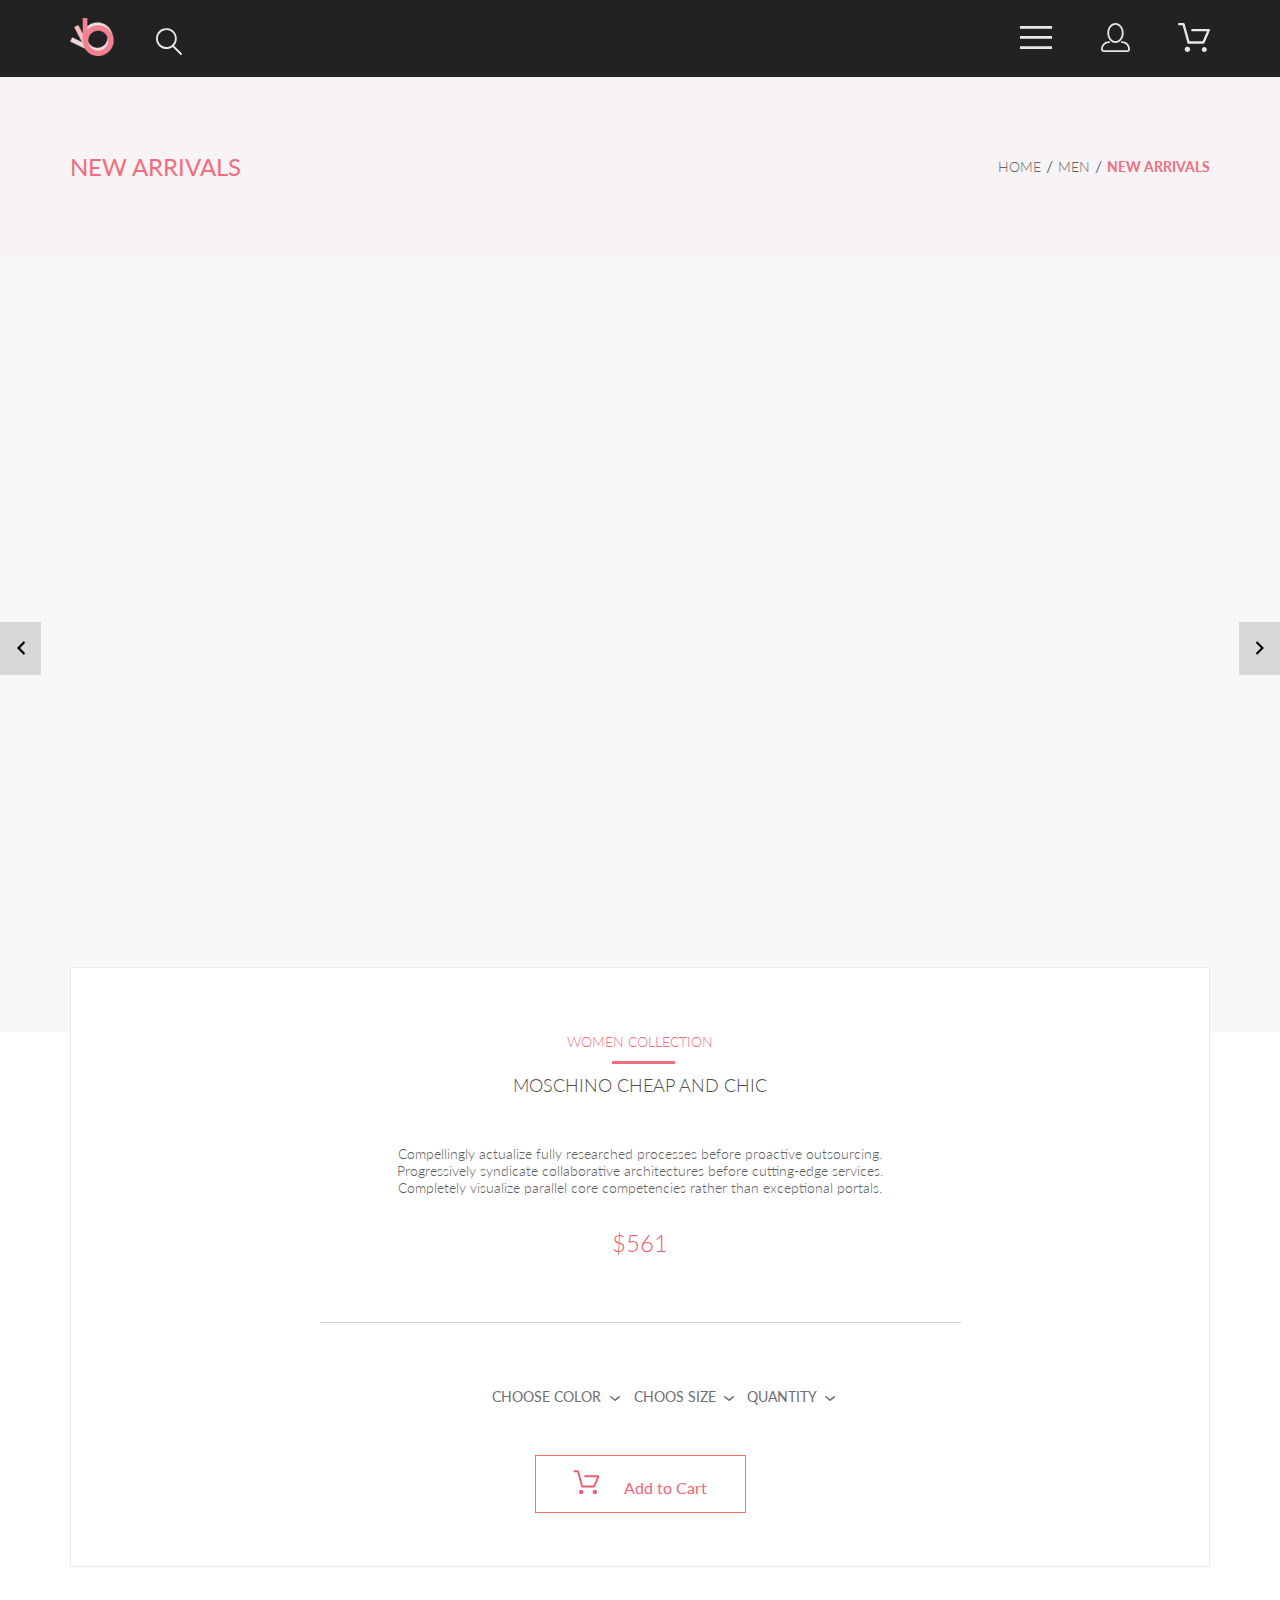
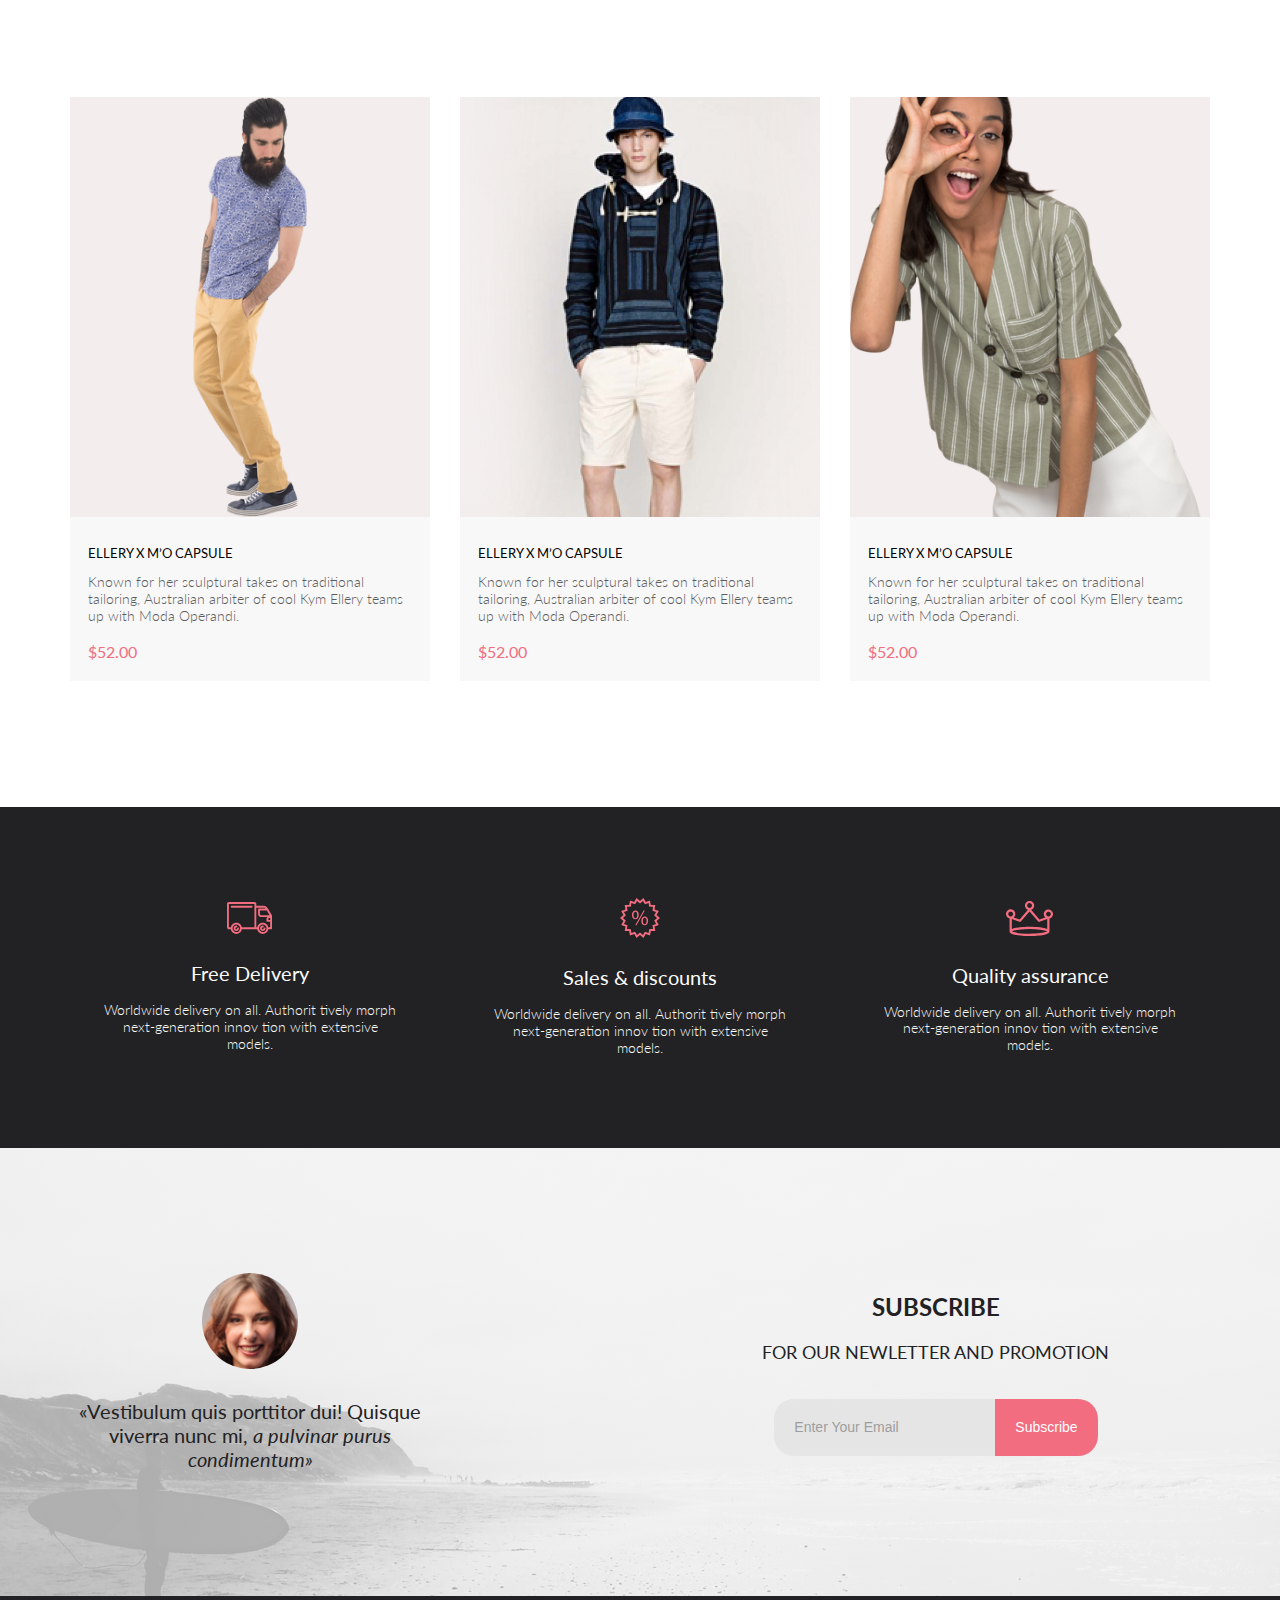
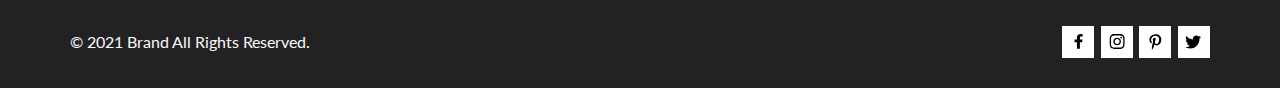
<file: product.html>
<!DOCTYPE html>
<html lang="en">

<head>
    <meta charset="UTF-8">
    <meta http-equiv="X-UA-Compatible" content="IE=edge">
    <meta name="viewport" content="width=device-width, initial-scale=1.0">
    <script src="scripts/slider.js"></script>
    <link rel="preconnect" href="https://fonts.gstatic.com">
    <link
        href="https://fonts.googleapis.com/css2?family=Lato:ital,wght@0,100;0,300;0,400;0,700;0,900;1,100;1,300;1,400;1,700;1,900&display=swap"
        rel="stylesheet">
    <link rel="stylesheet" href="css/normalize.css">
    <link rel="stylesheet" href="css/main.css">
    <title>Product</title>
</head>

<body>
    <header class="page-header">
        <div class="page-header-btns">
            <div class="page-header-btns-left">
                <a href="index.html"><img class="page-header-logo" src="img/logo.png" alt="logo-image"></a>
                <form action="#" class="page-header-search-form">
                    <input type="search" id="search-btn" class="page-header-search-form-btn">
                    <label for="search-btn">
                        <svg width="27" height="28" viewBox="0 0 27 28" fill="none" xmlns="http://www.w3.org/2000/svg">
                            <path
                                d="M19.0596 17.6259C20.6713 15.8658 21.6282 13.6048 21.7698 11.2225C21.9113 8.84018 21.2288 6.48173 19.8369 4.54318C18.445 2.60463 16.4285 1.20404 14.126 0.576619C11.8234 -0.0508009 9.3751 0.13316 7.19217 1.09761C5.00923 2.06205 3.22463 3.74825 2.13804 5.87302C1.05145 7.9978 0.729054 10.4318 1.225 12.7661C1.72094 15.1005 3.00501 17.1932 4.86158 18.6927C6.71814 20.1922 9.03413 21.0072 11.4206 21.0009C13.673 21.004 15.8645 20.27 17.6606 18.9109L25.4086 26.7179C25.4941 26.807 25.5965 26.8781 25.7099 26.927C25.8232 26.9759 25.9452 27.0017 26.0686 27.0029C26.1923 27.0033 26.3148 26.9782 26.4283 26.9292C26.5419 26.8801 26.6441 26.8082 26.7286 26.7179C26.9025 26.537 26.9997 26.2958 26.9997 26.0449C26.9997 25.794 26.9025 25.5528 26.7286 25.3719L19.0596 17.6259ZM2.88662 10.5009C2.89946 8.81563 3.41094 7.17187 4.35659 5.77685C5.30224 4.38183 6.63972 3.29801 8.20044 2.662C9.76115 2.02599 11.4752 1.86627 13.1266 2.20298C14.7779 2.53969 16.2926 3.35775 17.4797 4.55404C18.6668 5.75033 19.4732 7.27129 19.7972 8.92519C20.1212 10.5791 19.9483 12.2919 19.3002 13.8476C18.6522 15.4034 17.5581 16.7325 16.1559 17.6674C14.7536 18.6023 13.1059 19.1011 11.4206 19.1009C9.14916 19.0901 6.97482 18.1784 5.37484 16.566C3.77486 14.9537 2.87998 12.7724 2.88662 10.5009Z"
                                fill="#E8E8E8"></path>
                        </svg>
                    </label>
                </form>
            </div>
            <div class="page-header-btns-right">
                <nav class="page-header-menu">
                    <input type="checkbox" id="menu-btn">
                    <label class="menu-btn" for="menu-btn">
                        <span>
                            <svg width="32" height="23" viewBox="0 0 32 23" fill="none"
                                xmlns="http://www.w3.org/2000/svg">
                                <path d="M0 23V20.31H32V23H0ZM0 12.76V10.07H32V12.76H0ZM0 2.69V0H32V2.69H0Z"
                                    fill="#E8E8E8"></path>
                            </svg>
                        </span>
                    </label>
                    <ul class="menu-list">
                        <a href="#" class="menu-close-btn"></a>
                        <span class="menu-list-title">menu</span>
                        <li class="menu-list-item">
                            <a href="#">man</a>
                            <ul class="menu-sublist">
                                <li class="menu-sublist-item">
                                    <a href="#">Accessories</a>
                                </li>
                                <li class="menu-sublist-item">
                                    <a href="#">Bags</a>
                                </li>
                                <li class="menu-sublist-item">
                                    <a href="#">Denim</a>
                                </li>
                                <li class="menu-sublist-item">
                                    <a href="#">T-Shirts</a>
                                </li>
                            </ul>
                        </li>
                        <li class="menu-list-item">
                            <a href="#">woman</a>
                            <ul class="menu-sublist">
                                <li class="menu-sublist-item">
                                    <a href="#">Accessories</a>
                                </li>
                                <li class="menu-sublist-item">
                                    <a href="#">Jackets &amp;&nbsp;Coats</a>
                                </li>
                                <li class="menu-sublist-item">
                                    <a href="#">Polos</a>
                                </li>
                                <li class="menu-sublist-item">
                                    <a href="#">T-Shirts</a>
                                </li>
                                <li class="menu-sublist-item">
                                    <a href="#">Shirts</a>
                                </li>
                            </ul>
                        </li>
                        <li class="menu-list-item">
                            <a href="#">kids</a>
                            <ul class="menu-sublist">
                                <li class="menu-sublist-item">
                                    <a href="#">Accessories</a>
                                </li>
                                <li class="menu-sublist-item">
                                    <a href="#">Jackets &amp;&nbsp;Coats</a>
                                </li>
                                <li class="menu-sublist-item">
                                    <a href="#">Polos</a>
                                </li>
                                <li class="menu-sublist-item">
                                    <a href="#">T-Shirts</a>
                                </li>
                                <li class="menu-sublist-item">
                                    <a href="#">Shirts</a>
                                </li>
                                <li class="menu-sublist-item">
                                    <a href="#">Bags</a>
                                </li>
                            </ul>
                        </li>
                    </ul>
                </nav>
                <button class="page-header-acc-btn" onclick="document.location='registration.html'"><span>
                        <svg width="29" height="29" viewBox="0 0 29 29" xmlns="http://www.w3.org/2000/svg">
                            <path
                                d="M14.5 19.937C19 19.937 22.656 15.464 22.656 9.968C22.656 4.472 19 0 14.5 0C13.3631 0.0217413 12.2463 0.303398 11.2351 0.823397C10.2239 1.34339 9.34507 2.08794 8.66602 3C7.12663 4.99573 6.30819 7.45381 6.34399 9.974C6.34399 15.465 10 19.937 14.5 19.937ZM14.5 1.813C18 1.813 20.844 5.472 20.844 9.969C20.844 14.466 17.998 18.125 14.5 18.125C11.002 18.125 8.15603 14.465 8.15503 9.969C8.15403 5.473 11 1.813 14.5 1.813ZM20.844 18.125C20.6036 18.125 20.373 18.2205 20.203 18.3905C20.033 18.5605 19.9375 18.7911 19.9375 19.0315C19.9375 19.2719 20.033 19.5025 20.203 19.6725C20.373 19.8425 20.6036 19.938 20.844 19.938C22.526 19.9399 24.1386 20.6088 25.3279 21.7982C26.5172 22.9875 27.1861 24.6 27.188 26.282C27.1875 26.5221 27.0918 26.7523 26.922 26.9221C26.7522 27.0918 26.5221 27.1875 26.282 27.188H2.71997C2.47985 27.1875 2.24975 27.0918 2.07996 26.9221C1.91016 26.7523 1.81449 26.5221 1.81396 26.282C1.81608 24.6001 2.48517 22.9877 3.67444 21.7985C4.86371 20.6092 6.47608 19.9401 8.15796 19.938C8.39824 19.938 8.62868 19.8425 8.79858 19.6726C8.96849 19.5027 9.06396 19.2723 9.06396 19.032C9.06396 18.7917 8.96849 18.5613 8.79858 18.3914C8.62868 18.2215 8.39824 18.126 8.15796 18.126C5.99541 18.1279 3.92201 18.9875 2.39258 20.5164C0.863144 22.0453 0.00264777 24.1185 0 26.281C0.000794067 27.0019 0.287502 27.693 0.797241 28.2027C1.30698 28.7125 1.99811 28.9992 2.71899 29H26.282C27.0027 28.9989 27.6936 28.7121 28.2031 28.2024C28.7126 27.6927 28.9992 27.0017 29 26.281C28.9974 24.1187 28.1372 22.0457 26.6083 20.5168C25.0793 18.9878 23.0063 18.1276 20.844 18.125Z"
                                fill="#E8E8E8"></path>
                        </svg>
                    </span></button>
                <button class="page-header-basket-btn" onclick="document.location='cart.html'"><span>
                        <svg width="32" height="29" viewBox="0 0 32 29" fill="none" xmlns="http://www.w3.org/2000/svg">
                            <path
                                d="M26.2009 29C25.5532 28.9738 24.9415 28.6948 24.4972 28.2227C24.0529 27.7506 23.8114 27.1232 23.8245 26.475C23.8376 25.8269 24.1043 25.2097 24.5673 24.7559C25.0303 24.3022 25.6527 24.048 26.301 24.048C26.9493 24.048 27.5717 24.3022 28.0347 24.7559C28.4977 25.2097 28.7644 25.8269 28.7775 26.475C28.7906 27.1232 28.549 27.7506 28.1047 28.2227C27.6604 28.6948 27.0488 28.9738 26.401 29H26.2009ZM6.75293 26.32C6.75293 25.79 6.91011 25.2718 7.20459 24.8311C7.49907 24.3904 7.91764 24.0469 8.40735 23.844C8.89705 23.6412 9.43594 23.5881 9.95581 23.6915C10.4757 23.7949 10.9532 24.0502 11.328 24.425C11.7028 24.7998 11.9581 25.2773 12.0615 25.7972C12.1649 26.317 12.1118 26.8559 11.9089 27.3456C11.7061 27.8353 11.3626 28.2539 10.9219 28.5483C10.4812 28.8428 9.96304 29 9.43298 29C9.08087 29.0003 8.73212 28.9311 8.40674 28.7966C8.08135 28.662 7.78569 28.4646 7.53662 28.2158C7.28755 27.9669 7.09001 27.6713 6.9552 27.3461C6.82039 27.0208 6.75098 26.6721 6.75098 26.32H6.75293ZM10.553 20.686C10.2935 20.6868 10.0409 20.6024 9.83411 20.4457C9.62727 20.2891 9.47758 20.0689 9.40796 19.819L4.57495 2.36401H1.18201C0.868521 2.36401 0.567859 2.23947 0.346191 2.01781C0.124523 1.79614 0 1.49549 0 1.18201C0 0.868519 0.124523 0.567873 0.346191 0.346205C0.567859 0.124537 0.868521 5.81268e-06 1.18201 5.81268e-06H5.46301C5.7225 -0.00080736 5.97504 0.0837201 6.18176 0.240568C6.38848 0.397416 6.53784 0.617884 6.60693 0.868006L11.4399 18.323H24.6179L29.001 8.27501H14.401C14.2428 8.27961 14.0854 8.25242 13.9379 8.19507C13.7904 8.13771 13.6559 8.05134 13.5424 7.94108C13.4288 7.83082 13.3386 7.69891 13.277 7.55315C13.2154 7.40739 13.1836 7.25075 13.1836 7.0925C13.1836 6.93426 13.2154 6.77762 13.277 6.63186C13.3386 6.4861 13.4288 6.35419 13.5424 6.24393C13.6559 6.13367 13.7904 6.0473 13.9379 5.98994C14.0854 5.93259 14.2428 5.90541 14.401 5.91001H30.814C31.0097 5.90996 31.2022 5.95866 31.3744 6.05172C31.5465 6.14478 31.6928 6.27926 31.7999 6.44301C31.9078 6.60729 31.9734 6.79569 31.9908 6.99145C32.0083 7.18721 31.9771 7.38424 31.9 7.565L26.495 19.977C26.4026 20.1876 26.251 20.3668 26.0585 20.4927C25.866 20.6186 25.641 20.6858 25.411 20.686H10.553Z"
                                fill="#E8E8E8"></path>
                        </svg>
                    </span></button>
            </div>
        </div>
    </header>
    <main>
        <section class="catalog-banner">
            <div class="catalog-banner-wrp">
                <h3 class="catalog-banner-txt">new arrivals</h3>

                <div class="breadcrumbs-wrp">
                    <ul class="breadcrumbs">
                        <li class="breadcrumbs-item"><a href="index.html" class="breadcrumbs-link">home</a></li>
                        <li class="breadcrumbs-item"><a href="#" class="breadcrumbs-link">men</a></li>
                        <li class="breadcrumbs-item"><a href="#" class="breadcrumbs-link">new arrivals</a></li>
                    </ul>
                </div>
            </div>

        </section>

        <section class="carousel">
            <div class="carousel-container">
                <div class="carousel-item fade">
                    <img src="img/girl-chair.png" alt="carousel-photo-1" class="carousel-item-img">
                </div>
                <a class="prev" onclick="plusSlides(-1)"><span>
                        <svg width="9" height="14" viewBox="0 0 9 14" fill="none" xmlns="http://www.w3.org/2000/svg">
                            <path d="M8.995 2L3.995 7L8.995 12L7.995 14L0.994995 7L7.995 0L8.995 2Z" />
                        </svg>
                    </span></a>
                <a class="next" onclick="plusSlides(1)"><span>
                        <svg width="9" height="14" viewBox="0 0 9 14" fill="none" xmlns="http://www.w3.org/2000/svg">
                            <path d="M0.994995 12L5.995 7L0.994995 2L1.995 0L8.995 7L1.995 14L0.994995 12Z" />
                        </svg>
                    </span></a>
            </div>

        </section>
        <section class="product-info">

            <h2 class="product-info-title">women collection</h2>
            <p class="product-info-subtitle">moschino cheap and chic</p>
            <p class="product-info-txt">Compellingly actualize fully researched processes before proactive outsourcing.
                Progressively syndicate collaborative architectures before cutting-edge services. Completely visualize
                parallel core competencies rather than exceptional portals. </p>

            <span class="product-info-price">$561</span>
            <hr>
            <div class="product-features">
                <form class="color-list">
                    <input type="checkbox" id="color-switch">
                    <label class="color-list-btn-title" for="color-switch">
                        <span>choose color</span>
                        <svg width="11" height="6" viewBox="0 0 11 6" xmlns="http://www.w3.org/2000/svg">
                            <path
                                d="M5.00214 5.00214C4.83521 5.00247 4.67343 4.94433 4.54488 4.83782L0.258102 1.2655C0.112196 1.14422 0.0204417 0.969958 0.00302325 0.781035C-0.0143952 0.592112 0.0439493 0.404007 0.165221 0.258101C0.286493 0.112196 0.460759 0.0204417 0.649682 0.00302327C0.838605 -0.0143952 1.02671 0.043949 1.17262 0.165221L5.00214 3.36602L8.83167 0.279536C8.90475 0.220188 8.98884 0.175869 9.0791 0.149125C9.16937 0.122382 9.26403 0.113741 9.35764 0.1237C9.45126 0.133659 9.54198 0.162021 9.6246 0.207156C9.70722 0.252292 9.7801 0.313311 9.83906 0.386705C9.90449 0.460167 9.95405 0.546351 9.98462 0.639855C10.0152 0.733359 10.0261 0.83217 10.0167 0.930097C10.0073 1.02802 9.97784 1.12296 9.93005 1.20895C9.88227 1.29494 9.81723 1.37013 9.73904 1.42982L5.45225 4.88068C5.32002 4.97036 5.16154 5.01312 5.00214 5.00214Z" />
                        </svg>
                    </label>

                    <div class="color-list-wrp">
                        <input class="color-list-item" id="white" type="checkbox" value="white" name="selectName">
                        <label class="color-list-item-title" for="white">white</label>

                        <input class="color-list-item" id="black" type="checkbox" value="black" name="selectName">
                        <label class="color-list-item-title" for="black">black</label>
                    </div>

                </form>

                <form class="product-features-size">
                    <input type="checkbox" id="product-switch-size">
                    <label class="product-features-size-btn-title" for="product-switch-size">
                        <span>choos size</span>
                        <svg width="11" height="6" viewBox="0 0 11 6" xmlns="http://www.w3.org/2000/svg">
                            <path
                                d="M5.00214 5.00214C4.83521 5.00247 4.67343 4.94433 4.54488 4.83782L0.258102 1.2655C0.112196 1.14422 0.0204417 0.969958 0.00302325 0.781035C-0.0143952 0.592112 0.0439493 0.404007 0.165221 0.258101C0.286493 0.112196 0.460759 0.0204417 0.649682 0.00302327C0.838605 -0.0143952 1.02671 0.043949 1.17262 0.165221L5.00214 3.36602L8.83167 0.279536C8.90475 0.220188 8.98884 0.175869 9.0791 0.149125C9.16937 0.122382 9.26403 0.113741 9.35764 0.1237C9.45126 0.133659 9.54198 0.162021 9.6246 0.207156C9.70722 0.252292 9.7801 0.313311 9.83906 0.386705C9.90449 0.460167 9.95405 0.546351 9.98462 0.639855C10.0152 0.733359 10.0261 0.83217 10.0167 0.930097C10.0073 1.02802 9.97784 1.12296 9.93005 1.20895C9.88227 1.29494 9.81723 1.37013 9.73904 1.42982L5.45225 4.88068C5.32002 4.97036 5.16154 5.01312 5.00214 5.00214Z" />
                        </svg>
                    </label>

                    <div class="product-features-size-wrp">
                        <input class="product-features-size-item" id="select-xsmall" type="checkbox" value="xsmall"
                            name="selectName">
                        <label class="product-features-size-item-title" for="select-xsmall">xs</label>

                        <input class="product-features-size-item" id="select-small" type="checkbox" value="small"
                            name="selectName">
                        <label class="product-features-size-item-title" for="select-small">s</label>

                        <input class="product-features-size-item" id="select-medium" type="checkbox" value="medium"
                            name="selectName">
                        <label class="product-features-size-item-title" for="select-medium">m</label>

                        <input class="product-features-size-item" id="select-large" type="checkbox" value="large"
                            name="selectName">
                        <label class="product-features-size-item-title" for="select-large">l</label>
                    </div>
                </form>

                <form class="quantity-list">
                    <input type="checkbox" id="quantity-switch">
                    <label class="quantity-list-btn-title" for="quantity-switch">
                        <span>quantity</span>
                        <svg width="11" height="6" viewBox="0 0 11 6" xmlns="http://www.w3.org/2000/svg">
                            <path
                                d="M5.00214 5.00214C4.83521 5.00247 4.67343 4.94433 4.54488 4.83782L0.258102 1.2655C0.112196 1.14422 0.0204417 0.969958 0.00302325 0.781035C-0.0143952 0.592112 0.0439493 0.404007 0.165221 0.258101C0.286493 0.112196 0.460759 0.0204417 0.649682 0.00302327C0.838605 -0.0143952 1.02671 0.043949 1.17262 0.165221L5.00214 3.36602L8.83167 0.279536C8.90475 0.220188 8.98884 0.175869 9.0791 0.149125C9.16937 0.122382 9.26403 0.113741 9.35764 0.1237C9.45126 0.133659 9.54198 0.162021 9.6246 0.207156C9.70722 0.252292 9.7801 0.313311 9.83906 0.386705C9.90449 0.460167 9.95405 0.546351 9.98462 0.639855C10.0152 0.733359 10.0261 0.83217 10.0167 0.930097C10.0073 1.02802 9.97784 1.12296 9.93005 1.20895C9.88227 1.29494 9.81723 1.37013 9.73904 1.42982L5.45225 4.88068C5.32002 4.97036 5.16154 5.01312 5.00214 5.00214Z" />
                        </svg>
                    </label>
                </form>
            </div>

            <button class="product-info-btn">
                <svg width="26" height="24" viewBox="0 0 26 24" xmlns="http://www.w3.org/2000/svg">
                    <path
                        d="M21.876 22.2662C21.921 22.2549 21.9423 22.2339 21.96 22.2129C21.9678 22.2037 21.9756 22.1946 21.9835 22.1855C22.02 22.1438 22.0233 22.0553 22.0224 22.0105C22.0092 21.9044 21.9185 21.8315 21.8412 21.8315C21.8375 21.8315 21.8336 21.8317 21.8312 21.8318C21.7531 21.8372 21.6653 21.9409 21.6719 22.0625C21.6813 22.1793 21.7675 22.2662 21.8392 22.2662H21.876ZM8.21954 22.2599C8.31873 22.2599 8.39935 22.1655 8.39935 22.0496C8.39935 21.9341 8.31873 21.8401 8.21954 21.8401C8.12042 21.8401 8.03973 21.9341 8.03973 22.0496C8.03973 22.1655 8.12042 22.2599 8.21954 22.2599ZM21.9995 24.2662C21.9517 24.2662 21.8878 24.2662 21.8392 24.2662C20.7017 24.2662 19.7567 23.3545 19.6765 22.198C19.5964 20.9929 20.4937 19.9183 21.6953 19.8364C21.7441 19.8331 21.7928 19.8315 21.8412 19.8315C22.9799 19.8315 23.9413 20.7324 24.019 21.8884C24.0505 22.4915 23.8741 23.0612 23.4898 23.5012C23.1055 23.9575 22.5764 24.2177 21.9995 24.2662ZM8.21954 24.2599C7.01532 24.2599 6.03973 23.2709 6.03973 22.0496C6.03973 20.8291 7.01532 19.8401 8.21954 19.8401C9.42371 19.8401 10.3994 20.8291 10.3994 22.0496C10.3994 23.2709 9.42371 24.2599 8.21954 24.2599ZM21.1984 17.3938H9.13306C8.70013 17.3938 8.31586 17.1005 8.20331 16.6775L4.27753 2.24768H1.52173C0.993408 2.24768 0.560547 1.80859 0.560547 1.27039C0.560547 0.733032 0.993408 0.292969 1.52173 0.292969H4.99933C5.43134 0.292969 5.81561 0.586304 5.9281 1.01025L9.85394 15.4391H20.5576L24.1144 7.13379H12.2578C11.7286 7.13379 11.2957 6.69373 11.2957 6.15649C11.2957 5.61914 11.7286 5.17908 12.2578 5.17908H25.5886C25.9091 5.17908 26.2141 5.34192 26.3896 5.61914C26.566 5.89539 26.5984 6.23743 26.4697 6.547L22.0795 16.807C21.9193 17.1653 21.5827 17.3938 21.1984 17.3938Z" />
                </svg>
                <span>Add to&nbsp;Cart</span>
            </button>
        </section>
        <section class="products">
            <ul class="products-list">
                <li><a href="#" class="products-link">
                        <article class="products-card">
                            <img src="img/card_img_4.png" alt="product_photo" class="products-card-photo">
                            <div class="products-card-info">
                                <span class="products-card-title">ellery x&nbsp;m&rsquo;o capsule </span>
                                <p class="products-card-txt">Known for her sculptural takes on&nbsp;traditional
                                    tailoring, Australian arbiter of&nbsp;cool Kym Ellery teams up&nbsp;with Moda
                                    Operandi.</p>
                                <p class="products-card-price txt">$52.00</p>
                            </div>
                            <button class="products-card-btn">
                                <svg width="27" height="25" viewBox="0 0 27 25" xmlns="http://www.w3.org/2000/svg">
                                    <path
                                        d="M21.876 22.2662C21.921 22.2549 21.9423 22.2339 21.96 22.2129C21.9678 22.2037 21.9756 22.1946 21.9835 22.1855C22.02 22.1438 22.0233 22.0553 22.0224 22.0105C22.0092 21.9044 21.9185 21.8315 21.8412 21.8315C21.8375 21.8315 21.8336 21.8317 21.8312 21.8318C21.7531 21.8372 21.6653 21.9409 21.6719 22.0625C21.6813 22.1793 21.7675 22.2662 21.8392 22.2662H21.876ZM8.21954 22.2599C8.31873 22.2599 8.39935 22.1655 8.39935 22.0496C8.39935 21.9341 8.31873 21.8401 8.21954 21.8401C8.12042 21.8401 8.03973 21.9341 8.03973 22.0496C8.03973 22.1655 8.12042 22.2599 8.21954 22.2599ZM21.9995 24.2662C21.9517 24.2662 21.8878 24.2662 21.8392 24.2662C20.7017 24.2662 19.7567 23.3545 19.6765 22.198C19.5964 20.9929 20.4937 19.9183 21.6953 19.8364C21.7441 19.8331 21.7928 19.8315 21.8412 19.8315C22.9799 19.8315 23.9413 20.7324 24.019 21.8884C24.0505 22.4915 23.8741 23.0612 23.4898 23.5012C23.1055 23.9575 22.5764 24.2177 21.9995 24.2662ZM8.21954 24.2599C7.01532 24.2599 6.03973 23.2709 6.03973 22.0496C6.03973 20.8291 7.01532 19.8401 8.21954 19.8401C9.42371 19.8401 10.3994 20.8291 10.3994 22.0496C10.3994 23.2709 9.42371 24.2599 8.21954 24.2599ZM21.1984 17.3938H9.13306C8.70013 17.3938 8.31586 17.1005 8.20331 16.6775L4.27753 2.24768H1.52173C0.993408 2.24768 0.560547 1.80859 0.560547 1.27039C0.560547 0.733032 0.993408 0.292969 1.52173 0.292969H4.99933C5.43134 0.292969 5.81561 0.586304 5.9281 1.01025L9.85394 15.4391H20.5576L24.1144 7.13379H12.2578C11.7286 7.13379 11.2957 6.69373 11.2957 6.15649C11.2957 5.61914 11.7286 5.17908 12.2578 5.17908H25.5886C25.9091 5.17908 26.2141 5.34192 26.3896 5.61914C26.566 5.89539 26.5984 6.23743 26.4697 6.547L22.0795 16.807C21.9193 17.1653 21.5827 17.3938 21.1984 17.3938Z" />
                                </svg>
                                <span>Add to&nbsp;Cart</span>
                            </button>
                        </article>
                    </a>
                </li>
                <li><a href="#" class="products-link">
                        <article class="products-card">
                            <img src="img/card_img_3.png" alt="product_photo" class="products-card-photo">
                            <div class="products-card-info">
                                <span class="products-card-title">ellery x&nbsp;m&rsquo;o capsule </span>
                                <p class="products-card-txt">Known for her sculptural takes on&nbsp;traditional
                                    tailoring, Australian arbiter of&nbsp;cool Kym Ellery teams up&nbsp;with Moda
                                    Operandi.</p>
                                <p class="products-card-price txt">$52.00</p>
                            </div>
                            <button class="products-card-btn">
                                <svg width="27" height="25" viewBox="0 0 27 25" xmlns="http://www.w3.org/2000/svg">
                                    <path
                                        d="M21.876 22.2662C21.921 22.2549 21.9423 22.2339 21.96 22.2129C21.9678 22.2037 21.9756 22.1946 21.9835 22.1855C22.02 22.1438 22.0233 22.0553 22.0224 22.0105C22.0092 21.9044 21.9185 21.8315 21.8412 21.8315C21.8375 21.8315 21.8336 21.8317 21.8312 21.8318C21.7531 21.8372 21.6653 21.9409 21.6719 22.0625C21.6813 22.1793 21.7675 22.2662 21.8392 22.2662H21.876ZM8.21954 22.2599C8.31873 22.2599 8.39935 22.1655 8.39935 22.0496C8.39935 21.9341 8.31873 21.8401 8.21954 21.8401C8.12042 21.8401 8.03973 21.9341 8.03973 22.0496C8.03973 22.1655 8.12042 22.2599 8.21954 22.2599ZM21.9995 24.2662C21.9517 24.2662 21.8878 24.2662 21.8392 24.2662C20.7017 24.2662 19.7567 23.3545 19.6765 22.198C19.5964 20.9929 20.4937 19.9183 21.6953 19.8364C21.7441 19.8331 21.7928 19.8315 21.8412 19.8315C22.9799 19.8315 23.9413 20.7324 24.019 21.8884C24.0505 22.4915 23.8741 23.0612 23.4898 23.5012C23.1055 23.9575 22.5764 24.2177 21.9995 24.2662ZM8.21954 24.2599C7.01532 24.2599 6.03973 23.2709 6.03973 22.0496C6.03973 20.8291 7.01532 19.8401 8.21954 19.8401C9.42371 19.8401 10.3994 20.8291 10.3994 22.0496C10.3994 23.2709 9.42371 24.2599 8.21954 24.2599ZM21.1984 17.3938H9.13306C8.70013 17.3938 8.31586 17.1005 8.20331 16.6775L4.27753 2.24768H1.52173C0.993408 2.24768 0.560547 1.80859 0.560547 1.27039C0.560547 0.733032 0.993408 0.292969 1.52173 0.292969H4.99933C5.43134 0.292969 5.81561 0.586304 5.9281 1.01025L9.85394 15.4391H20.5576L24.1144 7.13379H12.2578C11.7286 7.13379 11.2957 6.69373 11.2957 6.15649C11.2957 5.61914 11.7286 5.17908 12.2578 5.17908H25.5886C25.9091 5.17908 26.2141 5.34192 26.3896 5.61914C26.566 5.89539 26.5984 6.23743 26.4697 6.547L22.0795 16.807C21.9193 17.1653 21.5827 17.3938 21.1984 17.3938Z" />
                                </svg>
                                <span>Add to&nbsp;Cart</span>
                            </button>
                        </article>
                    </a>
                </li>
                <li><a href="#" class="products-link">
                        <article class="products-card">
                            <img src="img/card_img_6.png" alt="product_photo" class="products-card-photo">
                            <div class="products-card-info">
                                <span class="products-card-title">ellery x&nbsp;m&rsquo;o capsule </span>
                                <p class="products-card-txt">Known for her sculptural takes on&nbsp;traditional
                                    tailoring, Australian arbiter of&nbsp;cool Kym Ellery teams up&nbsp;with Moda
                                    Operandi.</p>
                                <p class="products-card-price txt">$52.00</p>
                            </div>
                            <button class="products-card-btn">
                                <svg width="27" height="25" viewBox="0 0 27 25" xmlns="http://www.w3.org/2000/svg">
                                    <path
                                        d="M21.876 22.2662C21.921 22.2549 21.9423 22.2339 21.96 22.2129C21.9678 22.2037 21.9756 22.1946 21.9835 22.1855C22.02 22.1438 22.0233 22.0553 22.0224 22.0105C22.0092 21.9044 21.9185 21.8315 21.8412 21.8315C21.8375 21.8315 21.8336 21.8317 21.8312 21.8318C21.7531 21.8372 21.6653 21.9409 21.6719 22.0625C21.6813 22.1793 21.7675 22.2662 21.8392 22.2662H21.876ZM8.21954 22.2599C8.31873 22.2599 8.39935 22.1655 8.39935 22.0496C8.39935 21.9341 8.31873 21.8401 8.21954 21.8401C8.12042 21.8401 8.03973 21.9341 8.03973 22.0496C8.03973 22.1655 8.12042 22.2599 8.21954 22.2599ZM21.9995 24.2662C21.9517 24.2662 21.8878 24.2662 21.8392 24.2662C20.7017 24.2662 19.7567 23.3545 19.6765 22.198C19.5964 20.9929 20.4937 19.9183 21.6953 19.8364C21.7441 19.8331 21.7928 19.8315 21.8412 19.8315C22.9799 19.8315 23.9413 20.7324 24.019 21.8884C24.0505 22.4915 23.8741 23.0612 23.4898 23.5012C23.1055 23.9575 22.5764 24.2177 21.9995 24.2662ZM8.21954 24.2599C7.01532 24.2599 6.03973 23.2709 6.03973 22.0496C6.03973 20.8291 7.01532 19.8401 8.21954 19.8401C9.42371 19.8401 10.3994 20.8291 10.3994 22.0496C10.3994 23.2709 9.42371 24.2599 8.21954 24.2599ZM21.1984 17.3938H9.13306C8.70013 17.3938 8.31586 17.1005 8.20331 16.6775L4.27753 2.24768H1.52173C0.993408 2.24768 0.560547 1.80859 0.560547 1.27039C0.560547 0.733032 0.993408 0.292969 1.52173 0.292969H4.99933C5.43134 0.292969 5.81561 0.586304 5.9281 1.01025L9.85394 15.4391H20.5576L24.1144 7.13379H12.2578C11.7286 7.13379 11.2957 6.69373 11.2957 6.15649C11.2957 5.61914 11.7286 5.17908 12.2578 5.17908H25.5886C25.9091 5.17908 26.2141 5.34192 26.3896 5.61914C26.566 5.89539 26.5984 6.23743 26.4697 6.547L22.0795 16.807C21.9193 17.1653 21.5827 17.3938 21.1984 17.3938Z" />
                                </svg>
                                Add to Cart
                            </button>
                        </article>
                    </a>
                </li>
            </ul>



        </section>
        <section class="services-box">
            <div class="services">
                <div class="services-item">
                    <svg class="services-item-icon" width="46" height="32" viewBox="0 0 46 32"
                        xmlns="http://www.w3.org/2000/svg">
                        <path
                            d="M30.2873 27.2429H14.8103C14.6031 28.5509 13.936 29.742 12.929 30.6021C11.922 31.4621 10.6411 31.9346 9.31682 31.9346C7.99252 31.9346 6.71166 31.4621 5.70464 30.6021C4.69762 29.742 4.03052 28.5509 3.82332 27.2429H1.88631C1.39149 27.2397 0.918139 27.0404 0.570025 26.6887C0.221911 26.337 0.0274507 25.8618 0.0293142 25.3669V1.87695C0.0271852 1.38195 0.221516 0.906335 0.569658 0.554443C0.917801 0.202551 1.39131 0.00317363 1.88631 0H27.4373C27.9322 0.00317353 28.4056 0.202522 28.7536 0.554443C29.1016 0.906364 29.2957 1.38204 29.2933 1.87695V3.78198H36.4143C36.4947 3.78164 36.5747 3.79208 36.6523 3.81299C38.9523 4.01299 40.1093 5.2129 41.3293 7.2749L44.8883 13.3689C44.9732 13.5136 45.018 13.6782 45.0183 13.8459V26.304C45.0194 26.5515 44.9221 26.7892 44.7479 26.9651C44.5737 27.141 44.3369 27.2406 44.0893 27.2419H41.2753C41.0681 28.5499 40.401 29.741 39.394 30.6011C38.387 31.4611 37.1061 31.9336 35.7818 31.9336C34.4575 31.9336 33.1767 31.4611 32.1696 30.6011C31.1626 29.741 30.4955 28.5499 30.2883 27.2419L30.2873 27.2429ZM32.0653 26.304C32.0732 27.0369 32.2977 27.7511 32.7107 28.3567C33.1236 28.9623 33.7065 29.4322 34.3859 29.7073C35.0653 29.9824 35.811 30.0503 36.5289 29.9026C37.2469 29.7548 37.9051 29.398 38.4207 28.877C38.9363 28.3559 39.2862 27.6941 39.4265 26.9746C39.5667 26.2551 39.491 25.5103 39.2088 24.8337C38.9267 24.1572 38.4507 23.5794 37.8408 23.1729C37.2309 22.7663 36.5143 22.5491 35.7813 22.5488C34.791 22.5552 33.8436 22.9543 33.1469 23.6582C32.4503 24.3621 32.0613 25.3136 32.0653 26.304ZM5.60134 26.304C5.60923 27.0369 5.83376 27.7511 6.24669 28.3567C6.65962 28.9623 7.2425 29.4322 7.92192 29.7073C8.60135 29.9824 9.34697 30.0503 10.0649 29.9026C10.7829 29.7548 11.4411 29.398 11.9567 28.877C12.4723 28.3559 12.8222 27.6941 12.9625 26.9746C13.1027 26.2551 13.027 25.5103 12.7448 24.8337C12.4627 24.1572 11.9867 23.5794 11.3768 23.1729C10.7669 22.7663 10.0503 22.5491 9.31731 22.5488C8.32679 22.5549 7.37915 22.9537 6.6823 23.6577C5.98545 24.3617 5.59634 25.3134 5.60033 26.304H5.60134ZM41.2733 25.366H43.1593V19.7478H40.4233C40.3007 19.7473 40.1794 19.7227 40.0664 19.6753C39.9533 19.6279 39.8507 19.5585 39.7644 19.4714C39.6781 19.3843 39.6099 19.281 39.5635 19.1675C39.5172 19.054 39.4937 18.9324 39.4943 18.8098V16.9629C39.494 16.2423 39.7696 15.5488 40.2643 15.0249H33.8853C33.8081 15.0248 33.7312 15.015 33.6563 14.9958C32.9516 14.933 32.2961 14.6081 31.8194 14.0852C31.3428 13.5623 31.0798 12.8794 31.0823 12.1719V7.47192C31.0817 7.34927 31.1052 7.22758 31.1515 7.11401C31.1978 7.00044 31.2661 6.89725 31.3523 6.81006C31.4386 6.72286 31.5412 6.6535 31.6543 6.60596C31.7674 6.55841 31.8887 6.53361 32.0113 6.53296H38.4943C38.15 6.21428 37.7426 5.97123 37.2986 5.81982C36.8545 5.66842 36.3836 5.61187 35.9163 5.65381H29.2933V25.3618H30.2873C30.4945 24.0538 31.1616 22.8627 32.1687 22.0027C33.1757 21.1426 34.4565 20.6702 35.7808 20.6702C37.1051 20.6702 38.386 21.1426 39.393 22.0027C40.4 22.8627 41.0671 24.0538 41.2743 25.3618L41.2733 25.366ZM14.8093 25.366H27.4363V1.87598H1.88631V25.366H3.82332C4.03052 24.058 4.69762 22.8666 5.70464 22.0066C6.71166 21.1465 7.99252 20.6741 9.31682 20.6741C10.6411 20.6741 11.922 21.1465 12.929 22.0066C13.936 22.8666 14.6031 24.058 14.8103 25.366H14.8093ZM41.3513 16.9658V17.875H43.1593V16.0278H42.2803C42.0335 16.0294 41.7973 16.1288 41.6234 16.304C41.4495 16.4792 41.352 16.716 41.3523 16.9629L41.3513 16.9658ZM32.9383 12.1738C32.9372 12.4263 33.0363 12.6691 33.2139 12.8486C33.3914 13.0282 33.6328 13.13 33.8853 13.1318C33.9492 13.1316 34.0129 13.1384 34.0753 13.1519H42.6003L39.8343 8.41602H32.9343L32.9383 12.1738ZM33.0313 26.3059C33.0284 25.5734 33.3162 24.8695 33.8316 24.3489C34.3469 23.8283 35.0478 23.5333 35.7803 23.5288C36.0291 23.5288 36.2677 23.6278 36.4436 23.8037C36.6195 23.9796 36.7183 24.218 36.7183 24.4668C36.7183 24.7156 36.6195 24.9542 36.4436 25.1301C36.2677 25.306 36.0291 25.4048 35.7803 25.4048C35.602 25.4032 35.4272 25.4548 35.2782 25.5527C35.1291 25.6507 35.0125 25.7905 34.9432 25.9548C34.8738 26.1191 34.8548 26.3005 34.8887 26.4756C34.9225 26.6507 35.0076 26.8118 35.1331 26.9385C35.2586 27.0651 35.419 27.1516 35.5938 27.187C35.7686 27.2224 35.9499 27.2051 36.1149 27.1372C36.2798 27.0693 36.4208 26.9538 36.5201 26.8057C36.6193 26.6575 36.6723 26.4833 36.6723 26.3049C36.6723 26.0587 36.7701 25.8226 36.9443 25.6484C37.1184 25.4743 37.3546 25.3765 37.6008 25.3765C37.8471 25.3765 38.0832 25.4743 38.2574 25.6484C38.4315 25.8226 38.5293 26.0587 38.5293 26.3049C38.5293 27.0343 38.2396 27.7338 37.7239 28.2495C37.2081 28.7652 36.5087 29.0549 35.7793 29.0549C35.05 29.0549 34.3505 28.7652 33.8348 28.2495C33.319 27.7338 33.0293 27.0343 33.0293 26.3049L33.0313 26.3059ZM6.56731 26.3059C6.56438 25.5734 6.8522 24.8695 7.36757 24.3489C7.88294 23.8283 8.58378 23.5333 9.31633 23.5288C9.5651 23.5288 9.80369 23.6278 9.9796 23.8037C10.1555 23.9796 10.2543 24.218 10.2543 24.4668C10.2543 24.7156 10.1555 24.9542 9.9796 25.1301C9.80369 25.306 9.5651 25.4048 9.31633 25.4048C9.138 25.4032 8.96319 25.4548 8.81413 25.5527C8.66508 25.6507 8.54849 25.7905 8.47914 25.9548C8.4098 26.1191 8.39082 26.3005 8.42464 26.4756C8.45846 26.6507 8.54354 26.8118 8.66908 26.9385C8.79463 27.0651 8.95498 27.1516 9.12978 27.187C9.30458 27.2224 9.48595 27.2051 9.65087 27.1372C9.81579 27.0693 9.95683 26.9538 10.0561 26.8057C10.1553 26.6575 10.2083 26.4833 10.2083 26.3049C10.2083 26.0587 10.3061 25.8226 10.4803 25.6484C10.6544 25.4743 10.8906 25.3765 11.1368 25.3765C11.3831 25.3765 11.6193 25.4743 11.7934 25.6484C11.9675 25.8226 12.0653 26.0587 12.0653 26.3049C12.0653 27.0343 11.7756 27.7338 11.2599 28.2495C10.7441 28.7652 10.0447 29.0549 9.31532 29.0549C8.58598 29.0549 7.8865 28.7652 7.37078 28.2495C6.85505 27.7338 6.56532 27.0343 6.56532 26.3049L6.56731 26.3059ZM4.70934 5.65991C4.46056 5.65991 4.22198 5.56116 4.04607 5.38525C3.87016 5.20934 3.77132 4.9707 3.77132 4.72192C3.77132 4.47315 3.87016 4.2345 4.04607 4.05859C4.22198 3.88268 4.46056 3.78394 4.70934 3.78394H24.6093C24.8581 3.78394 25.0967 3.88268 25.2726 4.05859C25.4485 4.2345 25.5473 4.47315 25.5473 4.72192C25.5473 4.9707 25.4485 5.20934 25.2726 5.38525C25.0967 5.56116 24.8581 5.65991 24.6093 5.65991H4.70934Z" />
                    </svg>
                    <span class="services-item-title">Free Delivery</span>
                    <p class="services-item-txt">Worldwide delivery on&nbsp;all. Authorit tively morph next-generation
                        innov
                        tion with extensive models.</p>
                </div>
                <div class="services-item">
                    <svg class="services-item-icon" width="40" height="40" viewBox="0 0 40 40"
                        xmlns="http://www.w3.org/2000/svg">
                        <path
                            d="M19.994 37.0239L16.523 39.9238L14.235 36.0039L9.995 37.5159L9.17297 33.0359L4.67999 32.991L5.41199 28.491L1.20398 26.8909L3.414 22.925L0 19.96L3.41199 16.9929L1.20203 13.0278L5.41101 11.428L4.67798 6.93286L9.172 6.88892L9.99402 2.40894L14.234 3.91992L16.522 0L19.993 2.8999L23.464 0L25.753 3.9209L29.993 2.40894L30.814 6.88989L35.308 6.93481L34.576 11.4299L38.784 13.03L36.574 16.9958L39.986 19.9609L36.574 22.928L38.783 26.894L34.574 28.4939L35.307 32.988L30.812 33.033L29.991 37.5139L25.753 36.0029L23.464 39.9229L19.994 37.0239ZM21.2 35.541L22.961 37.012L24.122 35.022L24.914 33.666L26.382 34.189L28.533 34.957L28.95 32.6838L29.235 31.1289L30.796 31.113L33.078 31.092L32.706 28.8098L32.452 27.25L33.911 26.696L36.045 25.8828L34.925 23.873L34.159 22.498L35.342 21.4709L37.076 19.9609L35.343 18.4609L34.16 17.4319L34.926 16.0559L36.047 14.0449L33.913 13.2339L32.454 12.6809L32.709 11.1208L33.081 8.83984L30.799 8.81689L29.239 8.80103L28.954 7.24683L28.538 4.97388L26.386 5.74097L24.918 6.26392L24.125 4.90698L22.963 2.91699L21.201 4.38794L19.996 5.39282L18.791 4.38794L17.03 2.91699L15.869 4.90601L15.077 6.26294L13.608 5.73999L11.458 4.97192L11.04 7.24585L10.755 8.80005L9.19501 8.81592L6.914 8.83789L7.28601 11.1199L7.53998 12.678L6.08099 13.2329L3.94598 14.0439L5.06702 16.0549L5.83301 17.4299L4.65002 18.459L2.91602 19.967L4.64899 21.4739L5.83197 22.5029L5.06598 23.8779L3.94501 25.8879L6.078 26.698L7.53802 27.2529L7.28302 28.812L6.91199 31.0959L9.19299 31.1189L10.753 31.135L11.038 32.6899L11.455 34.9619L13.607 34.1948L15.076 33.6719L15.868 35.0288L17.03 37.019L18.791 35.5479L19.996 34.543L21.2 35.541ZM21.318 23.02C21.318 20.093 22.883 18.4648 24.777 18.4648C26.783 18.4648 28.077 20.0279 28.077 22.7949C28.077 25.8539 26.492 27.3718 24.662 27.3718C22.883 27.3718 21.338 25.922 21.318 23.02ZM22.839 22.9319C22.816 24.7829 23.521 26.1899 24.711 26.1899C25.988 26.1899 26.561 24.8049 26.561 22.8899C26.561 21.1249 26.054 19.6528 24.711 19.6528C23.5 19.6488 22.839 21.1029 22.839 22.9309V22.9319ZM15.194 27.332L23.609 12.613H24.842L16.427 27.332H15.194ZM11.979 16.99C11.979 14.09 13.542 12.458 15.437 12.458C17.437 12.458 18.763 14.022 18.763 16.79C18.763 19.848 17.177 21.365 15.327 21.365C13.544 21.365 12 19.915 11.979 16.991V16.99ZM13.521 16.9238C13.477 18.7748 14.162 20.1809 15.371 20.1829C16.648 20.1829 17.221 18.7988 17.221 16.8828C17.221 15.1168 16.714 13.645 15.371 13.645C14.162 13.642 13.521 15.092 13.521 16.925V16.9238Z" />
                    </svg>
                    <span class="services-item-title">Sales &amp;&nbsp;discounts</span>
                    <p class="services-item-txt">Worldwide delivery on&nbsp;all. Authorit tively morph next-generation
                        innov
                        tion with extensive models.</p>
                </div>
                <div class="services-item">
                    <svg class="services-item-icon" width="48" height="35" viewBox="0 0 48 35"
                        xmlns="http://www.w3.org/2000/svg">
                        <path
                            d="M42.3938 8.53564C41.1774 8.52335 40.0058 8.99349 39.1351 9.84302C38.2644 10.6925 37.7655 11.8522 37.7479 13.0686C37.751 13.7086 37.892 14.3405 38.1612 14.9211C38.4304 15.5018 38.8215 16.0176 39.3079 16.4336L33.4479 18.4888L25.1089 8.80566C26.0042 8.50693 26.784 7.93646 27.3396 7.17358C27.8953 6.41071 28.1992 5.49331 28.2089 4.54956C28.1837 3.33432 27.6832 2.17743 26.8149 1.3269C25.9465 0.476377 24.7794 0 23.5639 0C22.3484 0 21.1813 0.476377 20.3129 1.3269C19.4446 2.17743 18.9441 3.33432 18.9189 4.54956C18.9285 5.48395 19.2261 6.39274 19.771 7.15186C20.316 7.91097 21.0817 8.48368 21.9639 8.79175L13.6119 18.4917L7.75396 16.4368C8.24003 16.0206 8.63074 15.5045 8.89959 14.9238C9.16843 14.3432 9.30908 13.7116 9.31194 13.0718C9.33497 12.195 9.10937 11.3296 8.6613 10.5757C8.21324 9.82172 7.56095 9.2099 6.77983 8.81104C5.99872 8.41217 5.12072 8.2424 4.24724 8.32153C3.37376 8.40067 2.54051 8.72555 1.8438 9.2583C1.14709 9.79105 0.61538 10.5101 0.310108 11.3323C0.00483695 12.1545 -0.0615238 13.0462 0.118702 13.9045C0.298928 14.7629 0.718349 15.5526 1.32854 16.1826C1.93873 16.8126 2.7148 17.2571 3.56694 17.4646V29.7556C3.5743 29.8376 3.59101 29.9184 3.61687 29.9966C3.58394 30.1233 3.56721 30.2538 3.56694 30.3848C3.56694 34.7968 21.4859 34.9268 23.5289 34.9268C25.5719 34.9268 43.4909 34.7978 43.4909 30.3848C43.4902 30.2539 43.4733 30.1234 43.4408 29.9966C43.4685 29.9189 43.4853 29.8379 43.4909 29.7556V17.4646C44.5898 17.2244 45.5595 16.5828 46.2103 15.6653C46.861 14.7478 47.1458 13.6204 47.0091 12.5039C46.8724 11.3874 46.3239 10.3621 45.471 9.62866C44.6181 8.89526 43.5223 8.50653 42.3979 8.53857L42.3938 8.53564ZM21.1749 4.55176C21.1633 4.07755 21.2934 3.61062 21.5485 3.21069C21.8036 2.81076 22.172 2.49591 22.6069 2.3064C23.0417 2.11688 23.5232 2.06132 23.9898 2.14673C24.4564 2.23214 24.887 2.45463 25.2265 2.78589C25.566 3.11715 25.7991 3.542 25.8959 4.00635C25.9928 4.4707 25.9491 4.95345 25.7703 5.39282C25.5916 5.8322 25.2859 6.20831 24.8924 6.47314C24.4988 6.73798 24.0353 6.8795 23.561 6.87964C22.9362 6.88605 22.3343 6.64481 21.8871 6.2085C21.44 5.77218 21.1838 5.17647 21.1749 4.55176ZM13.5849 20.8276C13.8019 20.9026 14.0362 20.9113 14.2581 20.8525C14.48 20.7938 14.6794 20.6701 14.8309 20.4976L23.5309 10.3977L32.2309 20.4976C32.3821 20.6702 32.5813 20.7938 32.803 20.8528C33.0248 20.9117 33.2589 20.9033 33.4759 20.8286L41.2339 18.1038V28.0408C36.3489 25.9188 25.1249 25.8406 23.5339 25.8406C21.9429 25.8406 10.7149 25.9198 5.83391 28.0408V18.1038L13.5849 20.8276ZM23.5279 32.7166C14.8279 32.7166 9.27888 31.7057 6.97087 30.8547C6.6198 30.7373 6.28407 30.578 5.97087 30.3806C6.69287 29.8596 9.03194 29.1487 12.9369 28.6487C19.9723 27.844 27.0765 27.844 34.1119 28.6487C38.0119 29.1487 40.357 29.8596 41.077 30.3806C40.7663 30.5794 40.4321 30.7388 40.082 30.8547C37.78 31.7037 32.2359 32.7166 23.5279 32.7166ZM2.28093 13.0686C2.2698 12.5945 2.40025 12.1279 2.65557 11.7283C2.91089 11.3286 3.27952 11.0139 3.71441 10.8247C4.14929 10.6355 4.63063 10.5801 5.0971 10.6658C5.56356 10.7514 5.99399 10.9743 6.3333 11.3057C6.67261 11.637 6.90543 12.0618 7.00212 12.5261C7.09882 12.9904 7.05498 13.4731 6.87615 13.9124C6.69732 14.3516 6.39159 14.7277 5.9981 14.9924C5.6046 15.2572 5.14118 15.3986 4.66692 15.3987C4.04176 15.4054 3.43941 15.1638 2.99212 14.7271C2.54482 14.2903 2.28911 13.6937 2.28093 13.0686ZM42.3938 15.3987C41.9359 15.3875 41.4914 15.2414 41.116 14.9788C40.7406 14.7162 40.451 14.3487 40.2834 13.9224C40.1158 13.496 40.0776 13.0297 40.1738 12.5818C40.2699 12.1339 40.496 11.7241 40.8238 11.4041C41.1516 11.084 41.5664 10.8677 42.0165 10.7822C42.4666 10.6968 42.9319 10.7459 43.3542 10.9236C43.7765 11.1013 44.137 11.3997 44.3906 11.7812C44.6442 12.1628 44.7796 12.6105 44.78 13.0686C44.7713 13.6935 44.5153 14.2895 44.068 14.7261C43.6208 15.1626 43.0188 15.4041 42.3938 15.3977V15.3987Z" />
                    </svg>
                    <span class="services-item-title">Quality assurance</span>
                    <p class="services-item-txt">Worldwide delivery on&nbsp;all. Authorit tively morph next-generation
                        innov
                        tion with extensive models.</p>
                </div>
            </div>
        </section>
        <section class="subscribe-box">
            <div class="subscribe">
                <div class="subscribe-info">
                    <div class="subscribe-info-photo"></div>
                    <p class="subscribe-info-txt">&laquo;Vestibulum quis porttitor dui! Quisque viverra nunc&nbsp;mi,
                        <span>a&nbsp;pulvinar purus condimentum&raquo;</span>
                    </p>
                </div>
                <div class="subscribe-item">
                    <span class="subscribe-item-title subscribe-item-txt">subscribe</span>
                    <span class="subscribe-item-subtitle subscribe-item-txt">for our newletter and promotion</span>
                    <form action="#" class="subscribe-form">
                        <input class="subscribe-form-email" type="email" placeholder="Enter Your Email" required>
                        <input class="subscribe-form-btn" type="submit" value="Subscribe">
                    </form>
                </div>
            </div>
        </section>
    </main>
    <footer class="page-footer">
        <div class="box">
            <p class="page-footer-txt">&copy;&nbsp;2021 Brand All Rights Reserved.</p>
            <div class="page-footer-socials">
                <a href="#" class="page-footer-socials-item">
                    <svg width="11" height="16" viewBox="0 0 11 16" xmlns="http://www.w3.org/2000/svg">
                        <path
                            d="M9.08836 8.28L9.50686 5.61602H6.89022V3.88729C6.89022 3.15847 7.25574 2.44806 8.42765 2.44806H9.61722V0.179975C9.61722 0.179975 8.53772 0 7.50561 0C5.35073 0 3.9422 1.27593 3.9422 3.5857V5.61602H1.54688V8.28H3.9422V14.72H6.89022V8.28H9.08836Z" />
                    </svg>
                </a>
                <a href="#" class="page-footer-socials-item">
                    <svg width="16" height="15" viewBox="0 0 16 15" xmlns="http://www.w3.org/2000/svg">
                        <path
                            d="M8.13897 3.68159C6.02383 3.68159 4.31774 5.38491 4.31774 7.49663C4.31774 9.60835 6.02383 11.3117 8.13897 11.3117C10.2541 11.3117 11.9602 9.60835 11.9602 7.49663C11.9602 5.38491 10.2541 3.68159 8.13897 3.68159ZM8.13897 9.9769C6.77211 9.9769 5.65467 8.8646 5.65467 7.49663C5.65467 6.12866 6.76878 5.01636 8.13897 5.01636C9.50915 5.01636 10.6233 6.12866 10.6233 7.49663C10.6233 8.8646 9.50583 9.9769 8.13897 9.9769ZM13.0078 3.52554C13.0078 4.02026 12.6087 4.41538 12.1165 4.41538C11.621 4.41538 11.2252 4.01694 11.2252 3.52554C11.2252 3.03413 11.6243 2.63569 12.1165 2.63569C12.6087 2.63569 13.0078 3.03413 13.0078 3.52554ZM15.5386 4.42866C15.4821 3.23667 15.2094 2.18081 14.3347 1.31089C13.4634 0.440967 12.4058 0.168701 11.2119 0.108936C9.9814 0.039209 6.29321 0.039209 5.0627 0.108936C3.8721 0.165381 2.81453 0.437646 1.93987 1.30757C1.06522 2.17749 0.795836 3.23335 0.735973 4.42534C0.666134 5.65386 0.666134 9.33608 0.735973 10.5646C0.79251 11.7566 1.06522 12.8124 1.93987 13.6824C2.81453 14.5523 3.86878 14.8246 5.0627 14.8843C6.29321 14.9541 9.9814 14.9541 11.2119 14.8843C12.4058 14.8279 13.4634 14.5556 14.3347 13.6824C15.2061 12.8124 15.4788 11.7566 15.5386 10.5646C15.6085 9.33608 15.6085 5.65718 15.5386 4.42866ZM13.949 11.8828C13.6895 12.5335 13.1874 13.0349 12.5322 13.2972C11.5511 13.6857 9.22314 13.596 8.13897 13.596C7.05479 13.596 4.72348 13.6824 3.74573 13.2972C3.09389 13.0382 2.59171 12.5369 2.32898 11.8828C1.93987 10.9033 2.02967 8.57905 2.02967 7.49663C2.02967 6.41421 1.9432 4.08667 2.32898 3.1105C2.58838 2.45972 3.09056 1.95835 3.74573 1.69604C4.7268 1.30757 7.05479 1.39722 8.13897 1.39722C9.22314 1.39722 11.5545 1.31089 12.5322 1.69604C13.184 1.95503 13.6862 2.4564 13.949 3.1105C14.3381 4.08999 14.2483 6.41421 14.2483 7.49663C14.2483 8.57905 14.3381 10.9066 13.949 11.8828Z" />
                    </svg>
                </a>
                <a href="#" class="page-footer-socials-item">
                    <svg width="13" height="16" viewBox="0 0 13 16" xmlns="http://www.w3.org/2000/svg">
                        <path
                            d="M6.74032 0.203125C3.55564 0.203125 0.408203 2.34063 0.408203 5.8C0.408203 8 1.63738 9.25 2.38233 9.25C2.68963 9.25 2.86655 8.3875 2.86655 8.14375C2.86655 7.85313 2.13091 7.23438 2.13091 6.025C2.13091 3.5125 4.03055 1.73125 6.4889 1.73125C8.60271 1.73125 10.1671 2.94062 10.1671 5.1625C10.1671 6.82187 9.50597 9.93437 7.36422 9.93437C6.59133 9.93437 5.93018 9.37187 5.93018 8.56563C5.93018 7.38438 6.74963 6.24062 6.74963 5.02187C6.74963 2.95312 3.835 3.32812 3.835 5.82812C3.835 6.35313 3.90018 6.93437 4.13298 7.4125C3.70463 9.26875 2.82931 12.0344 2.82931 13.9469C2.82931 14.5375 2.91311 15.1188 2.96899 15.7094C3.07452 15.8281 3.02175 15.8156 3.18316 15.7563C4.74757 13.6 4.69169 13.1781 5.3994 10.3562C5.78119 11.0875 6.76826 11.4812 7.55046 11.4812C10.8469 11.4812 12.3275 8.24688 12.3275 5.33125C12.3275 2.22813 9.66427 0.203125 6.74032 0.203125Z" />
                    </svg>
                </a>
                <a href="#" class="page-footer-socials-item">
                    <svg width="17" height="14" viewBox="0 0 17 14" xmlns="http://www.w3.org/2000/svg">
                        <path
                            d="M14.417 3.74052C14.427 3.88264 14.427 4.0248 14.427 4.16692C14.427 8.50192 11.1498 13.4969 5.15986 13.4969C3.31448 13.4969 1.60022 12.9588 0.158203 12.0248C0.420396 12.0552 0.67247 12.0654 0.944752 12.0654C2.46741 12.0654 3.8691 11.5476 4.98843 10.6644C3.5565 10.6339 2.3565 9.68977 1.94305 8.39027C2.14475 8.4207 2.34642 8.44102 2.5582 8.44102C2.85063 8.44102 3.14308 8.40039 3.41533 8.32936C1.92291 8.02477 0.803551 6.70498 0.803551 5.11108V5.07048C1.23715 5.31414 1.74139 5.46642 2.2758 5.4867C1.39849 4.89786 0.823727 3.8928 0.823727 2.75573C0.823727 2.14661 0.985041 1.58823 1.26741 1.10092C2.87077 3.09077 5.28086 4.39023 7.98334 4.53239C7.93293 4.28873 7.90266 4.03495 7.90266 3.78114C7.90266 1.97402 9.35477 0.501953 11.1598 0.501953C12.0976 0.501953 12.9446 0.897891 13.5396 1.53748C14.2757 1.39536 14.9816 1.12123 15.6068 0.745609C15.3648 1.50705 14.8505 2.14664 14.1749 2.5527C14.8304 2.48167 15.4657 2.29889 16.0505 2.04511C15.6069 2.69483 15.0522 3.27348 14.417 3.74052Z" />
                    </svg>
                </a>
            </div>
        </div>
    </footer>
</body>

</html>
</file>
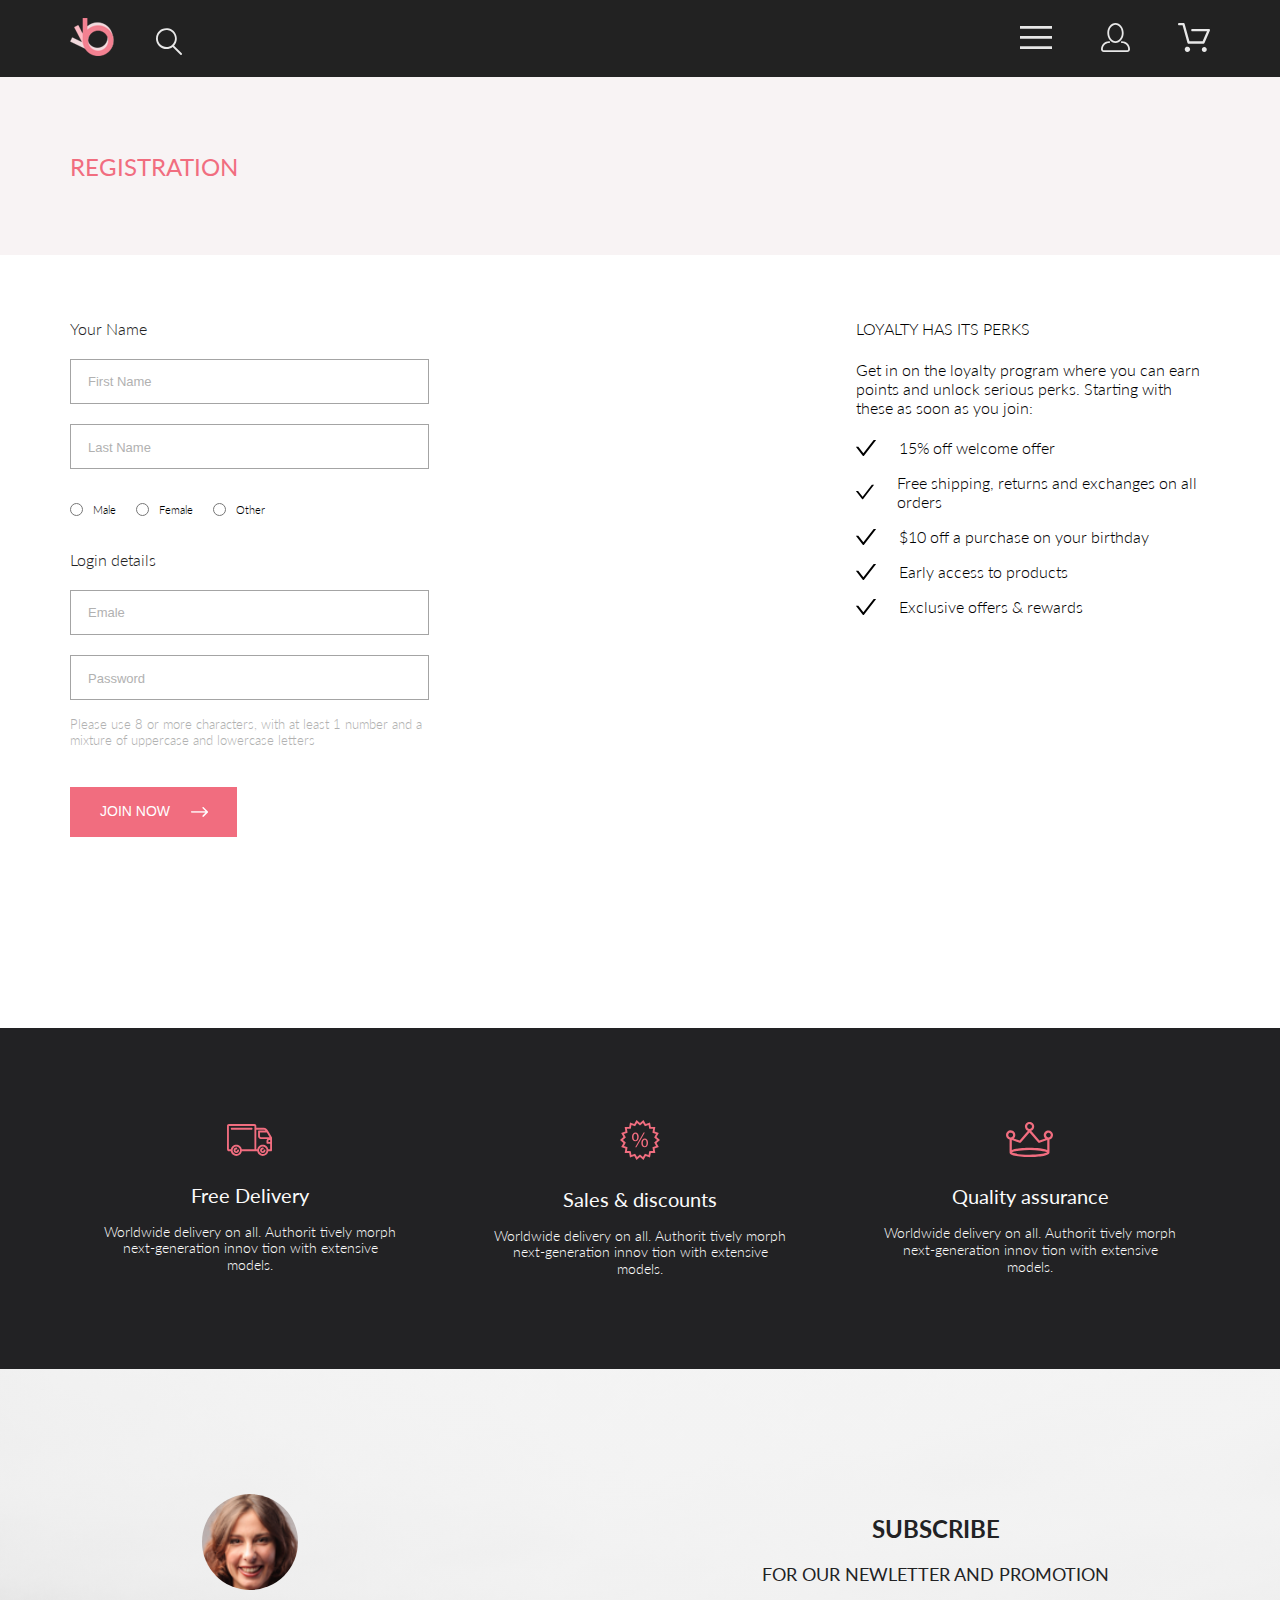
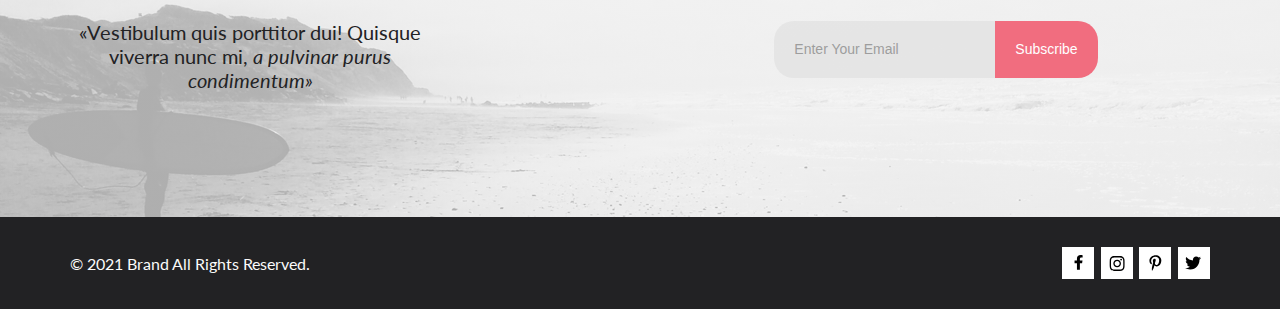
<file: registration.html>
<!DOCTYPE html>
<html lang="en">


<head>
    <meta charset="UTF-8">
    <meta http-equiv="X-UA-Compatible" content="IE=edge">
    <meta name="viewport" content="width=device-width, initial-scale=1.0">
    <link rel="preconnect" href="https://fonts.gstatic.com">
    <link
        href="https://fonts.googleapis.com/css2?family=Lato:ital,wght@0,100;0,300;0,400;0,700;0,900;1,100;1,300;1,400;1,700;1,900&display=swap"
        rel="stylesheet">
    <link rel="stylesheet" href="css/normalize.css">
    <link rel="stylesheet" href="css/main.css">
    <title>Registration</title>
</head>

<body>
    <header class="page-header">
        <div class="box">
            <div class="page-header-btns">
                <div class="page-header-btns-left">
                    <a href="index.html"><img class="page-header-logo" src="img/logo.png" alt="logo-image"></a>
                    <form action="#" class="page-header-search-form">
                        <input type="search" id="search-btn" class="page-header-search-form-btn">
                        <label for="search-btn">
                            <svg width="27" height="28" viewBox="0 0 27 28" fill="none"
                                xmlns="http://www.w3.org/2000/svg">
                                <path
                                    d="M19.0596 17.6259C20.6713 15.8658 21.6282 13.6048 21.7698 11.2225C21.9113 8.84018 21.2288 6.48173 19.8369 4.54318C18.445 2.60463 16.4285 1.20404 14.126 0.576619C11.8234 -0.0508009 9.3751 0.13316 7.19217 1.09761C5.00923 2.06205 3.22463 3.74825 2.13804 5.87302C1.05145 7.9978 0.729054 10.4318 1.225 12.7661C1.72094 15.1005 3.00501 17.1932 4.86158 18.6927C6.71814 20.1922 9.03413 21.0072 11.4206 21.0009C13.673 21.004 15.8645 20.27 17.6606 18.9109L25.4086 26.7179C25.4941 26.807 25.5965 26.8781 25.7099 26.927C25.8232 26.9759 25.9452 27.0017 26.0686 27.0029C26.1923 27.0033 26.3148 26.9782 26.4283 26.9292C26.5419 26.8801 26.6441 26.8082 26.7286 26.7179C26.9025 26.537 26.9997 26.2958 26.9997 26.0449C26.9997 25.794 26.9025 25.5528 26.7286 25.3719L19.0596 17.6259ZM2.88662 10.5009C2.89946 8.81563 3.41094 7.17187 4.35659 5.77685C5.30224 4.38183 6.63972 3.29801 8.20044 2.662C9.76115 2.02599 11.4752 1.86627 13.1266 2.20298C14.7779 2.53969 16.2926 3.35775 17.4797 4.55404C18.6668 5.75033 19.4732 7.27129 19.7972 8.92519C20.1212 10.5791 19.9483 12.2919 19.3002 13.8476C18.6522 15.4034 17.5581 16.7325 16.1559 17.6674C14.7536 18.6023 13.1059 19.1011 11.4206 19.1009C9.14916 19.0901 6.97482 18.1784 5.37484 16.566C3.77486 14.9537 2.87998 12.7724 2.88662 10.5009Z"
                                    fill="#E8E8E8"></path>
                            </svg>
                        </label>
                    </form>
                </div>
                <div class="page-header-btns-right">
                    <nav class="page-header-menu">
                        <input type="checkbox" id="menu-btn">
                        <label class="menu-btn" for="menu-btn">
                            <span>
                                <svg width="32" height="23" viewBox="0 0 32 23" fill="none"
                                    xmlns="http://www.w3.org/2000/svg">
                                    <path d="M0 23V20.31H32V23H0ZM0 12.76V10.07H32V12.76H0ZM0 2.69V0H32V2.69H0Z"
                                        fill="#E8E8E8"></path>
                                </svg>
                            </span>
                        </label>
                        <ul class="menu-list">
                            <a href="#" class="menu-close-btn"></a>
                            <span class="menu-list-title">menu</span>
                            <li class="menu-list-item">
                                <a href="#">man</a>
                                <ul class="menu-sublist">
                                    <li class="menu-sublist-item">
                                        <a href="#">Accessories</a>
                                    </li>
                                    <li class="menu-sublist-item">
                                        <a href="#">Bags</a>
                                    </li>
                                    <li class="menu-sublist-item">
                                        <a href="#">Denim</a>
                                    </li>
                                    <li class="menu-sublist-item">
                                        <a href="#">T-Shirts</a>
                                    </li>
                                </ul>
                            </li>
                            <li class="menu-list-item">
                                <a href="#">woman</a>
                                <ul class="menu-sublist">
                                    <li class="menu-sublist-item">
                                        <a href="#">Accessories</a>
                                    </li>
                                    <li class="menu-sublist-item">
                                        <a href="#">Jackets &amp;&nbsp;Coats</a>
                                    </li>
                                    <li class="menu-sublist-item">
                                        <a href="#">Polos</a>
                                    </li>
                                    <li class="menu-sublist-item">
                                        <a href="#">T-Shirts</a>
                                    </li>
                                    <li class="menu-sublist-item">
                                        <a href="#">Shirts</a>
                                    </li>
                                </ul>
                            </li>
                            <li class="menu-list-item">
                                <a href="#">kids</a>
                                <ul class="menu-sublist">
                                    <li class="menu-sublist-item">
                                        <a href="#">Accessories</a>
                                    </li>
                                    <li class="menu-sublist-item">
                                        <a href="#">Jackets &amp;&nbsp;Coats</a>
                                    </li>
                                    <li class="menu-sublist-item">
                                        <a href="#">Polos</a>
                                    </li>
                                    <li class="menu-sublist-item">
                                        <a href="#">T-Shirts</a>
                                    </li>
                                    <li class="menu-sublist-item">
                                        <a href="#">Shirts</a>
                                    </li>
                                    <li class="menu-sublist-item">
                                        <a href="#">Bags</a>
                                    </li>
                                </ul>
                            </li>
                        </ul>
                    </nav>
                    <button class="page-header-acc-btn" onclick="document.location='registration.html'"><span>
                            <svg width="29" height="29" viewBox="0 0 29 29" xmlns="http://www.w3.org/2000/svg">
                                <path
                                    d="M14.5 19.937C19 19.937 22.656 15.464 22.656 9.968C22.656 4.472 19 0 14.5 0C13.3631 0.0217413 12.2463 0.303398 11.2351 0.823397C10.2239 1.34339 9.34507 2.08794 8.66602 3C7.12663 4.99573 6.30819 7.45381 6.34399 9.974C6.34399 15.465 10 19.937 14.5 19.937ZM14.5 1.813C18 1.813 20.844 5.472 20.844 9.969C20.844 14.466 17.998 18.125 14.5 18.125C11.002 18.125 8.15603 14.465 8.15503 9.969C8.15403 5.473 11 1.813 14.5 1.813ZM20.844 18.125C20.6036 18.125 20.373 18.2205 20.203 18.3905C20.033 18.5605 19.9375 18.7911 19.9375 19.0315C19.9375 19.2719 20.033 19.5025 20.203 19.6725C20.373 19.8425 20.6036 19.938 20.844 19.938C22.526 19.9399 24.1386 20.6088 25.3279 21.7982C26.5172 22.9875 27.1861 24.6 27.188 26.282C27.1875 26.5221 27.0918 26.7523 26.922 26.9221C26.7522 27.0918 26.5221 27.1875 26.282 27.188H2.71997C2.47985 27.1875 2.24975 27.0918 2.07996 26.9221C1.91016 26.7523 1.81449 26.5221 1.81396 26.282C1.81608 24.6001 2.48517 22.9877 3.67444 21.7985C4.86371 20.6092 6.47608 19.9401 8.15796 19.938C8.39824 19.938 8.62868 19.8425 8.79858 19.6726C8.96849 19.5027 9.06396 19.2723 9.06396 19.032C9.06396 18.7917 8.96849 18.5613 8.79858 18.3914C8.62868 18.2215 8.39824 18.126 8.15796 18.126C5.99541 18.1279 3.92201 18.9875 2.39258 20.5164C0.863144 22.0453 0.00264777 24.1185 0 26.281C0.000794067 27.0019 0.287502 27.693 0.797241 28.2027C1.30698 28.7125 1.99811 28.9992 2.71899 29H26.282C27.0027 28.9989 27.6936 28.7121 28.2031 28.2024C28.7126 27.6927 28.9992 27.0017 29 26.281C28.9974 24.1187 28.1372 22.0457 26.6083 20.5168C25.0793 18.9878 23.0063 18.1276 20.844 18.125Z"
                                    fill="#E8E8E8"></path>
                            </svg>
                        </span></button>
                    <button class="page-header-basket-btn" onclick="document.location='cart.html'"><span>
                            <svg width="32" height="29" viewBox="0 0 32 29" fill="none"
                                xmlns="http://www.w3.org/2000/svg">
                                <path
                                    d="M26.2009 29C25.5532 28.9738 24.9415 28.6948 24.4972 28.2227C24.0529 27.7506 23.8114 27.1232 23.8245 26.475C23.8376 25.8269 24.1043 25.2097 24.5673 24.7559C25.0303 24.3022 25.6527 24.048 26.301 24.048C26.9493 24.048 27.5717 24.3022 28.0347 24.7559C28.4977 25.2097 28.7644 25.8269 28.7775 26.475C28.7906 27.1232 28.549 27.7506 28.1047 28.2227C27.6604 28.6948 27.0488 28.9738 26.401 29H26.2009ZM6.75293 26.32C6.75293 25.79 6.91011 25.2718 7.20459 24.8311C7.49907 24.3904 7.91764 24.0469 8.40735 23.844C8.89705 23.6412 9.43594 23.5881 9.95581 23.6915C10.4757 23.7949 10.9532 24.0502 11.328 24.425C11.7028 24.7998 11.9581 25.2773 12.0615 25.7972C12.1649 26.317 12.1118 26.8559 11.9089 27.3456C11.7061 27.8353 11.3626 28.2539 10.9219 28.5483C10.4812 28.8428 9.96304 29 9.43298 29C9.08087 29.0003 8.73212 28.9311 8.40674 28.7966C8.08135 28.662 7.78569 28.4646 7.53662 28.2158C7.28755 27.9669 7.09001 27.6713 6.9552 27.3461C6.82039 27.0208 6.75098 26.6721 6.75098 26.32H6.75293ZM10.553 20.686C10.2935 20.6868 10.0409 20.6024 9.83411 20.4457C9.62727 20.2891 9.47758 20.0689 9.40796 19.819L4.57495 2.36401H1.18201C0.868521 2.36401 0.567859 2.23947 0.346191 2.01781C0.124523 1.79614 0 1.49549 0 1.18201C0 0.868519 0.124523 0.567873 0.346191 0.346205C0.567859 0.124537 0.868521 5.81268e-06 1.18201 5.81268e-06H5.46301C5.7225 -0.00080736 5.97504 0.0837201 6.18176 0.240568C6.38848 0.397416 6.53784 0.617884 6.60693 0.868006L11.4399 18.323H24.6179L29.001 8.27501H14.401C14.2428 8.27961 14.0854 8.25242 13.9379 8.19507C13.7904 8.13771 13.6559 8.05134 13.5424 7.94108C13.4288 7.83082 13.3386 7.69891 13.277 7.55315C13.2154 7.40739 13.1836 7.25075 13.1836 7.0925C13.1836 6.93426 13.2154 6.77762 13.277 6.63186C13.3386 6.4861 13.4288 6.35419 13.5424 6.24393C13.6559 6.13367 13.7904 6.0473 13.9379 5.98994C14.0854 5.93259 14.2428 5.90541 14.401 5.91001H30.814C31.0097 5.90996 31.2022 5.95866 31.3744 6.05172C31.5465 6.14478 31.6928 6.27926 31.7999 6.44301C31.9078 6.60729 31.9734 6.79569 31.9908 6.99145C32.0083 7.18721 31.9771 7.38424 31.9 7.565L26.495 19.977C26.4026 20.1876 26.251 20.3668 26.0585 20.4927C25.866 20.6186 25.641 20.6858 25.411 20.686H10.553Z"
                                    fill="#E8E8E8"></path>
                            </svg>
                        </span></button>
                </div>
            </div>
        </div>
    </header>
    <main>
        <section class="catalog-banner">
            <div class="box">
                <div class="catalog-banner-wrp">
                    <h3 class="catalog-banner-txt">registration</h3>
                </div>
            </div>
        </section>
        <section class="reg">
            <form action="#" class="reg-form">
                <h3 class="reg-form-title">Your Name</h3>
                <input class="reg-form-input" type="text" placeholder="First Name">
                <input class="reg-form-input" type="text" placeholder="Last Name">
                <div class="reg-form-gender">
                    <input type="radio" name="Male" id="male">
                    <label for="male" class="reg-form-input-title">Male</label>
                    <input type="radio" name="Female" id="female">
                    <label for="female" class="reg-form-input-title">Female</label>
                    <input type="radio" name="Other" id="other">
                    <label for="other" class="reg-form-input-title">Other</label>
                </div>


                <h3 class="reg-form-title">Login details</h3>
                <input class="reg-form-input" type="email" name="emale" id="emale" placeholder="Emale">
                <input class="reg-form-input" type="password" name="password" id="password" placeholder="Password">
                <p class="reg-form-text">Please use 8 or more characters, with at least 1 number and a mixture of
                    uppercase and lowercase letters</p>
                <input class="reg-form-btn" type="submit" value="join now">
            </form>

            <div class="reg-info">
                <h2 class="reg-info-title">loyalty has its perks</h2>
                <p class="reg-info-subtitle">Get in on the loyalty program where you can earn points and unlock serious
                    perks. Starting with these as soon as you join:</p>
                <div class="reg-info-txt">
                    <svg width="20" height="16" viewBox="0 0 20 16" fill="none" xmlns="http://www.w3.org/2000/svg">
                        <path
                            d="M19.8035 0H18.0904C17.8502 0 17.6222 0.111827 17.4752 0.303176L7.3702 13.2826L2.52481 7.05754C2.45151 6.96318 2.35808 6.88688 2.25153 6.83438C2.14499 6.78187 2.0281 6.75451 1.90963 6.75437H0.196467C0.032258 6.75437 -0.0584248 6.94572 0.0420614 7.07494L6.75503 15.6981C7.06874 16.1006 7.67166 16.1006 7.98782 15.6981L19.9579 0.318087C20.0584 0.191349 19.9677 0 19.8035 0Z"
                            fill="black" />
                    </svg>
                    <p>15% off welcome offer</p>
                </div>
                <div class="reg-info-txt">
                    <svg width="20" height="16" viewBox="0 0 20 16" fill="none" xmlns="http://www.w3.org/2000/svg">
                        <path
                            d="M19.8035 0H18.0904C17.8502 0 17.6222 0.111827 17.4752 0.303176L7.3702 13.2826L2.52481 7.05754C2.45151 6.96318 2.35808 6.88688 2.25153 6.83438C2.14499 6.78187 2.0281 6.75451 1.90963 6.75437H0.196467C0.032258 6.75437 -0.0584248 6.94572 0.0420614 7.07494L6.75503 15.6981C7.06874 16.1006 7.67166 16.1006 7.98782 15.6981L19.9579 0.318087C20.0584 0.191349 19.9677 0 19.8035 0Z"
                            fill="black" />
                    </svg>
                    <p>Free shipping, returns and exchanges on all orders</p>
                </div>
                <div class="reg-info-txt">
                    <svg width="20" height="16" viewBox="0 0 20 16" fill="none" xmlns="http://www.w3.org/2000/svg">
                        <path
                            d="M19.8035 0H18.0904C17.8502 0 17.6222 0.111827 17.4752 0.303176L7.3702 13.2826L2.52481 7.05754C2.45151 6.96318 2.35808 6.88688 2.25153 6.83438C2.14499 6.78187 2.0281 6.75451 1.90963 6.75437H0.196467C0.032258 6.75437 -0.0584248 6.94572 0.0420614 7.07494L6.75503 15.6981C7.06874 16.1006 7.67166 16.1006 7.98782 15.6981L19.9579 0.318087C20.0584 0.191349 19.9677 0 19.8035 0Z"
                            fill="black" />
                    </svg>
                    <p>$10 off a purchase on your birthday</p>
                </div>
                <div class="reg-info-txt">
                    <svg width="20" height="16" viewBox="0 0 20 16" fill="none" xmlns="http://www.w3.org/2000/svg">
                        <path
                            d="M19.8035 0H18.0904C17.8502 0 17.6222 0.111827 17.4752 0.303176L7.3702 13.2826L2.52481 7.05754C2.45151 6.96318 2.35808 6.88688 2.25153 6.83438C2.14499 6.78187 2.0281 6.75451 1.90963 6.75437H0.196467C0.032258 6.75437 -0.0584248 6.94572 0.0420614 7.07494L6.75503 15.6981C7.06874 16.1006 7.67166 16.1006 7.98782 15.6981L19.9579 0.318087C20.0584 0.191349 19.9677 0 19.8035 0Z"
                            fill="black" />
                    </svg>
                    <p>Early access to products</p>
                </div>
                <div class="reg-info-txt">
                    <svg width="20" height="16" viewBox="0 0 20 16" fill="none" xmlns="http://www.w3.org/2000/svg">
                        <path
                            d="M19.8035 0H18.0904C17.8502 0 17.6222 0.111827 17.4752 0.303176L7.3702 13.2826L2.52481 7.05754C2.45151 6.96318 2.35808 6.88688 2.25153 6.83438C2.14499 6.78187 2.0281 6.75451 1.90963 6.75437H0.196467C0.032258 6.75437 -0.0584248 6.94572 0.0420614 7.07494L6.75503 15.6981C7.06874 16.1006 7.67166 16.1006 7.98782 15.6981L19.9579 0.318087C20.0584 0.191349 19.9677 0 19.8035 0Z"
                            fill="black" />
                    </svg>
                    <p>Exclusive offers & rewards</p>
                </div>
            </div>
        </section>
        <section class="services-box">
            <div class="services">
                <div class="services-item">
                    <svg class="services-item-icon" width="46" height="32" viewBox="0 0 46 32"
                        xmlns="http://www.w3.org/2000/svg">
                        <path
                            d="M30.2873 27.2429H14.8103C14.6031 28.5509 13.936 29.742 12.929 30.6021C11.922 31.4621 10.6411 31.9346 9.31682 31.9346C7.99252 31.9346 6.71166 31.4621 5.70464 30.6021C4.69762 29.742 4.03052 28.5509 3.82332 27.2429H1.88631C1.39149 27.2397 0.918139 27.0404 0.570025 26.6887C0.221911 26.337 0.0274507 25.8618 0.0293142 25.3669V1.87695C0.0271852 1.38195 0.221516 0.906335 0.569658 0.554443C0.917801 0.202551 1.39131 0.00317363 1.88631 0H27.4373C27.9322 0.00317353 28.4056 0.202522 28.7536 0.554443C29.1016 0.906364 29.2957 1.38204 29.2933 1.87695V3.78198H36.4143C36.4947 3.78164 36.5747 3.79208 36.6523 3.81299C38.9523 4.01299 40.1093 5.2129 41.3293 7.2749L44.8883 13.3689C44.9732 13.5136 45.018 13.6782 45.0183 13.8459V26.304C45.0194 26.5515 44.9221 26.7892 44.7479 26.9651C44.5737 27.141 44.3369 27.2406 44.0893 27.2419H41.2753C41.0681 28.5499 40.401 29.741 39.394 30.6011C38.387 31.4611 37.1061 31.9336 35.7818 31.9336C34.4575 31.9336 33.1767 31.4611 32.1696 30.6011C31.1626 29.741 30.4955 28.5499 30.2883 27.2419L30.2873 27.2429ZM32.0653 26.304C32.0732 27.0369 32.2977 27.7511 32.7107 28.3567C33.1236 28.9623 33.7065 29.4322 34.3859 29.7073C35.0653 29.9824 35.811 30.0503 36.5289 29.9026C37.2469 29.7548 37.9051 29.398 38.4207 28.877C38.9363 28.3559 39.2862 27.6941 39.4265 26.9746C39.5667 26.2551 39.491 25.5103 39.2088 24.8337C38.9267 24.1572 38.4507 23.5794 37.8408 23.1729C37.2309 22.7663 36.5143 22.5491 35.7813 22.5488C34.791 22.5552 33.8436 22.9543 33.1469 23.6582C32.4503 24.3621 32.0613 25.3136 32.0653 26.304ZM5.60134 26.304C5.60923 27.0369 5.83376 27.7511 6.24669 28.3567C6.65962 28.9623 7.2425 29.4322 7.92192 29.7073C8.60135 29.9824 9.34697 30.0503 10.0649 29.9026C10.7829 29.7548 11.4411 29.398 11.9567 28.877C12.4723 28.3559 12.8222 27.6941 12.9625 26.9746C13.1027 26.2551 13.027 25.5103 12.7448 24.8337C12.4627 24.1572 11.9867 23.5794 11.3768 23.1729C10.7669 22.7663 10.0503 22.5491 9.31731 22.5488C8.32679 22.5549 7.37915 22.9537 6.6823 23.6577C5.98545 24.3617 5.59634 25.3134 5.60033 26.304H5.60134ZM41.2733 25.366H43.1593V19.7478H40.4233C40.3007 19.7473 40.1794 19.7227 40.0664 19.6753C39.9533 19.6279 39.8507 19.5585 39.7644 19.4714C39.6781 19.3843 39.6099 19.281 39.5635 19.1675C39.5172 19.054 39.4937 18.9324 39.4943 18.8098V16.9629C39.494 16.2423 39.7696 15.5488 40.2643 15.0249H33.8853C33.8081 15.0248 33.7312 15.015 33.6563 14.9958C32.9516 14.933 32.2961 14.6081 31.8194 14.0852C31.3428 13.5623 31.0798 12.8794 31.0823 12.1719V7.47192C31.0817 7.34927 31.1052 7.22758 31.1515 7.11401C31.1978 7.00044 31.2661 6.89725 31.3523 6.81006C31.4386 6.72286 31.5412 6.6535 31.6543 6.60596C31.7674 6.55841 31.8887 6.53361 32.0113 6.53296H38.4943C38.15 6.21428 37.7426 5.97123 37.2986 5.81982C36.8545 5.66842 36.3836 5.61187 35.9163 5.65381H29.2933V25.3618H30.2873C30.4945 24.0538 31.1616 22.8627 32.1687 22.0027C33.1757 21.1426 34.4565 20.6702 35.7808 20.6702C37.1051 20.6702 38.386 21.1426 39.393 22.0027C40.4 22.8627 41.0671 24.0538 41.2743 25.3618L41.2733 25.366ZM14.8093 25.366H27.4363V1.87598H1.88631V25.366H3.82332C4.03052 24.058 4.69762 22.8666 5.70464 22.0066C6.71166 21.1465 7.99252 20.6741 9.31682 20.6741C10.6411 20.6741 11.922 21.1465 12.929 22.0066C13.936 22.8666 14.6031 24.058 14.8103 25.366H14.8093ZM41.3513 16.9658V17.875H43.1593V16.0278H42.2803C42.0335 16.0294 41.7973 16.1288 41.6234 16.304C41.4495 16.4792 41.352 16.716 41.3523 16.9629L41.3513 16.9658ZM32.9383 12.1738C32.9372 12.4263 33.0363 12.6691 33.2139 12.8486C33.3914 13.0282 33.6328 13.13 33.8853 13.1318C33.9492 13.1316 34.0129 13.1384 34.0753 13.1519H42.6003L39.8343 8.41602H32.9343L32.9383 12.1738ZM33.0313 26.3059C33.0284 25.5734 33.3162 24.8695 33.8316 24.3489C34.3469 23.8283 35.0478 23.5333 35.7803 23.5288C36.0291 23.5288 36.2677 23.6278 36.4436 23.8037C36.6195 23.9796 36.7183 24.218 36.7183 24.4668C36.7183 24.7156 36.6195 24.9542 36.4436 25.1301C36.2677 25.306 36.0291 25.4048 35.7803 25.4048C35.602 25.4032 35.4272 25.4548 35.2782 25.5527C35.1291 25.6507 35.0125 25.7905 34.9432 25.9548C34.8738 26.1191 34.8548 26.3005 34.8887 26.4756C34.9225 26.6507 35.0076 26.8118 35.1331 26.9385C35.2586 27.0651 35.419 27.1516 35.5938 27.187C35.7686 27.2224 35.9499 27.2051 36.1149 27.1372C36.2798 27.0693 36.4208 26.9538 36.5201 26.8057C36.6193 26.6575 36.6723 26.4833 36.6723 26.3049C36.6723 26.0587 36.7701 25.8226 36.9443 25.6484C37.1184 25.4743 37.3546 25.3765 37.6008 25.3765C37.8471 25.3765 38.0832 25.4743 38.2574 25.6484C38.4315 25.8226 38.5293 26.0587 38.5293 26.3049C38.5293 27.0343 38.2396 27.7338 37.7239 28.2495C37.2081 28.7652 36.5087 29.0549 35.7793 29.0549C35.05 29.0549 34.3505 28.7652 33.8348 28.2495C33.319 27.7338 33.0293 27.0343 33.0293 26.3049L33.0313 26.3059ZM6.56731 26.3059C6.56438 25.5734 6.8522 24.8695 7.36757 24.3489C7.88294 23.8283 8.58378 23.5333 9.31633 23.5288C9.5651 23.5288 9.80369 23.6278 9.9796 23.8037C10.1555 23.9796 10.2543 24.218 10.2543 24.4668C10.2543 24.7156 10.1555 24.9542 9.9796 25.1301C9.80369 25.306 9.5651 25.4048 9.31633 25.4048C9.138 25.4032 8.96319 25.4548 8.81413 25.5527C8.66508 25.6507 8.54849 25.7905 8.47914 25.9548C8.4098 26.1191 8.39082 26.3005 8.42464 26.4756C8.45846 26.6507 8.54354 26.8118 8.66908 26.9385C8.79463 27.0651 8.95498 27.1516 9.12978 27.187C9.30458 27.2224 9.48595 27.2051 9.65087 27.1372C9.81579 27.0693 9.95683 26.9538 10.0561 26.8057C10.1553 26.6575 10.2083 26.4833 10.2083 26.3049C10.2083 26.0587 10.3061 25.8226 10.4803 25.6484C10.6544 25.4743 10.8906 25.3765 11.1368 25.3765C11.3831 25.3765 11.6193 25.4743 11.7934 25.6484C11.9675 25.8226 12.0653 26.0587 12.0653 26.3049C12.0653 27.0343 11.7756 27.7338 11.2599 28.2495C10.7441 28.7652 10.0447 29.0549 9.31532 29.0549C8.58598 29.0549 7.8865 28.7652 7.37078 28.2495C6.85505 27.7338 6.56532 27.0343 6.56532 26.3049L6.56731 26.3059ZM4.70934 5.65991C4.46056 5.65991 4.22198 5.56116 4.04607 5.38525C3.87016 5.20934 3.77132 4.9707 3.77132 4.72192C3.77132 4.47315 3.87016 4.2345 4.04607 4.05859C4.22198 3.88268 4.46056 3.78394 4.70934 3.78394H24.6093C24.8581 3.78394 25.0967 3.88268 25.2726 4.05859C25.4485 4.2345 25.5473 4.47315 25.5473 4.72192C25.5473 4.9707 25.4485 5.20934 25.2726 5.38525C25.0967 5.56116 24.8581 5.65991 24.6093 5.65991H4.70934Z" />
                    </svg>
                    <span class="services-item-title">Free Delivery</span>
                    <p class="services-item-txt">Worldwide delivery on&nbsp;all. Authorit tively morph next-generation
                        innov
                        tion with extensive models.</p>
                </div>
                <div class="services-item">
                    <svg class="services-item-icon" width="40" height="40" viewBox="0 0 40 40"
                        xmlns="http://www.w3.org/2000/svg">
                        <path
                            d="M19.994 37.0239L16.523 39.9238L14.235 36.0039L9.995 37.5159L9.17297 33.0359L4.67999 32.991L5.41199 28.491L1.20398 26.8909L3.414 22.925L0 19.96L3.41199 16.9929L1.20203 13.0278L5.41101 11.428L4.67798 6.93286L9.172 6.88892L9.99402 2.40894L14.234 3.91992L16.522 0L19.993 2.8999L23.464 0L25.753 3.9209L29.993 2.40894L30.814 6.88989L35.308 6.93481L34.576 11.4299L38.784 13.03L36.574 16.9958L39.986 19.9609L36.574 22.928L38.783 26.894L34.574 28.4939L35.307 32.988L30.812 33.033L29.991 37.5139L25.753 36.0029L23.464 39.9229L19.994 37.0239ZM21.2 35.541L22.961 37.012L24.122 35.022L24.914 33.666L26.382 34.189L28.533 34.957L28.95 32.6838L29.235 31.1289L30.796 31.113L33.078 31.092L32.706 28.8098L32.452 27.25L33.911 26.696L36.045 25.8828L34.925 23.873L34.159 22.498L35.342 21.4709L37.076 19.9609L35.343 18.4609L34.16 17.4319L34.926 16.0559L36.047 14.0449L33.913 13.2339L32.454 12.6809L32.709 11.1208L33.081 8.83984L30.799 8.81689L29.239 8.80103L28.954 7.24683L28.538 4.97388L26.386 5.74097L24.918 6.26392L24.125 4.90698L22.963 2.91699L21.201 4.38794L19.996 5.39282L18.791 4.38794L17.03 2.91699L15.869 4.90601L15.077 6.26294L13.608 5.73999L11.458 4.97192L11.04 7.24585L10.755 8.80005L9.19501 8.81592L6.914 8.83789L7.28601 11.1199L7.53998 12.678L6.08099 13.2329L3.94598 14.0439L5.06702 16.0549L5.83301 17.4299L4.65002 18.459L2.91602 19.967L4.64899 21.4739L5.83197 22.5029L5.06598 23.8779L3.94501 25.8879L6.078 26.698L7.53802 27.2529L7.28302 28.812L6.91199 31.0959L9.19299 31.1189L10.753 31.135L11.038 32.6899L11.455 34.9619L13.607 34.1948L15.076 33.6719L15.868 35.0288L17.03 37.019L18.791 35.5479L19.996 34.543L21.2 35.541ZM21.318 23.02C21.318 20.093 22.883 18.4648 24.777 18.4648C26.783 18.4648 28.077 20.0279 28.077 22.7949C28.077 25.8539 26.492 27.3718 24.662 27.3718C22.883 27.3718 21.338 25.922 21.318 23.02ZM22.839 22.9319C22.816 24.7829 23.521 26.1899 24.711 26.1899C25.988 26.1899 26.561 24.8049 26.561 22.8899C26.561 21.1249 26.054 19.6528 24.711 19.6528C23.5 19.6488 22.839 21.1029 22.839 22.9309V22.9319ZM15.194 27.332L23.609 12.613H24.842L16.427 27.332H15.194ZM11.979 16.99C11.979 14.09 13.542 12.458 15.437 12.458C17.437 12.458 18.763 14.022 18.763 16.79C18.763 19.848 17.177 21.365 15.327 21.365C13.544 21.365 12 19.915 11.979 16.991V16.99ZM13.521 16.9238C13.477 18.7748 14.162 20.1809 15.371 20.1829C16.648 20.1829 17.221 18.7988 17.221 16.8828C17.221 15.1168 16.714 13.645 15.371 13.645C14.162 13.642 13.521 15.092 13.521 16.925V16.9238Z" />
                    </svg>
                    <span class="services-item-title">Sales &amp;&nbsp;discounts</span>
                    <p class="services-item-txt">Worldwide delivery on&nbsp;all. Authorit tively morph next-generation
                        innov
                        tion with extensive models.</p>
                </div>
                <div class="services-item">
                    <svg class="services-item-icon" width="48" height="35" viewBox="0 0 48 35"
                        xmlns="http://www.w3.org/2000/svg">
                        <path
                            d="M42.3938 8.53564C41.1774 8.52335 40.0058 8.99349 39.1351 9.84302C38.2644 10.6925 37.7655 11.8522 37.7479 13.0686C37.751 13.7086 37.892 14.3405 38.1612 14.9211C38.4304 15.5018 38.8215 16.0176 39.3079 16.4336L33.4479 18.4888L25.1089 8.80566C26.0042 8.50693 26.784 7.93646 27.3396 7.17358C27.8953 6.41071 28.1992 5.49331 28.2089 4.54956C28.1837 3.33432 27.6832 2.17743 26.8149 1.3269C25.9465 0.476377 24.7794 0 23.5639 0C22.3484 0 21.1813 0.476377 20.3129 1.3269C19.4446 2.17743 18.9441 3.33432 18.9189 4.54956C18.9285 5.48395 19.2261 6.39274 19.771 7.15186C20.316 7.91097 21.0817 8.48368 21.9639 8.79175L13.6119 18.4917L7.75396 16.4368C8.24003 16.0206 8.63074 15.5045 8.89959 14.9238C9.16843 14.3432 9.30908 13.7116 9.31194 13.0718C9.33497 12.195 9.10937 11.3296 8.6613 10.5757C8.21324 9.82172 7.56095 9.2099 6.77983 8.81104C5.99872 8.41217 5.12072 8.2424 4.24724 8.32153C3.37376 8.40067 2.54051 8.72555 1.8438 9.2583C1.14709 9.79105 0.61538 10.5101 0.310108 11.3323C0.00483695 12.1545 -0.0615238 13.0462 0.118702 13.9045C0.298928 14.7629 0.718349 15.5526 1.32854 16.1826C1.93873 16.8126 2.7148 17.2571 3.56694 17.4646V29.7556C3.5743 29.8376 3.59101 29.9184 3.61687 29.9966C3.58394 30.1233 3.56721 30.2538 3.56694 30.3848C3.56694 34.7968 21.4859 34.9268 23.5289 34.9268C25.5719 34.9268 43.4909 34.7978 43.4909 30.3848C43.4902 30.2539 43.4733 30.1234 43.4408 29.9966C43.4685 29.9189 43.4853 29.8379 43.4909 29.7556V17.4646C44.5898 17.2244 45.5595 16.5828 46.2103 15.6653C46.861 14.7478 47.1458 13.6204 47.0091 12.5039C46.8724 11.3874 46.3239 10.3621 45.471 9.62866C44.6181 8.89526 43.5223 8.50653 42.3979 8.53857L42.3938 8.53564ZM21.1749 4.55176C21.1633 4.07755 21.2934 3.61062 21.5485 3.21069C21.8036 2.81076 22.172 2.49591 22.6069 2.3064C23.0417 2.11688 23.5232 2.06132 23.9898 2.14673C24.4564 2.23214 24.887 2.45463 25.2265 2.78589C25.566 3.11715 25.7991 3.542 25.8959 4.00635C25.9928 4.4707 25.9491 4.95345 25.7703 5.39282C25.5916 5.8322 25.2859 6.20831 24.8924 6.47314C24.4988 6.73798 24.0353 6.8795 23.561 6.87964C22.9362 6.88605 22.3343 6.64481 21.8871 6.2085C21.44 5.77218 21.1838 5.17647 21.1749 4.55176ZM13.5849 20.8276C13.8019 20.9026 14.0362 20.9113 14.2581 20.8525C14.48 20.7938 14.6794 20.6701 14.8309 20.4976L23.5309 10.3977L32.2309 20.4976C32.3821 20.6702 32.5813 20.7938 32.803 20.8528C33.0248 20.9117 33.2589 20.9033 33.4759 20.8286L41.2339 18.1038V28.0408C36.3489 25.9188 25.1249 25.8406 23.5339 25.8406C21.9429 25.8406 10.7149 25.9198 5.83391 28.0408V18.1038L13.5849 20.8276ZM23.5279 32.7166C14.8279 32.7166 9.27888 31.7057 6.97087 30.8547C6.6198 30.7373 6.28407 30.578 5.97087 30.3806C6.69287 29.8596 9.03194 29.1487 12.9369 28.6487C19.9723 27.844 27.0765 27.844 34.1119 28.6487C38.0119 29.1487 40.357 29.8596 41.077 30.3806C40.7663 30.5794 40.4321 30.7388 40.082 30.8547C37.78 31.7037 32.2359 32.7166 23.5279 32.7166ZM2.28093 13.0686C2.2698 12.5945 2.40025 12.1279 2.65557 11.7283C2.91089 11.3286 3.27952 11.0139 3.71441 10.8247C4.14929 10.6355 4.63063 10.5801 5.0971 10.6658C5.56356 10.7514 5.99399 10.9743 6.3333 11.3057C6.67261 11.637 6.90543 12.0618 7.00212 12.5261C7.09882 12.9904 7.05498 13.4731 6.87615 13.9124C6.69732 14.3516 6.39159 14.7277 5.9981 14.9924C5.6046 15.2572 5.14118 15.3986 4.66692 15.3987C4.04176 15.4054 3.43941 15.1638 2.99212 14.7271C2.54482 14.2903 2.28911 13.6937 2.28093 13.0686ZM42.3938 15.3987C41.9359 15.3875 41.4914 15.2414 41.116 14.9788C40.7406 14.7162 40.451 14.3487 40.2834 13.9224C40.1158 13.496 40.0776 13.0297 40.1738 12.5818C40.2699 12.1339 40.496 11.7241 40.8238 11.4041C41.1516 11.084 41.5664 10.8677 42.0165 10.7822C42.4666 10.6968 42.9319 10.7459 43.3542 10.9236C43.7765 11.1013 44.137 11.3997 44.3906 11.7812C44.6442 12.1628 44.7796 12.6105 44.78 13.0686C44.7713 13.6935 44.5153 14.2895 44.068 14.7261C43.6208 15.1626 43.0188 15.4041 42.3938 15.3977V15.3987Z" />
                    </svg>
                    <span class="services-item-title">Quality assurance</span>
                    <p class="services-item-txt">Worldwide delivery on&nbsp;all. Authorit tively morph next-generation
                        innov
                        tion with extensive models.</p>
                </div>
            </div>
        </section>
        <section class="subscribe-box">
            <div class="subscribe">
                <div class="subscribe-info">
                    <div class="subscribe-info-photo"></div>
                    <p class="subscribe-info-txt">&laquo;Vestibulum quis porttitor dui! Quisque viverra nunc&nbsp;mi,
                        <span>a&nbsp;pulvinar purus condimentum&raquo;</span>
                    </p>
                </div>
                <div class="subscribe-item">
                    <span class="subscribe-item-title subscribe-item-txt">subscribe</span>
                    <span class="subscribe-item-subtitle subscribe-item-txt">for our newletter and promotion</span>
                    <form action="#" class="subscribe-form">
                        <input class="subscribe-form-email" type="email" placeholder="Enter Your Email" required>
                        <input class="subscribe-form-btn" type="submit" value="Subscribe">
                    </form>
                </div>
            </div>
        </section>
    </main>
    <footer class="page-footer">
        <div class="box">
            <p class="page-footer-txt">&copy;&nbsp;2021 Brand All Rights Reserved.</p>
            <div class="page-footer-socials">
                <a href="#" class="page-footer-socials-item">
                    <svg width="11" height="16" viewBox="0 0 11 16" xmlns="http://www.w3.org/2000/svg">
                        <path
                            d="M9.08836 8.28L9.50686 5.61602H6.89022V3.88729C6.89022 3.15847 7.25574 2.44806 8.42765 2.44806H9.61722V0.179975C9.61722 0.179975 8.53772 0 7.50561 0C5.35073 0 3.9422 1.27593 3.9422 3.5857V5.61602H1.54688V8.28H3.9422V14.72H6.89022V8.28H9.08836Z" />
                    </svg>
                </a>
                <a href="#" class="page-footer-socials-item">
                    <svg width="16" height="15" viewBox="0 0 16 15" xmlns="http://www.w3.org/2000/svg">
                        <path
                            d="M8.13897 3.68159C6.02383 3.68159 4.31774 5.38491 4.31774 7.49663C4.31774 9.60835 6.02383 11.3117 8.13897 11.3117C10.2541 11.3117 11.9602 9.60835 11.9602 7.49663C11.9602 5.38491 10.2541 3.68159 8.13897 3.68159ZM8.13897 9.9769C6.77211 9.9769 5.65467 8.8646 5.65467 7.49663C5.65467 6.12866 6.76878 5.01636 8.13897 5.01636C9.50915 5.01636 10.6233 6.12866 10.6233 7.49663C10.6233 8.8646 9.50583 9.9769 8.13897 9.9769ZM13.0078 3.52554C13.0078 4.02026 12.6087 4.41538 12.1165 4.41538C11.621 4.41538 11.2252 4.01694 11.2252 3.52554C11.2252 3.03413 11.6243 2.63569 12.1165 2.63569C12.6087 2.63569 13.0078 3.03413 13.0078 3.52554ZM15.5386 4.42866C15.4821 3.23667 15.2094 2.18081 14.3347 1.31089C13.4634 0.440967 12.4058 0.168701 11.2119 0.108936C9.9814 0.039209 6.29321 0.039209 5.0627 0.108936C3.8721 0.165381 2.81453 0.437646 1.93987 1.30757C1.06522 2.17749 0.795836 3.23335 0.735973 4.42534C0.666134 5.65386 0.666134 9.33608 0.735973 10.5646C0.79251 11.7566 1.06522 12.8124 1.93987 13.6824C2.81453 14.5523 3.86878 14.8246 5.0627 14.8843C6.29321 14.9541 9.9814 14.9541 11.2119 14.8843C12.4058 14.8279 13.4634 14.5556 14.3347 13.6824C15.2061 12.8124 15.4788 11.7566 15.5386 10.5646C15.6085 9.33608 15.6085 5.65718 15.5386 4.42866ZM13.949 11.8828C13.6895 12.5335 13.1874 13.0349 12.5322 13.2972C11.5511 13.6857 9.22314 13.596 8.13897 13.596C7.05479 13.596 4.72348 13.6824 3.74573 13.2972C3.09389 13.0382 2.59171 12.5369 2.32898 11.8828C1.93987 10.9033 2.02967 8.57905 2.02967 7.49663C2.02967 6.41421 1.9432 4.08667 2.32898 3.1105C2.58838 2.45972 3.09056 1.95835 3.74573 1.69604C4.7268 1.30757 7.05479 1.39722 8.13897 1.39722C9.22314 1.39722 11.5545 1.31089 12.5322 1.69604C13.184 1.95503 13.6862 2.4564 13.949 3.1105C14.3381 4.08999 14.2483 6.41421 14.2483 7.49663C14.2483 8.57905 14.3381 10.9066 13.949 11.8828Z" />
                    </svg>
                </a>
                <a href="#" class="page-footer-socials-item">
                    <svg width="13" height="16" viewBox="0 0 13 16" xmlns="http://www.w3.org/2000/svg">
                        <path
                            d="M6.74032 0.203125C3.55564 0.203125 0.408203 2.34063 0.408203 5.8C0.408203 8 1.63738 9.25 2.38233 9.25C2.68963 9.25 2.86655 8.3875 2.86655 8.14375C2.86655 7.85313 2.13091 7.23438 2.13091 6.025C2.13091 3.5125 4.03055 1.73125 6.4889 1.73125C8.60271 1.73125 10.1671 2.94062 10.1671 5.1625C10.1671 6.82187 9.50597 9.93437 7.36422 9.93437C6.59133 9.93437 5.93018 9.37187 5.93018 8.56563C5.93018 7.38438 6.74963 6.24062 6.74963 5.02187C6.74963 2.95312 3.835 3.32812 3.835 5.82812C3.835 6.35313 3.90018 6.93437 4.13298 7.4125C3.70463 9.26875 2.82931 12.0344 2.82931 13.9469C2.82931 14.5375 2.91311 15.1188 2.96899 15.7094C3.07452 15.8281 3.02175 15.8156 3.18316 15.7563C4.74757 13.6 4.69169 13.1781 5.3994 10.3562C5.78119 11.0875 6.76826 11.4812 7.55046 11.4812C10.8469 11.4812 12.3275 8.24688 12.3275 5.33125C12.3275 2.22813 9.66427 0.203125 6.74032 0.203125Z" />
                    </svg>
                </a>
                <a href="#" class="page-footer-socials-item">
                    <svg width="17" height="14" viewBox="0 0 17 14" xmlns="http://www.w3.org/2000/svg">
                        <path
                            d="M14.417 3.74052C14.427 3.88264 14.427 4.0248 14.427 4.16692C14.427 8.50192 11.1498 13.4969 5.15986 13.4969C3.31448 13.4969 1.60022 12.9588 0.158203 12.0248C0.420396 12.0552 0.67247 12.0654 0.944752 12.0654C2.46741 12.0654 3.8691 11.5476 4.98843 10.6644C3.5565 10.6339 2.3565 9.68977 1.94305 8.39027C2.14475 8.4207 2.34642 8.44102 2.5582 8.44102C2.85063 8.44102 3.14308 8.40039 3.41533 8.32936C1.92291 8.02477 0.803551 6.70498 0.803551 5.11108V5.07048C1.23715 5.31414 1.74139 5.46642 2.2758 5.4867C1.39849 4.89786 0.823727 3.8928 0.823727 2.75573C0.823727 2.14661 0.985041 1.58823 1.26741 1.10092C2.87077 3.09077 5.28086 4.39023 7.98334 4.53239C7.93293 4.28873 7.90266 4.03495 7.90266 3.78114C7.90266 1.97402 9.35477 0.501953 11.1598 0.501953C12.0976 0.501953 12.9446 0.897891 13.5396 1.53748C14.2757 1.39536 14.9816 1.12123 15.6068 0.745609C15.3648 1.50705 14.8505 2.14664 14.1749 2.5527C14.8304 2.48167 15.4657 2.29889 16.0505 2.04511C15.6069 2.69483 15.0522 3.27348 14.417 3.74052Z" />
                    </svg>
                </a>
            </div>
        </div>
    </footer>
</body>

</html>
</file>
<file: css/main.css>
* {
  margin: 0;
  padding: 0;
}
input:focus,
button:focus {
  outline: none;
}
input:focus-visible,
button:focus-visible {
  outline: 2px solid #F16D7F;
}
body {
  font-family: Lato;
  font-style: normal;
  font-weight: 400;
}
.breadcrumbs-wrp {
  display: block;
  min-width: 209px;
  box-sizing: border-box;
}
.breadcrumbs {
  display: flex;
  flex-wrap: wrap;
  list-style: none;
  padding: 8px 0;
}
.breadcrumbs-item:nth-child(2)::before,
.breadcrumbs-item:nth-child(3)::before {
  padding: 0 5px;
  color: #6c757d;
  content: "/";
}
.breadcrumbs-item:nth-child(3) > a {
  font-weight: bold;
  color: #F16D7F;
}
.breadcrumbs-link {
  text-transform: uppercase;
  font-weight: 300;
  font-size: 14px;
  line-height: 16.8px;
  color: #636363;
  text-decoration: none;
}
.carousel {
  width: 100%;
  background-color: #f7f7f7;
}
.carousel-container {
  min-height: 777px;
  margin: auto;
  position: relative;
}
.carousel-item {
  display: none;
  justify-content: center;
}
.carousel-img {
  width: 100%;
  margin: 0 auto;
}
.prev,
.next {
  cursor: pointer;
  position: absolute;
  top: 50%;
  width: auto;
  margin-top: -22px;
  padding: 16px;
  color: white;
  font-weight: bold;
  font-size: 18px;
  transition: 0.6s ease;
  background: rgba(42, 42, 42, 0.15);
  text-decoration: none;
}
.prev span svg,
.next span svg {
  fill: #000;
}
.prev:hover span svg,
.next:hover span svg {
  fill: #EF5B70;
}
.next {
  right: 0;
}
.fade {
  animation-name: fade;
  animation-duration: 1.5s;
}
@keyframes fade {
  from {
    opacity: 0.4;
  }
  to {
    opacity: 1;
  }
}
.catalog-banner {
  width: 100%;
  margin: 0 auto;
  display: flex;
  justify-content: space-between;
  box-sizing: border-box;
  align-items: center;
  min-height: 178px;
  background-color: #F8F3F4;
  padding: 16px;
}
.catalog-banner-wrp {
  max-width: 1140px;
  margin: 0 auto;
  width: 100%;
  display: flex;
  justify-content: space-between;
  align-items: center;
}
.catalog-banner-txt {
  font-weight: normal;
  font-size: 24px;
  line-height: 29px;
  color: #F16D7F;
  text-transform: uppercase;
}
.product {
  max-width: 1140px;
  width: 100%;
  margin: 0 auto;
  color: #222222;
  background-color: #fff;
}
.product-title {
  width: 100%;
  font-size: 30px;
  line-height: 36px;
  color: #222222;
  text-align: center;
}
.product-subtitle {
  width: 100%;
  font-size: 14px;
  line-height: 17px;
  color: #9F9F9F;
  margin-bottom: 48px;
  text-align: center;
}
.product-link {
  display: block;
  background: #F8F8F8;
  text-decoration: none;
  margin: 0 0 30px 0;
  box-sizing: border-box;
}
.product-link:hover .product-card-btn {
  display: flex;
}
.product-link:hover .product-card-btn:hover svg {
  fill: #ffffff;
}
.product-link:hover .product-card-btn:active {
  background-color: transparent;
  color: #fff;
  border: 1px solid #fff;
}
.product-link:hover .product-card-btn:active svg {
  fill: #fff;
}
.product-link:hover .product-card-photo {
  filter: brightness(50%);
}
.product-card {
  width: 360px;
  margin: 0 0 30px 0;
  position: relative;
  background: #F8F8F8;
}
.product-card-info {
  padding: 25px 18px 20px 18px;
  box-sizing: border-box;
  text-align: left;
}
.product-card-title {
  display: block;
  margin: 0 0 12px 0;
  text-transform: uppercase;
  font-size: 13px;
  line-height: 16px;
  color: #000000;
}
.product-card-txt {
  margin: 0 0 18px 0;
  font-weight: 300;
  font-size: 14px;
  line-height: 17px;
  color: #5D5D5D;
}
.product-card-btn {
  display: none;
  justify-content: center;
  align-items: center;
  width: 38.3%;
  min-height: 43px;
  border: 1px solid #FFFFFF;
  background: transparent;
  text-align: center;
  font-size: 14px;
  line-height: 17px;
  color: #FFFFFF;
  position: absolute;
  top: 188px;
  left: 32.7%;
}
.product-card-btn svg {
  fill: #fff;
  margin: 0 11px 0 0;
}
.product-card-price {
  display: block;
  margin: 0;
  font-size: 16px;
  line-height: 19px;
  color: #F16D7F;
}
.product-list {
  display: flex;
  flex-wrap: wrap;
  justify-content: space-between;
  margin: 0 0 18px 0;
}
.product-list li {
  list-style-type: none;
}
.product-btn {
  display: block;
  max-width: 212px;
  width: 100%;
  margin: 0 auto;
  padding: 15px;
  color: #F26376;
  box-sizing: border-box;
  border: 1px solid #ff6a6a;
  background-color: #fff;
  line-height: 19px;
  font-size: 16px;
  text-align: center;
}
.product-btn:hover {
  background-color: #ff6a6a;
  color: #fff;
}
.categories {
  width: 100%;
  max-width: 1140px;
  display: flex;
  justify-content: center;
  align-items: flex-start;
  margin: 65px auto 0 auto;
  flex-wrap: wrap;
}
.categories-item {
  display: flex;
  justify-content: center;
  align-items: center;
  align-content: center;
  flex-wrap: wrap;
  width: 360px;
  height: 260px;
  margin: 0 30px 30px 0;
  background-size: cover;
  text-transform: uppercase;
}
.categories-item-title {
  font-size: 16px;
  line-height: 19px;
  text-align: center;
  color: #FFFFFF;
}
.categories-item-subtitle {
  display: block;
  width: 100%;
  font-style: normal;
  font-weight: 700;
  font-size: 24px;
  line-height: 28.8px;
  text-align: center;
  color: #F16D7F;
}
.categories-item:nth-child(1) {
  background-image: linear-gradient(rgba(0, 0, 0, 0.5), rgba(0, 0, 0, 0.5)), url(../img/for_women.png);
}
.categories-item:nth-child(2) {
  background-image: linear-gradient(rgba(0, 0, 0, 0.5), rgba(0, 0, 0, 0.5)), url(../img/for_men.png);
}
.categories-item:nth-child(3) {
  background-image: linear-gradient(rgba(0, 0, 0, 0.5), rgba(0, 0, 0, 0.5)), url(../img/for_kids.png);
}
.categories-item:last-child {
  background-image: linear-gradient(rgba(0, 0, 0, 0.5), rgba(0, 0, 0, 0.5)), url(../img/acces.png);
  height: 180px;
  width: 100%;
  margin: 0 0;
}
.categories-item:nth-child(4n-1) {
  margin: 0 0 30px;
}
.color-list {
  width: 109px;
  border: none;
  background-color: transparent;
  margin: 0 0 0 30px;
}
.color-list-btn-title {
  display: block;
  width: 100%;
  margin: 0;
  padding: 0;
  border: none;
  font-style: normal;
  font-weight: normal;
  font-size: 14px;
  line-height: 16.8px;
  color: #6F6E6E;
  background-color: transparent;
  text-align: left;
  text-transform: uppercase;
  position: relative;
}
.color-list-btn-title svg {
  fill: #6F6E6E;
  position: absolute;
  top: 40%;
  left: 100%;
}
.color-list-btn-title:hover {
  color: #F16D7F;
}
.color-list-btn-title:hover svg {
  fill: currentColor;
}
.color-list-btn-title:active {
  color: black;
}
.color-list-btn-title:active svg {
  fill: currentColor;
}
.color-list-wrp {
  width: 109px;
  display: none;
  flex-direction: column;
  margin: 5px 0 0 0;
  padding: 9.5px 9.5px 9.5px 31px;
  box-sizing: border-box;
  background-color: #fff;
  position: absolute;
  z-index: 2;
}
.color-list-item {
  display: none;
}
.color-list-item:nth-child(1):checked ~ .color-list-item-title:nth-child(2)::before,
.color-list-item:nth-child(3):checked ~ .color-list-item-title:nth-child(4)::before {
  background-image: url(https://upload.wikimedia.org/wikipedia/commons/thumb/a/ac/Green_tick.svg/600px-Green_tick.svg.png);
  background-size: cover;
  background-position: center;
}
.color-list-item-title {
  display: block;
  margin: 0 0 6px 0;
  position: relative;
  text-transform: uppercase;
  font-family: Roboto;
  font-style: normal;
  font-weight: normal;
  font-size: 14px;
  line-height: 16.41px;
  color: #6F6E6E;
}
.color-list-item-title::before {
  content: "";
  display: block;
  width: 12px;
  height: 12px;
  border: 1px solid #EBEBEB;
  position: absolute;
  top: 1px;
  left: -23.5px;
}
#switch-filter {
  display: none;
}
#switch-filter:checked ~ .filter-list {
  display: block;
  position: absolute;
  right: 0%;
  background-color: #fff;
  box-shadow: 6px 4px 35px rgba(0, 0, 0, 0.21);
}
.filter {
  width: 360px;
  padding: 13px 16px 10px 16px;
  box-sizing: border-box;
  background: #fff;
  position: relative;
  z-index: 1;
}
.filter-btn {
  display: block;
  width: 100%;
  margin: 0 0 24px 0;
  padding: 0;
  background-color: transparent;
  border: none;
  color: #000000;
  text-align: left;
}
.filter-btn span {
  font-style: normal;
  font-weight: 600;
  font-size: 14px;
  line-height: 16.8px;
  text-transform: uppercase;
}
.filter-btn svg {
  margin: 0 0 0 11px;
  fill: currentColor;
}
.filter-btn:hover {
  color: #EF5B70;
}
.filter-btn:active {
  color: #EF5B70;
}
.filter-list {
  width: 100%;
  display: none;
  list-style: none;
  margin: 0;
  padding: 0 0 0 16px;
}
.filter-list-item {
  width: 100%;
  margin: 0 0 18px 0;
  padding: 11px;
  box-sizing: border-box;
  font-style: normal;
  font-weight: normal;
  font-size: 14px;
  line-height: 16.8px;
  border-bottom: 1px solid #ebebeb;
  position: relative;
}
.filter-list-item::before {
  content: "";
  display: block;
  width: 5px;
  height: 37px;
  background-color: #EF5B70;
  position: absolute;
  bottom: -1px;
  left: 0;
}
.filter-list-item a {
  text-transform: uppercase;
  color: #EF5B70;
  text-decoration: none;
}
.filter-sublist {
  margin: 24px 0 0 0;
  padding: 0 0 0 7px;
  box-sizing: border-box;
  list-style: none;
}
.filter-sublist-item {
  margin: 0 0 11px 0;
  font-style: normal;
  font-weight: normal;
  font-size: 14px;
  line-height: 16.8px;
}
.filter-sublist-item:last-child {
  margin: 0 0 24px 0;
}
.filter-sublist-item a {
  color: #6F6E6E;
  text-decoration: none;
}
.filter-sublist-item:hover a {
  color: #EF5B70;
}
.header-banner {
  background-color: #f1e4e6;
  display: flex;
  justify-content: flex-end;
  align-items: center;
  box-sizing: border-box;
}
.header-banner-item {
  min-height: 764px;
  max-width: 1140px;
  width: 100%;
  background-image: url(../img/banner-background.png);
  background-repeat: no-repeat;
  background-position: left bottom;
  background-size: contain;
  margin: 0 auto;
  display: flex;
  align-items: center;
  box-sizing: border-box;
}
.header-banner-txt {
  max-width: 48%;
  position: relative;
  text-transform: uppercase;
  left: 54%;
}
.header-banner-txt::before {
  content: "";
  display: block;
  width: 12px;
  height: 92px;
  background-color: #f16d7f;
  position: absolute;
  top: 0;
  left: -28px;
}
.header-banner-txt-title {
  display: block;
  width: 100%;
  font-weight: 900;
  font-size: 48px;
  line-height: 57.6px;
  color: #222222;
}
.header-banner-txt-subtitle {
  font-weight: 500;
  display: block;
  font-size: 32px;
  line-height: 38.4px;
}
.header-banner-txt-subtitle span {
  color: #f16d7f;
}
#menu-btn {
  display: none;
}
#menu-btn svg {
  fill: #e8e8e8;
}
#menu-btn:checked ~ .menu-list {
  display: block;
}
.menu-list {
  display: none;
  width: 232px;
  min-height: 764px;
  padding: 16px 33px;
  box-sizing: border-box;
  background-color: #fff;
  list-style: none;
  position: absolute;
  top: 78px;
  right: 4px;
  z-index: 20;
}
.menu-list-title {
  display: block;
  margin: 9px 0 24px 0;
  font-weight: bold;
  color: #000000;
  text-transform: uppercase;
}
.menu-list-item > a {
  display: block;
  margin: 0 0 11px 0;
  color: #F16D7F;
  text-transform: uppercase;
  text-decoration: none;
}
.menu-sublist-item {
  padding-left: 22px;
  list-style: none;
}
.menu-sublist-item > a {
  display: block;
  width: 100%;
  height: 100%;
  margin: 0 0 11px 0;
  color: #6F6E6E;
}
.menu-sublist-item a {
  text-decoration: none;
}
.menu-title > a,
.menu-list-item > a,
.menu-sublist-item > a {
  font-style: normal;
  font-size: 14px;
  line-height: 17px;
  font-weight: normal;
}
.menu-close-btn {
  display: block;
  width: 12px;
  height: 12px;
  margin: 0;
  padding: 0;
  position: relative;
  top: 0;
  left: 170px;
}
.menu-close-btn::before,
.menu-close-btn::after {
  content: "";
  display: block;
  width: 18px;
  height: 2px;
  background: #6F6E6E;
  border-radius: 10px;
  position: absolute;
  top: 5px;
  left: -3px;
  transform: rotate(45deg);
}
.menu-close-btn::after {
  transform: rotate(-45deg);
}
.menu-close-btn:hover::before,
.menu-close-btn:hover::after {
  background: #B7B6B6;
}
.menu-close-btn:active::before,
.menu-close-btn:active::after {
  background: #535353;
}
.page-header {
  width: 100%;
  min-height: 75px;
  background-color: #222;
}
.page-header-btns {
  max-width: 1140px;
  width: 100%;
  margin: 0 auto;
  display: flex;
  justify-content: space-between;
  padding: 18px 0;
}
.page-header-btns-left {
  min-width: 111px;
  display: flex;
  justify-content: space-between;
  align-items: flex-end;
}
.page-header-btns-left a {
  text-decoration: none;
  display: block;
}
.page-header-btns-right {
  width: 190px;
  display: flex;
  justify-content: space-between;
  align-items: center;
}
.page-header-logo {
  width: 44px;
  height: 38px;
  transition: 1.5s;
}
.page-header-logo:hover {
  transform: rotate(360deg);
}
.page-header-search-form {
  margin-left: 41px;
  width: 26px;
  min-height: 26px;
  position: relative;
}
.page-header-search-form-btn {
  width: 0;
  min-height: 0;
  padding: 5px;
  box-sizing: border-box;
  background-color: transparent;
  border: none;
  position: absolute;
  top: -1px;
  left: 30px;
}
.page-header-search-form-btn:focus {
  width: 150px;
  min-height: 20px;
  transition: width 1s ease;
  border: 2px solid #fff;
  color: #fff;
}
.page-header-menu-btn {
  display: block;
  width: 32px;
  height: 32px;
}
.page-header-acc-btn,
.page-header-basket-btn {
  padding: 0;
  border: none;
  font: inherit;
  color: inherit;
  background-color: transparent;
  cursor: pointer;
}
.page-header-acc-btn svg,
.page-header-basket-btn svg {
  fill: #e8e8e8;
}
@media (max-width: 1199px) {
  .page-header-btns {
    padding: 18px 32px;
  }
}
.page-footer {
  display: flex;
  justify-content: space-between;
  align-items: center;
  width: 100%;
  min-height: 79px;
  box-sizing: border-box;
  background-color: #222224;
}
.page-footer-txt {
  font-style: normal;
  font-weight: 400;
  font-size: 16px;
  line-height: 19.2px;
  color: #fbfbfb;
}
.page-footer-socials {
  display: flex;
  justify-content: space-between;
  align-items: center;
  width: 148px;
}
.page-footer-socials-item {
  display: flex;
  justify-content: center;
  align-items: center;
  width: 32px;
  height: 32px;
  background-color: #fff;
}
.page-footer-socials-item svg {
  fill: #000;
}
.page-footer-socials-item:hover {
  background-color: #f16d7f;
}
.page-footer-socials-item:hover svg {
  fill: #fff;
}
.pagination {
  height: 44px;
  width: 283px;
  display: flex;
  justify-content: space-around;
  align-items: center;
  margin: 0 auto;
  border: 1px solid #EBEBEB;
  list-style: none;
}
.pagination-item a {
  text-align: center;
  text-decoration: none;
  font-style: normal;
  font-weight: 300;
  font-size: 16px;
  line-height: 19.2px;
  color: #cbcbcb;
}
.pagination-item a span svg {
  fill: #000;
}
.pagination-item:hover a {
  color: #EF5B70;
}
.pagination-item:hover a span svg {
  fill: #EF5B70;
}
.param {
  min-height: 131px;
  max-width: 1140px;
  width: 100%;
  display: flex;
  justify-content: flex-start;
  margin: 0 auto;
  box-sizing: border-box;
  padding: 41px 0 27px;
}
.price-list {
  width: 60px;
  border: none;
  background-color: transparent;
  padding-top: 16px;
  margin: 0 29.98px 0 30px;
}
.price-list-btn-title {
  display: block;
  width: 100%;
  margin: 0;
  padding: 0;
  border: none;
  font-style: normal;
  font-weight: normal;
  font-size: 14px;
  line-height: 16.8px;
  color: #6F6E6E;
  background-color: transparent;
  text-align: left;
  text-transform: uppercase;
  position: relative;
}
.price-list-btn-title svg {
  fill: #6F6E6E;
  position: absolute;
  top: 40%;
  left: 80%;
}
.price-list-btn-title:hover {
  color: #F16D7F;
}
.price-list-btn-title:hover svg {
  fill: currentColor;
}
.price-list-btn-title:active {
  color: black;
}
.price-list-btn-title:active svg {
  fill: currentColor;
}
.price-list-wrp {
  width: 70px;
  display: none;
  flex-direction: column;
  margin: 5px 0 0 0;
  padding: 9.5px 9.5px 9.5px 31px;
  box-sizing: border-box;
  background-color: #fff;
  position: absolute;
  z-index: 2;
}
.price-list-item {
  display: none;
}
.price-list-item:nth-child(1):checked ~ .price-list-item-title:nth-child(2)::before,
.price-list-item:nth-child(3):checked ~ .price-list-item-title:nth-child(4)::before {
  background-image: url('https://upload.wikimedia.org/wikipedia/commons/thumb/a/ac/Green_tick.svg/600px-Green_tick.svg.png');
  background-size: cover;
  background-position: center;
}
.price-list-item-title {
  display: block;
  margin: 0 0 6px 0;
  position: relative;
  text-transform: uppercase;
  font-family: Roboto;
  font-style: normal;
  font-weight: normal;
  font-size: 14px;
  line-height: 16.41px;
  color: #6F6E6E;
}
.price-list-item-title::before {
  content: "";
  display: block;
  width: 12px;
  height: 12px;
  border: 1px solid #EBEBEB;
  position: absolute;
  top: 1px;
  left: -23.5px;
}
#price-switch {
  display: none;
}
#price-switch:checked ~ .price-list-wrp {
  display: flex;
  box-shadow: 6px 4px 35px rgba(0, 0, 0, 0.21);
}
.product-features {
  margin: 0 auto 48.91px;
  min-width: 373px;
  display: flex;
  justify-content: center;
}
.color-list {
  width: 109px;
  border: none;
  background-color: transparent;
  margin: 0 0 0 30px;
}
.color-list-btn-title {
  display: block;
  width: 100%;
  margin: 0;
  padding: 0;
  border: none;
  font-style: normal;
  font-weight: normal;
  font-size: 14px;
  line-height: 16.8px;
  color: #6F6E6E;
  background-color: transparent;
  text-align: left;
  text-transform: uppercase;
  position: relative;
}
.color-list-btn-title svg {
  fill: #6F6E6E;
  position: absolute;
  top: 40%;
  left: 108%;
}
.color-list-item {
  display: none;
}
.color-list-item:nth-child(1):checked ~ .color-list-item-title:nth-child(2)::before,
.color-list-item:nth-child(3):checked ~ .color-list-item-title:nth-child(4)::before {
  background-image: url('https://upload.wikimedia.org/wikipedia/commons/thumb/a/ac/Green_tick.svg/600px-Green_tick.svg.png');
  background-size: cover;
  background-position: center;
}
.color-list-item-title {
  display: block;
  margin: 0 0 6px 0;
  position: relative;
  text-transform: uppercase;
  font-family: Roboto;
  font-style: normal;
  font-weight: normal;
  font-size: 14px;
  line-height: 16.41px;
  color: #6F6E6E;
}
.color-list-item-title::before {
  content: "";
  display: block;
  width: 12px;
  height: 12px;
  border: 1px solid #EBEBEB;
  position: absolute;
  top: 1px;
  left: -23.5px;
}
#color-switch {
  display: none;
}
#color-switch:checked ~ .color-list-wrp {
  display: flex;
  box-shadow: 6px 4px 35px rgba(0, 0, 0, 0.21);
}
.product-info {
  max-width: 1140px;
  width: 100%;
  min-height: 600px;
  border: 1px solid #eaeaea;
  margin: -65px auto 129.41px;
  background-color: #ffffff;
  position: relative;
}
.product-info-title {
  max-width: 100%;
  text-transform: uppercase;
  margin-top: 64.54px;
  margin-bottom: 12.1px;
  font-style: normal;
  font-weight: 300;
  font-size: 14px;
  line-height: 17px;
  color: #F16D7F;
  text-align: center;
}
.product-info-subtitle {
  display: block;
  width: 100%;
  padding-top: 12.1px;
  font-style: normal;
  font-weight: 300;
  font-size: 18px;
  line-height: 22px;
  color: #4D4D4D;
  text-align: center;
  text-transform: uppercase;
  margin-bottom: 48.41px;
}
.product-info-subtitle::before {
  content: "";
  display: block;
  width: 63px;
  height: 3.03px;
  background-color: #f16d7f;
  position: absolute;
  top: 15.48%;
  left: 47.5%;
}
.product-info-txt {
  display: block;
  width: 554px;
  font-style: normal;
  font-weight: 300;
  font-size: 14px;
  line-height: 17px;
  text-align: center;
  color: #5E5E5E;
  margin: 0 auto 32.27px;
}
.product-info-price {
  display: block;
  margin: 0 auto 65.04px;
  color: #EF5B70;
  font-style: normal;
  font-weight: 300;
  font-size: 24px;
  line-height: 29px;
  text-align: center;
}
.product-info hr {
  margin: 0 auto 65.05px;
  width: 641px;
  color: #eaeaea;
}
.product-info-btn {
  display: block;
  max-width: 211px;
  width: 100%;
  margin: 0 auto;
  padding: 14.62px;
  color: #F26376;
  box-sizing: border-box;
  border: 1px solid #ff6a6a;
  background-color: #fff;
  font-weight: normal;
  font-size: 16px;
  line-height: 19px;
  text-align: center;
}
.product-info-btn svg {
  fill: #EF5B70;
  margin: 0 22.99px 0 0;
}
.product-info-btn:hover {
  color: #fff;
  border: 1px solid #fff;
  background-color: #F26376;
}
.product-info-btn:hover svg {
  fill: #fff;
}
.product-features {
  margin: 0 auto 48.91px;
  min-width: 373px;
  display: flex;
  justify-content: center;
}
.product-features-size {
  min-width: 90px;
  border: none;
  background-color: transparent;
  margin: 0 22.98px 0 32.98px;
}
.product-features-size-btn-title {
  display: block;
  width: 100%;
  margin: 0;
  padding: 0;
  border: none;
  font-style: normal;
  font-weight: normal;
  font-size: 14px;
  line-height: 16.8px;
  color: #6F6E6E;
  background-color: transparent;
  text-align: left;
  text-transform: uppercase;
  position: relative;
}
.product-features-size-btn-title svg {
  fill: #6F6E6E;
  position: absolute;
  top: 40%;
  left: 100%;
}
.product-features-size-btn-title:hover {
  color: #F16D7F;
}
.product-features-size-btn-title:hover svg {
  fill: currentColor;
}
.product-features-size-btn-title:active {
  color: black;
}
.product-features-size-btn-title:active svg {
  fill: currentColor;
}
.product-features-size-wrp {
  width: 90px;
  display: none;
  flex-direction: column;
  margin: 5px 0 0 0;
  padding: 9.5px 9.5px 9.5px 31px;
  box-sizing: border-box;
  background-color: #fff;
  position: absolute;
  z-index: 2;
}
.product-features-size-item {
  display: none;
}
.product-features-size-item:nth-child(1):checked ~ .product-features-size-item-title:nth-child(2)::before,
.product-features-size-item:nth-child(3):checked ~ .product-features-size-item-title:nth-child(4)::before,
.product-features-size-item:nth-child(5):checked ~ .product-features-size-item-title:nth-child(6)::before,
.product-features-size-item:nth-child(7):checked ~ .product-features-size-item-title:nth-child(8)::before {
  background-image: url('https://upload.wikimedia.org/wikipedia/commons/thumb/a/ac/Green_tick.svg/600px-Green_tick.svg.png');
  background-size: cover;
  background-position: center;
}
.product-features-size-item-title {
  display: block;
  margin: 0 0 6px 0;
  position: relative;
  text-transform: uppercase;
  font-family: Roboto;
  font-style: normal;
  font-weight: normal;
  font-size: 14px;
  line-height: 16.41px;
  color: #6F6E6E;
}
.product-features-size-item-title::before {
  content: "";
  display: block;
  width: 12px;
  height: 12px;
  border: 1px solid #EBEBEB;
  position: absolute;
  top: 1px;
  left: -23.5px;
}
.product-features #product-switch-size {
  display: none;
}
.product-features #product-switch-size:checked ~ .product-features-size-wrp {
  display: flex;
  box-shadow: 6px 4px 35px rgba(0, 0, 0, 0.21);
}
.products {
  max-width: 1140px;
  width: 100%;
  margin: 96px auto 0;
  color: #222222;
  background-color: #fff;
}
.products-title {
  width: 100%;
  font-size: 30px;
  line-height: 36px;
  color: #222222;
  text-align: center;
}
.products-subtitle {
  width: 100%;
  font-size: 14px;
  line-height: 17px;
  color: #9F9F9F;
  margin-bottom: 48px;
  text-align: center;
}
.products-link {
  display: block;
  background: #F8F8F8;
  text-decoration: none;
  margin: 0 0 30px 0;
  box-sizing: border-box;
}
.products-link:hover .products-card-btn {
  display: flex;
}
.products-link:hover .products-card-btn:hover svg {
  fill: #ffffff;
}
.products-link:hover .products-card-btn:active {
  background-color: transparent;
  color: #fff;
  border: 1px solid #fff;
}
.products-link:hover .products-card-btn:active svg {
  fill: #fff;
}
.products-link:hover .products-card-photo {
  filter: brightness(50%);
}
.products-card {
  width: 360px;
  margin: 0 0 30px 0;
  position: relative;
  background: #F8F8F8;
}
.products-card-info {
  padding: 25px 18px 20px 18px;
  box-sizing: border-box;
  text-align: left;
}
.products-card-title {
  display: block;
  margin: 0 0 12px 0;
  text-transform: uppercase;
  font-size: 13px;
  line-height: 16px;
  color: #000000;
}
.products-card-txt {
  margin: 0 0 18px 0;
  font-weight: 300;
  font-size: 14px;
  line-height: 17px;
  color: #5D5D5D;
}
.products-card-btn {
  display: none;
  justify-content: center;
  align-items: center;
  width: 38.3%;
  min-height: 43px;
  border: 1px solid #FFFFFF;
  background: transparent;
  text-align: center;
  font-size: 14px;
  line-height: 17px;
  color: #FFFFFF;
  position: absolute;
  top: 188px;
  left: 32.7%;
}
.products-card-btn svg {
  fill: #fff;
  margin: 0 11px 0 0;
}
.products-card-price {
  display: block;
  margin: 0;
  font-size: 16px;
  line-height: 19px;
  color: #F16D7F;
}
.products-list {
  display: flex;
  flex-wrap: wrap;
  justify-content: space-between;
  margin: 0 0 18px 0;
}
.products-list li {
  list-style-type: none;
}
.products-btn {
  display: block;
  max-width: 212px;
  width: 100%;
  margin: 0 auto;
  padding: 15px;
  color: #F26376;
  box-sizing: border-box;
  border: 1px solid #ff6a6a;
  background-color: #fff;
  line-height: 19px;
  font-size: 16px;
  text-align: center;
}
.products-btn:hover {
  background-color: #ff6a6a;
  color: #fff;
}
.quantity-list {
  width: 71px;
  border: none;
}
.quantity-list-btn-title {
  display: block;
  width: 100%;
  margin: 0;
  padding: 0;
  border: none;
  font-style: normal;
  font-weight: normal;
  font-size: 14px;
  line-height: 16.8px;
  color: #6F6E6E;
  background-color: transparent;
  text-align: left;
  text-transform: uppercase;
  position: relative;
}
.quantity-list-btn-title svg {
  fill: #6F6E6E;
  position: absolute;
  top: 40%;
  left: 110%;
}
.quantity-list-btn-title:hover {
  color: #F16D7F;
}
.quantity-list-btn-title:hover svg {
  fill: currentColor;
}
.quantity-list-btn-title:active {
  color: black;
}
.quantity-list-btn-title:active svg {
  fill: currentColor;
}
.quantity-list-btn-title-item {
  display: none;
}
.quantity-list-btn-title-item:nth-child(1):checked ~ .quantity-list-btn-title-item-title:nth-child(2)::before,
.quantity-list-btn-title-item:nth-child(3):checked ~ .quantity-list-btn-title-item-title:nth-child(4)::before {
  background-image: url('https://upload.wikimedia.org/wikipedia/commons/thumb/a/ac/Green_tick.svg/600px-Green_tick.svg.png');
  background-size: cover;
  background-position: center;
}
.quantity-list-btn-title-item-title {
  display: block;
  margin: 0 0 6px 0;
  position: relative;
  text-transform: uppercase;
  font-family: Roboto;
  font-style: normal;
  font-weight: normal;
  font-size: 14px;
  line-height: 16.41px;
  color: #6F6E6E;
}
.quantity-list-btn-title-item-title::before {
  content: "";
  display: block;
  width: 12px;
  height: 12px;
  border: 1px solid #EBEBEB;
  position: absolute;
  top: 1px;
  left: -23.5px;
}
.quantity-list #quantity-switch {
  display: none;
}
.quantity-list #quantity-switch:checked ~ .color-list-wrp {
  display: flex;
  box-shadow: 6px 4px 35px rgba(0, 0, 0, 0.21);
}
.services-box {
  width: 100%;
  background-color: #222224;
  margin: 0 auto;
}
.services {
  max-width: 1140px;
  width: 100%;
  display: flex;
  justify-content: center;
  align-items: center;
  min-height: 341px;
  padding: 20px;
  margin: 95.5px auto 0 auto;
  box-sizing: border-box;
}
.services-item {
  display: flex;
  justify-content: center;
  align-items: center;
  flex-wrap: wrap;
  width: 300px;
  margin: 0 90px 0 0;
}
.services-item:nth-child(4n-1) {
  margin: 0;
}
.services-item-icon {
  display: block;
  margin: 0 0 28px 0;
  fill: #F16D7F;
}
.services-item-title {
  display: block;
  width: 100%;
  margin: 0 0 16px 0;
  font-style: normal;
  font-weight: 400;
  font-size: 19.96px;
  line-height: 23.95px;
  color: #FBFBFB;
  text-align: center;
}
.services-item-txt {
  font-style: normal;
  font-weight: 300;
  font-size: 13.972px;
  line-height: 16.77px;
  text-align: center;
  color: #FBFBFB;
}
.size-list {
  width: 50px;
  padding-top: 16px;
  border: none;
  background-color: transparent;
}
.size-list-btn-title {
  display: block;
  width: 100%;
  margin: 0;
  padding: 0;
  border: none;
  font-style: normal;
  font-weight: normal;
  font-size: 14px;
  line-height: 16.8px;
  color: #6F6E6E;
  background-color: transparent;
  text-align: left;
  text-transform: uppercase;
  position: relative;
}
.size-list-btn-title svg {
  fill: #6F6E6E;
  position: absolute;
  top: 40%;
  left: 75%;
}
.size-list-btn-title:hover {
  color: #F16D7F;
}
.size-list-btn-title:hover svg {
  fill: currentColor;
}
.size-list-btn-title:active {
  color: black;
}
.size-list-btn-title:active svg {
  fill: currentColor;
}
.size-list-wrp {
  display: none;
  flex-direction: column;
  margin: 5px 0 0 0;
  padding: 9.5px 9.5px 9.5px 31px;
  box-sizing: border-box;
  background-color: #fff;
  position: absolute;
  z-index: 2;
}
.size-list-item {
  display: none;
}
.size-list-item:nth-child(1):checked ~ .size-list-item-title:nth-child(2)::before,
.size-list-item:nth-child(3):checked ~ .size-list-item-title:nth-child(4)::before,
.size-list-item:nth-child(5):checked ~ .size-list-item-title:nth-child(6)::before,
.size-list-item:nth-child(7):checked ~ .size-list-item-title:nth-child(8)::before {
  background-image: url('https://upload.wikimedia.org/wikipedia/commons/thumb/a/ac/Green_tick.svg/600px-Green_tick.svg.png');
  background-size: cover;
  background-position: center;
}
.size-list-item-title {
  display: block;
  margin: 0 0 6px 0;
  position: relative;
  text-transform: uppercase;
  font-family: Roboto;
  font-style: normal;
  font-weight: normal;
  font-size: 14px;
  line-height: 16.41px;
  color: #6F6E6E;
}
.size-list-item-title::before {
  content: "";
  display: block;
  width: 12px;
  height: 12px;
  border: 1px solid #EBEBEB;
  position: absolute;
  top: 1px;
  left: -23.5px;
}
#switch-size {
  display: none;
}
#switch-size:checked ~ .size-list-wrp {
  display: flex;
  box-shadow: 6px 4px 35px rgba(0, 0, 0, 0.21);
}
.cart {
  width: 100%;
  max-width: 1140px;
  margin: 0 auto;
  display: flex;
  justify-content: space-between;
  margin-top: 96px;
}
.cart-wrp {
  max-width: 652px;
  width: 100%;
  min-height: 306px;
  display: flex;
  justify-content: start;
  flex-direction: column;
  margin-right: 128.51px;
}
.cart-wrp-btns {
  margin-top: 72.5px;
  display: flex;
  justify-content: space-between;
}
.cart-wrp-btn {
  font-weight: 300;
  font-size: 14px;
  line-height: 17px;
  color: #000000;
  text-transform: uppercase;
  border: 1px solid #A4A4A4;
  padding: 16.5px 39px;
  background-color: #fff;
}
.cart-wrp-btn:hover {
  cursor: pointer;
}
.cart-del-btn {
  display: block;
  width: 18px;
  height: 18px;
  margin: 0;
  padding: 0;
  position: absolute;
  top: 32px;
  right: 22px;
}
.cart-del-btn::before,
.cart-del-btn::after {
  content: "";
  display: block;
  width: 18px;
  height: 3px;
  background: #575757;
  border-radius: 10px;
  position: absolute;
  top: 5px;
  left: -3px;
  transform: rotate(45deg);
}
.cart-del-btn::after {
  transform: rotate(-45deg);
}
.cart-photo {
  max-width: 262px;
}
.cart-item {
  display: flex;
  justify-content: start;
  box-shadow: 10px 13px 20px -5px rgba(145, 153, 159, 0.6);
}
.cart-item:nth-child(1) {
  margin-bottom: 40px;
}
.cart-txt {
  position: relative;
  max-width: 390px;
  width: 100%;
  padding: 22px 0 0 32px;
}
.cart-txt-title {
  margin-bottom: 42px;
  max-width: 210px;
  width: 100%;
  text-transform: uppercase;
  font-weight: normal;
  font-size: 24px;
  line-height: 29px;
  color: #222222;
}
.cart-txt-info {
  font-weight: normal;
  font-size: 22px;
  line-height: 26px;
  color: #575757;
  margin-bottom: 6px;
}
.cart-txt-info:nth-child(3) span {
  color: #F16D7F;
}
.cart-txt-info:nth-child(6) span {
  margin-left: 24.41px;
  border: 1px solid #EAEAEA;
  padding: 1px 16px;
  font-weight: normal;
  font-size: 18px;
  line-height: 22px;
  color: #656565;
  text-align: center;
}
.cart-form {
  width: 360px;
  display: flex;
  flex-direction: column;
}
.cart-form-title {
  font-weight: 300;
  font-size: 16px;
  line-height: 19px;
  color: #222222;
  text-transform: uppercase;
  margin-bottom: 20.5px;
}
.cart-form-area {
  width: 360px;
  min-height: 45px;
  border: 1px solid #A4A4A4;
  margin-bottom: 21.5px;
  font-weight: 300;
  font-size: 13px;
  line-height: 16px;
  color: #222;
  padding: 0 16px;
}
.cart-form-area:nth-child(2)::placeholder {
  color: #B1B1B1;
}
.cart-form-area:nth-child(4) {
  margin-bottom: 24px;
}
.cart-form-btn {
  font-weight: 300;
  font-size: 11px;
  line-height: 13px;
  color: #4A4A4A;
  text-transform: uppercase;
  border: 1px solid #A4A4A4;
  padding: 10px 14.2px 12px 15.21px;
  background-color: #fff;
}
.cart-form-btn:hover {
  cursor: pointer;
}
.cart-checkout {
  width: 100%;
  height: 214px;
  background: #F5F3F3;
  margin-top: 57.5px;
  display: flex;
  flex-direction: column;
  text-transform: uppercase;
  text-align: right;
}
.cart-checkout-subtotal {
  font-size: 11px;
  line-height: 13px;
  color: #4A4A4A;
  margin: 39px 34px 0 0;
}
.cart-checkout-subtotal span {
  margin-left: 25px;
  font-style: italic;
}
.cart-checkout-total {
  font-style: normal;
  font-weight: 300;
  font-size: 16px;
  line-height: 19.2px;
  color: #222222;
  margin: 12px 37px 21px 0;
}
.cart-checkout-total span {
  margin-left: 25px;
  color: #F16D7F;
  font-weight: bold;
}
.cart-checkout hr {
  color: #e2e2e2;
  width: 275px;
  align-self: center;
  margin-bottom: 17px;
}
.cart-checkout-btn {
  width: 273px;
  height: 50px;
  text-align: center;
  text-transform: uppercase;
  font-weight: 300;
  font-size: 16px;
  line-height: 19.2px;
  color: #FFFFFF;
  align-self: center;
  background: #F16D7F;
  border: none;
}
.cart-checkout-btn:hover {
  cursor: pointer;
}
.reg {
  max-width: 1140px;
  width: 100%;
  margin: 0 auto;
  padding: 64px 0 96px;
  min-height: 675px;
  display: flex;
  justify-content: space-between;
}
.reg-form {
  width: 359px;
  display: flex;
  flex-direction: column;
}
.reg-form-title {
  font-style: normal;
  font-weight: 300;
  font-size: 16px;
  line-height: 19px;
  color: #222222;
  margin-bottom: 20.5px;
}
.reg-form-input {
  border: 1px solid #A4A4A4;
  height: 45px;
}
.reg-form-input::placeholder {
  font-weight: 300;
  font-size: 13px;
  line-height: 16px;
  color: #B1B1B1;
  padding-left: 17px;
}
.reg-form-input-title {
  font-weight: 300;
  font-size: 11px;
  line-height: 13px;
  color: #000000;
}
.reg-form-gender {
  display: flex;
  margin: 34px 0;
  align-items: center;
}
.reg-form-gender #male,
.reg-form-gender #female,
.reg-form-gender #other {
  border: 1px solid #A4A4A4;
  box-sizing: border-box;
  margin-right: 10px;
}
.reg-form-gender #female,
.reg-form-gender #other {
  margin-left: 20px;
}
.reg-form-gender #other,
.reg-form-gender label:nth-child(6) {
  visibility: hidden;
}
.reg-form input:nth-child(2),
.reg-form #emale {
  margin-bottom: 20.5px;
}
.reg-form-text {
  margin: 15.5px 0 39px;
  font-style: normal;
  font-weight: 300;
  font-size: 13px;
  line-height: 16px;
  color: #B1B1B1;
}
.reg-form-btn {
  background: #F16D7F;
  background-image: url(../img/arrow.png);
  background-repeat: no-repeat;
  background-position: 121px center;
  height: 50px;
  width: 167px !important;
  border: none;
  font-weight: normal;
  font-size: 14px;
  line-height: 17px;
  color: #FFFFFF;
  text-transform: uppercase;
  padding: 16px 66px 17px 29px;
}
.reg-info {
  width: 652px;
  font-style: normal;
  font-weight: 300;
  font-size: 24px;
  line-height: 29px;
  color: #000000;
  margin-left: 22px;
}
.reg-info-title {
  font-style: normal;
  font-weight: 300;
  font-size: 24px;
  line-height: 29px;
  color: #000000;
  text-transform: uppercase;
  margin-bottom: 22px;
}
.reg-info-subtitle {
  margin-bottom: 21px;
}
.reg-info-txt {
  margin-bottom: 16px;
  display: flex;
}
.reg-info-txt svg {
  margin-right: 23px;
  height: 16px;
  align-self: center;
}
.subscribe-box {
  display: flex;
  justify-content: center;
  flex-wrap: wrap;
  align-items: center;
  width: 100%;
  min-height: 448px;
  margin: 0 auto;
  box-sizing: border-box;
  background-image: linear-gradient(rgba(244, 244, 244, 0.7), rgba(244, 244, 244, 0.7)), url(../img/subscribe_bkg.png);
  background-size: cover;
  background-position: center;
  background-repeat: no-repeat;
  background-color: #f3eeef;
}
.subscribe {
  display: flex;
  justify-content: space-between;
  flex-wrap: wrap;
  align-items: center;
  max-width: 1140px;
  width: 100%;
  min-height: 448px;
  margin: 0 auto;
  padding-right: 97px;
  box-sizing: border-box;
}
.subscribe-info {
  display: flex;
  justify-content: center;
  align-items: flex-start;
  flex-wrap: wrap;
  width: 360px;
}
.subscribe-info-photo {
  display: block;
  width: 96px;
  height: 96px;
  margin: 0 0 30px 0;
  background-image: url(../img/subscribe_photo.png);
  background-size: 150%;
  background-position: center -10px;
  border-radius: 50%;
  background-repeat: no-repeat;
}
.subscribe-info-txt {
  font-style: normal;
  font-weight: 400;
  font-size: 20px;
  line-height: 24px;
  text-align: center;
  color: #222224;
}
.subscribe-info-txt span {
  font-style: italic;
}
.subscribe-item {
  width: 355px;
}
.subscribe-item-txt {
  color: #222224;
  text-align: center;
  text-transform: uppercase;
  font-style: normal;
}
.subscribe-item-title {
  display: block;
  margin: 0 0 10px 0;
  font-weight: 700;
  font-size: 24px;
  line-height: 40.13px;
}
.subscribe-item-subtitle {
  display: block;
  margin: 0 0 32px 0;
  font-weight: 400;
  font-size: 18px;
  line-height: 30.1px;
}
.subscribe-form {
  display: flex;
  justify-content: center;
  align-items: center;
  width: 356px;
}
.subscribe-form-email {
  display: flex;
  align-items: center;
  padding: 20px;
  box-sizing: border-box;
  border: none;
  border-radius: 20px 0 0 20px;
  background-color: #e1e1e1;
  font-style: normal;
  font-weight: 400;
  font-size: 14px;
  line-height: 16.8px;
  color: #222224;
  opacity: 0.67;
}
.subscribe-form-btn {
  display: block;
  padding: 20px;
  box-sizing: border-box;
  border: none;
  border-radius: 0 20px 20px 0;
  background-color: #F16D7F;
  font-style: normal;
  font-weight: 400;
  font-size: 14px;
  line-height: 16.8px;
  display: flex;
  align-items: center;
  text-align: center;
  color: #fff;
}
.trend-list {
  width: 132px;
  border: none;
  background-color: transparent;
  padding-top: 16px;
  margin: 0 29.98px 0 30px;
}
.trend-list-btn-title {
  display: block;
  width: 100%;
  margin: 0;
  padding: 0;
  border: none;
  font-style: normal;
  font-weight: normal;
  font-size: 14px;
  line-height: 16.8px;
  color: #6F6E6E;
  background-color: transparent;
  text-align: left;
  text-transform: uppercase;
  position: relative;
}
.trend-list-btn-title svg {
  fill: #6F6E6E;
  position: absolute;
  top: 40%;
  left: 92%;
}
.trend-list-btn-title:hover {
  color: #F16D7F;
}
.trend-list-btn-title:hover svg {
  fill: currentColor;
}
.trend-list-btn-title:active {
  color: black;
}
.trend-list-btn-title:active svg {
  fill: currentColor;
}
.trend-list-wrp {
  width: 132px;
  display: none;
  flex-direction: column;
  margin: 5px 0 0 0;
  padding: 9.5px 9.5px 9.5px 31px;
  box-sizing: border-box;
  background-color: #fff;
  position: absolute;
  z-index: 2;
}
.trend-list-item {
  display: none;
}
.trend-list-item:nth-child(1):checked ~ .trend-list-item-title:nth-child(2)::before,
.trend-list-item:nth-child(3):checked ~ .trend-list-item-title:nth-child(4)::before {
  background-image: url('https://upload.wikimedia.org/wikipedia/commons/thumb/a/ac/Green_tick.svg/600px-Green_tick.svg.png');
  background-size: cover;
  background-position: center;
}
.trend-list-item-title {
  display: block;
  margin: 0 0 6px 0;
  position: relative;
  text-transform: uppercase;
  font-family: Roboto;
  font-style: normal;
  font-weight: normal;
  font-size: 14px;
  line-height: 16.41px;
  color: #6F6E6E;
}
.trend-list-item-title::before {
  content: "";
  display: block;
  width: 12px;
  height: 12px;
  border: 1px solid #EBEBEB;
  position: absolute;
  top: 1px;
  left: -23.5px;
}
#trend-switch {
  display: none;
}
#trend-switch:checked ~ .trend-list-wrp {
  display: flex;
  box-shadow: 6px 4px 35px rgba(0, 0, 0, 0.21);
}
.box {
  max-width: 1140px;
  width: 100%;
  margin: 0 auto;
  display: flex;
  justify-content: space-between;
  align-items: center;
  box-sizing: border-box;
}
.container {
  padding-left: 7.375%;
  padding-right: 7.375%;
}
@media (max-width: 1199px) {
  .header-banner {
    padding: 0 33.57px 0 117px;
  }
  .reg {
    padding: 64px 16px 96px;
  }
}
@media (max-width: 1139px) {
  .categories {
    padding: 0 16px;
  }
  .categories-item {
    width: 345px;
    height: 244px;
  }
}
@media (max-width: 768px) {
  .header-banner-item {
    min-height: 367.57px;
    max-width: 769.57px;
    width: 100%;
  }
  .header-banner-txt-title {
    font-size: 44px;
    line-height: 53px;
  }
  .header-banner-txt-subtitle {
    font-weight: bold;
    font-size: 24px;
    line-height: 29px;
  }
  .menu-list {
    top: 77px;
    right: 20px;
  }
  .filter {
    margin-right: 60px;
  }
  .categories {
    margin-top: 20px;
    padding: 0 16px;
    justify-content: space-between;
  }
  .categories-item {
    width: 232.09px;
    height: 167.62px;
    margin: 0;
  }
  .products {
    margin: 154px auto 0;
  }
  .products-list {
    padding: 0 16px;
  }
  .products-link {
    margin: 0 0 16px;
  }
  .products-card {
    margin-bottom: 16.61px;
  }
  .product-list {
    padding: 0 16px;
  }
  .product-list li:nth-child(3) {
    display: none;
  }
  .product-link {
    margin: 0 0 16px;
  }
  .product-card {
    margin: 0 0 16px;
  }
  .cart {
    flex-direction: column;
  }
  .cart-wrp {
    margin: 0 16px 64.5px;
    max-width: 734px;
    width: 100%;
  }
  .cart-wrp-btns {
    justify-content: center;
  }
  .cart-wrp-btn {
    margin-right: 48.5px;
  }
  .cart-form {
    margin: 0 auto;
    max-width: 735px;
    width: 100%;
    flex-direction: row;
  }
  .cart-checkout {
    margin-top: 38.5px;
  }
  .cart-checkout-subtotal {
    width: 326px;
  }
  .cart-del-btn {
    right: -68px;
  }
  .services {
    flex-direction: column;
    justify-content: center;
  }
  .services-item {
    margin: 48.46px 0 0;
  }
  .services-item:nth-child(4n-1) {
    margin: 48.46px 0 64px;
  }
  .subscribe {
    flex-direction: column;
    justify-content: center;
    padding: 53.59px 0 140px;
  }
  .subscribe-box {
    min-height: 614px;
    background-position: 23% 15%;
    background-size: 329%;
  }
  .subscribe-item-title {
    margin-top: 48px;
  }
  -form {
    margin-bottom: 140px;
  }
}
.page-footer {
  padding: 30px 32px;
}
.reg-form-gender label:nth-child(6),
.reg-form-gender #other {
  visibility: inherit;
}
.reg-info {
  width: 354px;
  font-size: 16px;
  line-height: 19px;
}
.reg-info-title {
  font-size: 16px;
  line-height: 19px;
}
@media (max-width: 375px) {
  .page-header-btns {
    padding: 18px 16px;
  }
  .page-header-btns-right {
    position: relative;
  }
  .page-header-acc-btn,
  .page-header-basket-btn {
    display: none;
    position: absolute;
    top: 100px;
    left: 16px;
    z-index: 21;
  }
  .page-header-basket-btn {
    left: 80px;
  }
  .page-header-menu {
    position: absolute;
    right: 0;
  }
  .menu-list {
    padding: 75px 16px 33px;
    top: 51px;
    right: -32px;
  }
  .menu-close-btn {
    top: -60px;
  }
  #menu-btn:checked ~ .page-header-acc-btn,
  #menu-btn:checked ~ .page-header-basket-btn {
    display: block;
  }
  .header-banner {
    padding: 0 56px 0 83px;
    justify-content: center;
    min-height: 363px;
  }
  .header-banner-item {
    background-image: none;
    justify-content: center;
  }
  .header-banner-txt {
    max-width: 236px;
    left: 0;
  }
  .header-banner-txt::before {
    width: 12px;
    height: 61px;
    top: 8px;
  }
  .header-banner-txt-title {
    font-size: 38px;
    line-height: 46px;
  }
  .header-banner-txt-subtitle {
    font-weight: bold;
    font-size: 20px;
    line-height: 24px;
  }
  .catalog-banner {
    padding: 0;
  }
  .catalog-banner-wrp {
    min-height: 148px;
    flex-direction: column;
    justify-content: normal;
  }
  .catalog-banner-txt {
    margin: 50px 0 32px;
  }
  .breadcrumbs {
    padding: 0;
  }
  .param {
    min-height: 81px;
    padding: 0;
  }
  .param .filter {
    padding: 0;
    margin: 24px 61.5px 32px 8px;
  }
  .param .filter-btn span {
    display: none;
  }
  .param .filter-btn svg {
    width: 37.5px;
    height: 25px;
    fill: #000;
    margin: 0;
  }
  .trend-list {
    padding: 0;
    margin: 26px 43px 41px 0;
    width: 115.2px;
  }
  .trend-list-btn-title {
    font-size: 12px;
    line-height: 14px;
  }
  .trend-list-btn-title span {
    white-space: nowrap;
  }
  .trend-list-btn-title svg {
    top: 23%;
    left: 110.94%;
  }
  .size-list {
    padding: 0;
    margin: 26px 43px 40px 0;
  }
  .size-list-btn-title {
    font-size: 12px;
    line-height: 14px;
  }
  .size-list-btn-title svg {
    top: 23%;
    left: 138.7%;
  }
  .price-list {
    padding: 0;
    margin: 26px 27px 41px 0;
  }
  .price-list-btn-title {
    font-size: 12px;
    line-height: 14px;
  }
  .price-list-btn-title svg {
    top: 23%;
    left: 126.74%;
  }
  .product-list {
    justify-content: normal;
    padding: 0 8px;
  }
  .product-card {
    margin-bottom: 16px;
  }
  .products {
    margin: 64px auto 0;
  }
  .products-list {
    padding: 0 8px;
  }
  .categories-item {
    width: 343px;
    height: 248px;
    margin: 0 auto 32px;
  }
  .categories-item:nth-child(4n-1) {
    margin-bottom: 32px;
  }
  .cart {
    margin-top: 39px;
  }
  .cart-item {
    min-height: 188px;
  }
  .cart-item:nth-child(1) {
    margin-bottom: 32px;
  }
  .cart-photo {
    max-width: 143px;
    width: 100%;
  }
  .cart-txt {
    padding: 13.52px 0 0 17px;
  }
  .cart-txt-title {
    width: 140px;
    font-size: 16px;
    line-height: 19px;
    margin-bottom: 25.85px;
  }
  .cart-txt-info {
    font-size: 14px;
    line-height: 17px;
    margin-bottom: 4px;
  }
  .cart-txt-info:nth-child(6) span {
    font-size: 10px;
    line-height: 12px;
  }
  .cart-wrp {
    max-width: 358px;
    width: 100%;
    margin: 0 8px 48.33px;
  }
  .cart-wrp-btns {
    margin: 39.33px auto 0 0;
  }
  .cart-wrp-btn {
    white-space: nowrap;
    width: 174px;
    font-weight: normal;
    font-size: 12px;
    line-height: 14px;
    padding: 9px 17px;
  }
  .cart-wrp-btn:nth-child(1) {
    margin-right: 9px;
  }
  .cart-form {
    flex-direction: column;
    margin: 0 8px;
  }
  .cart-checkout {
    margin-top: 48px;
    max-width: 360px;
  }
  .cart-del-btn {
    top: 18px;
    right: 8px;
  }
  .subscribe {
    padding: 54px 0 109px;
  }
  .subscribe-info-txt {
    max-width: 343px;
    width: 100%;
    font-weight: normal;
    font-size: 18px;
    line-height: 22px;
  }
  .subscribe-box {
    min-height: 550px;
    background-position: 28% 81%;
    background-size: 554%;
  }
  .subscribe-item-title {
    margin-top: 48px;
    line-height: 37px;
  }
  .subscribe-item-subtitle {
    font-size: 14px;
    line-height: 21px;
  }
  .subscribe-form-email {
    opacity: 1;
  }
  .page-footer {
    min-height: 143px;
  }
  .page-footer .box {
    flex-direction: column;
  }
  .page-footer-txt {
    order: 2;
  }
  .page-footer-socials {
    margin: 43px auto 40px;
  }
}
</file>
